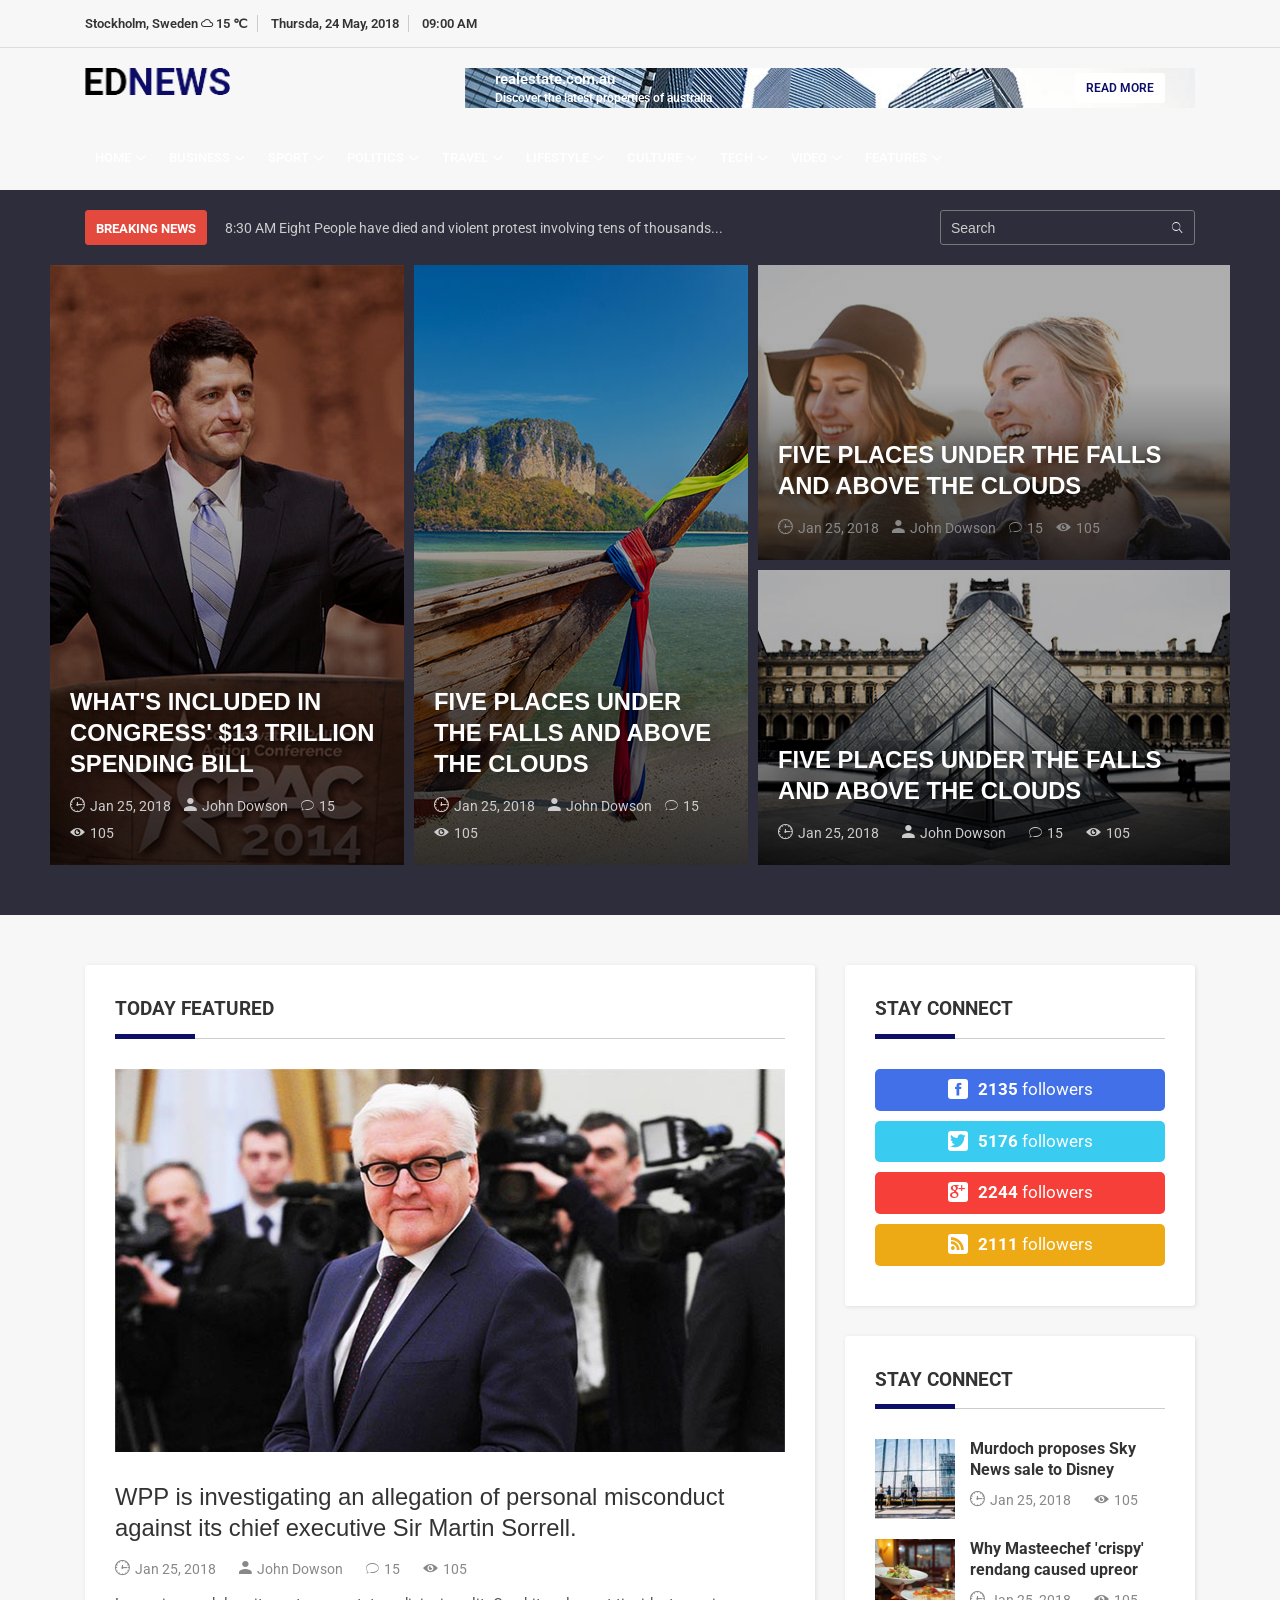
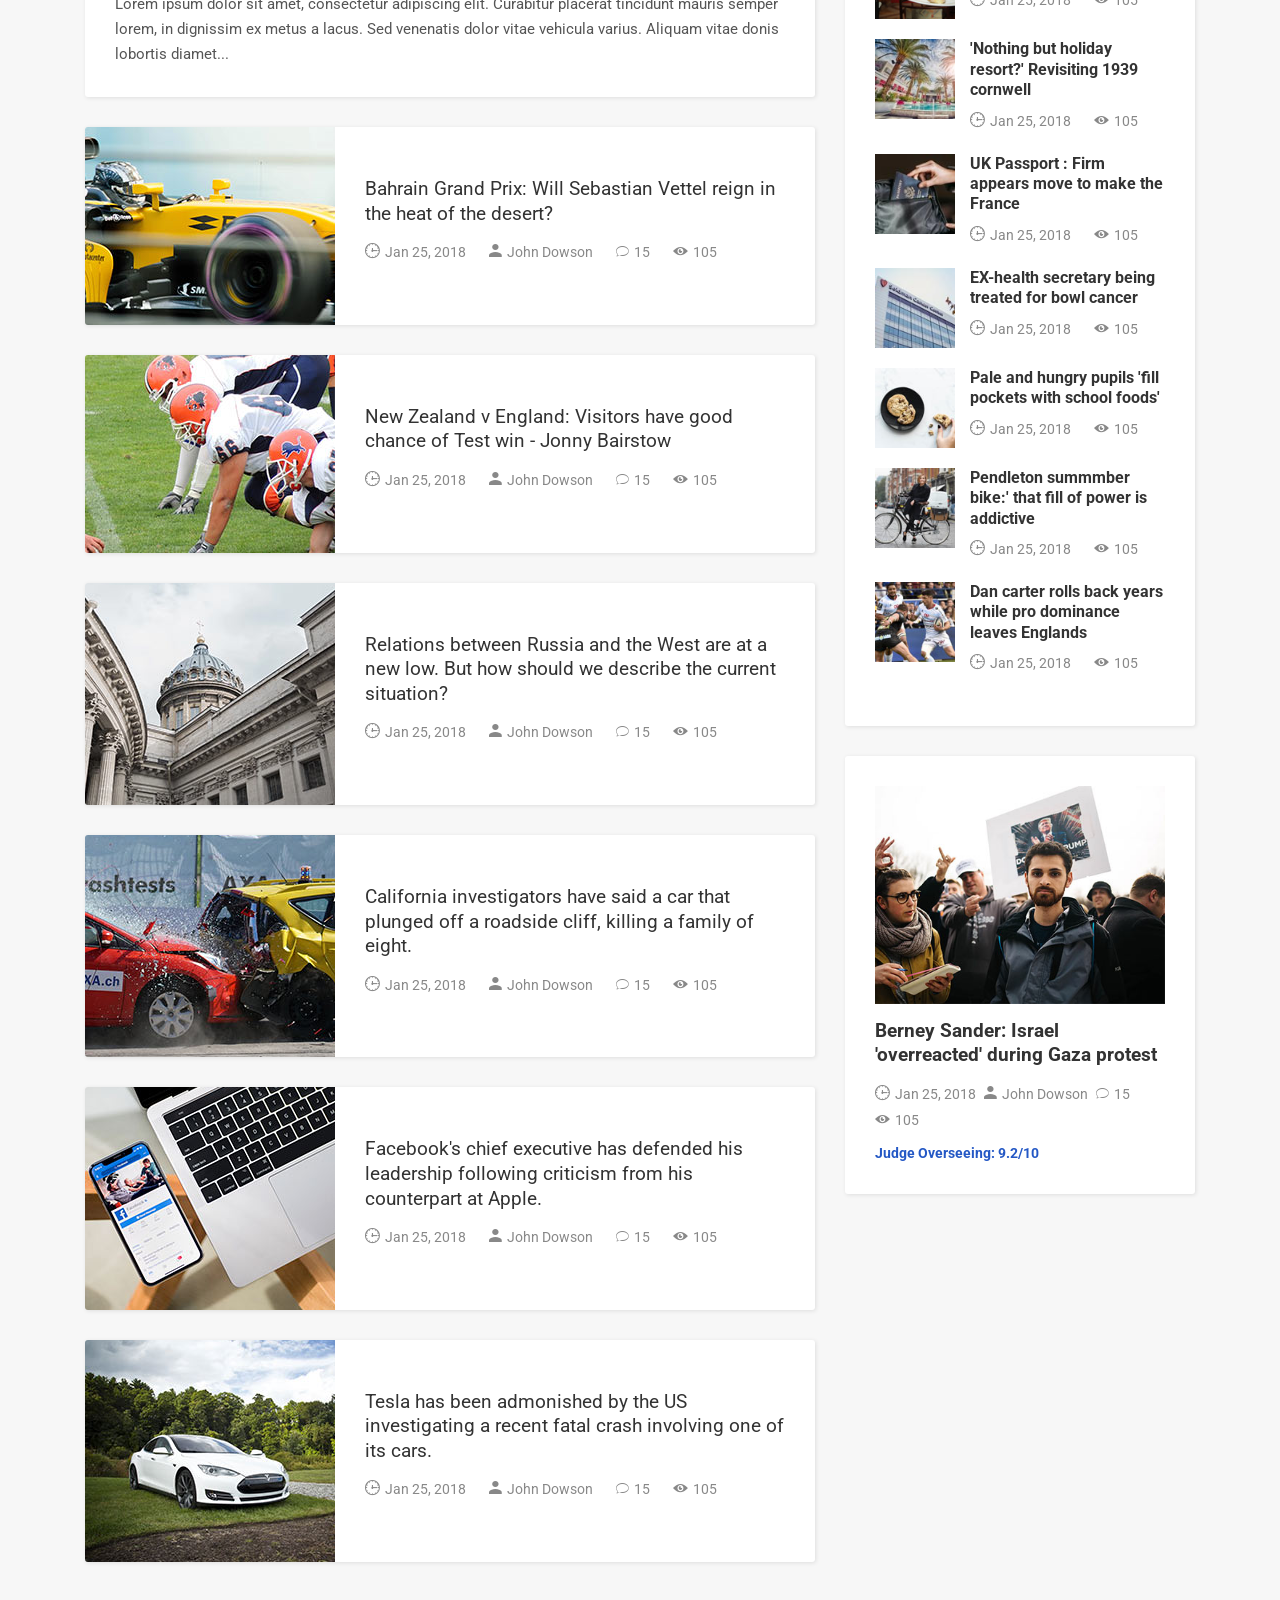
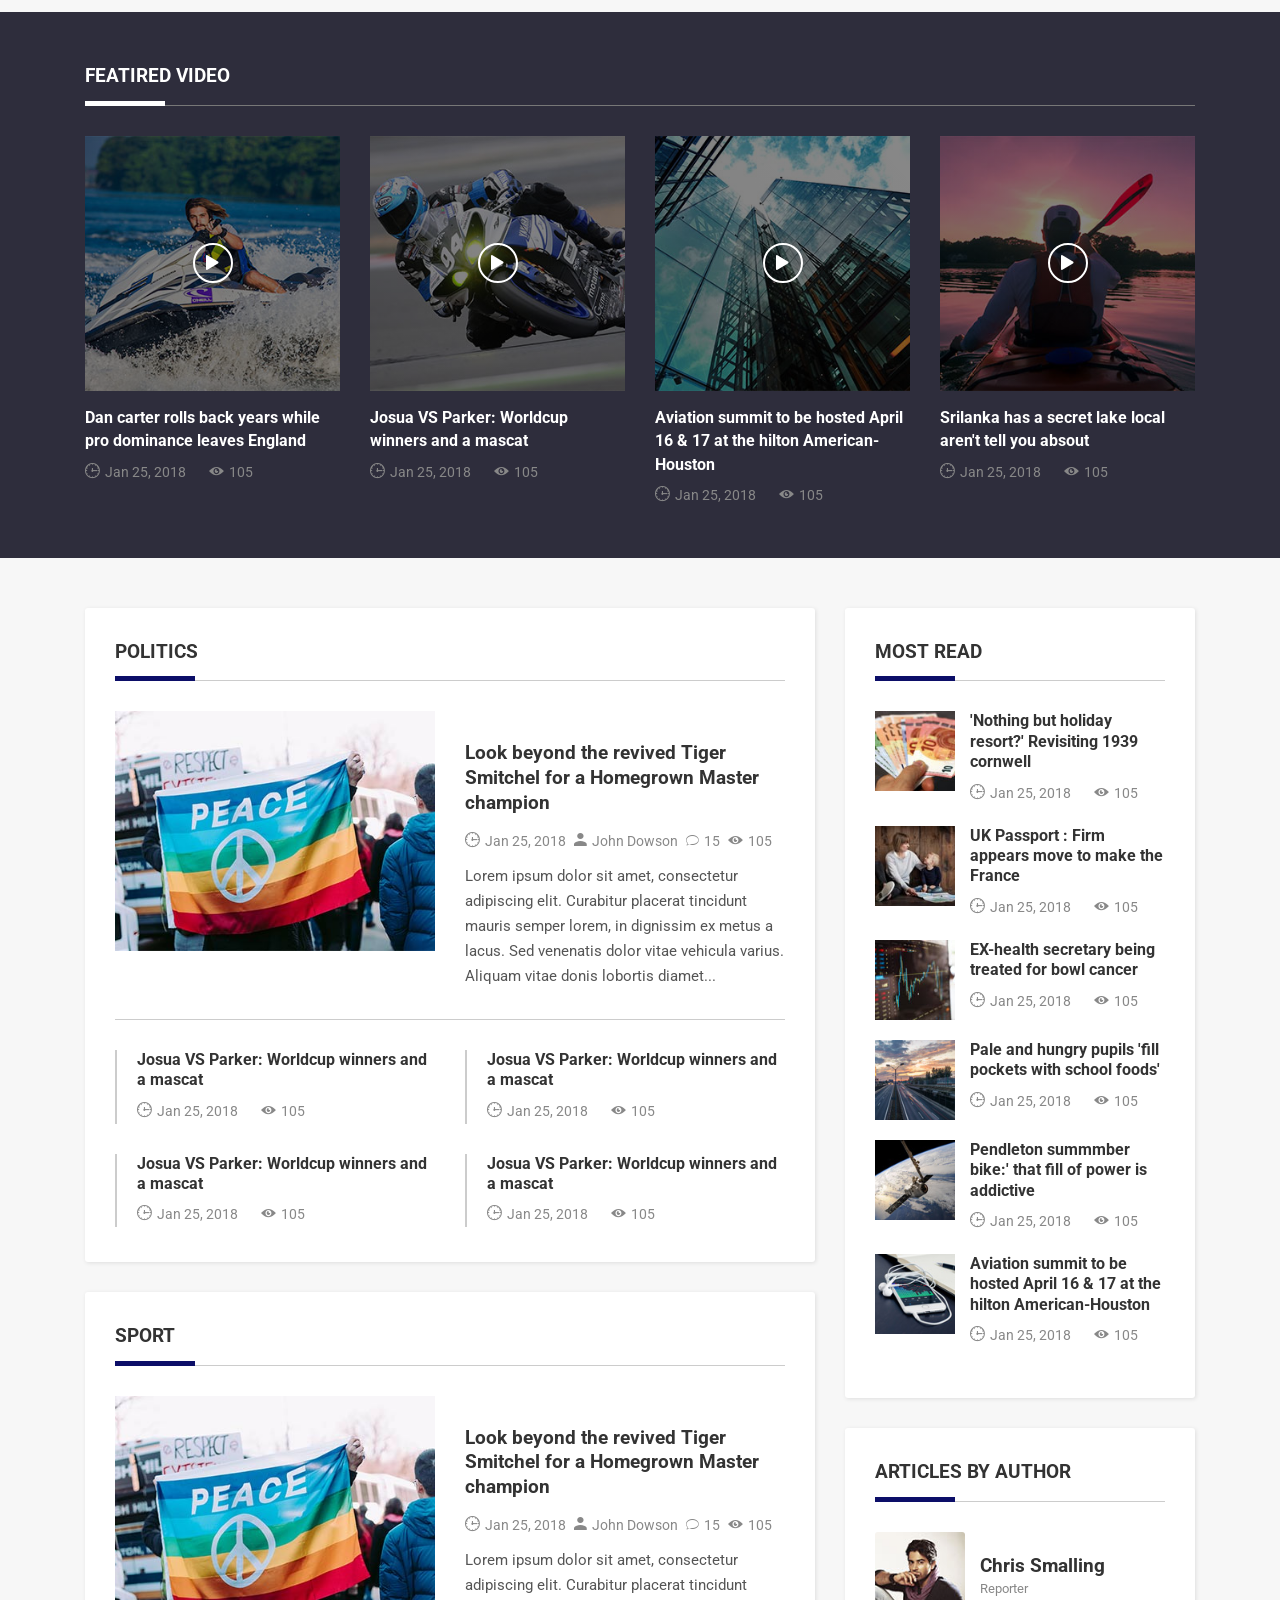
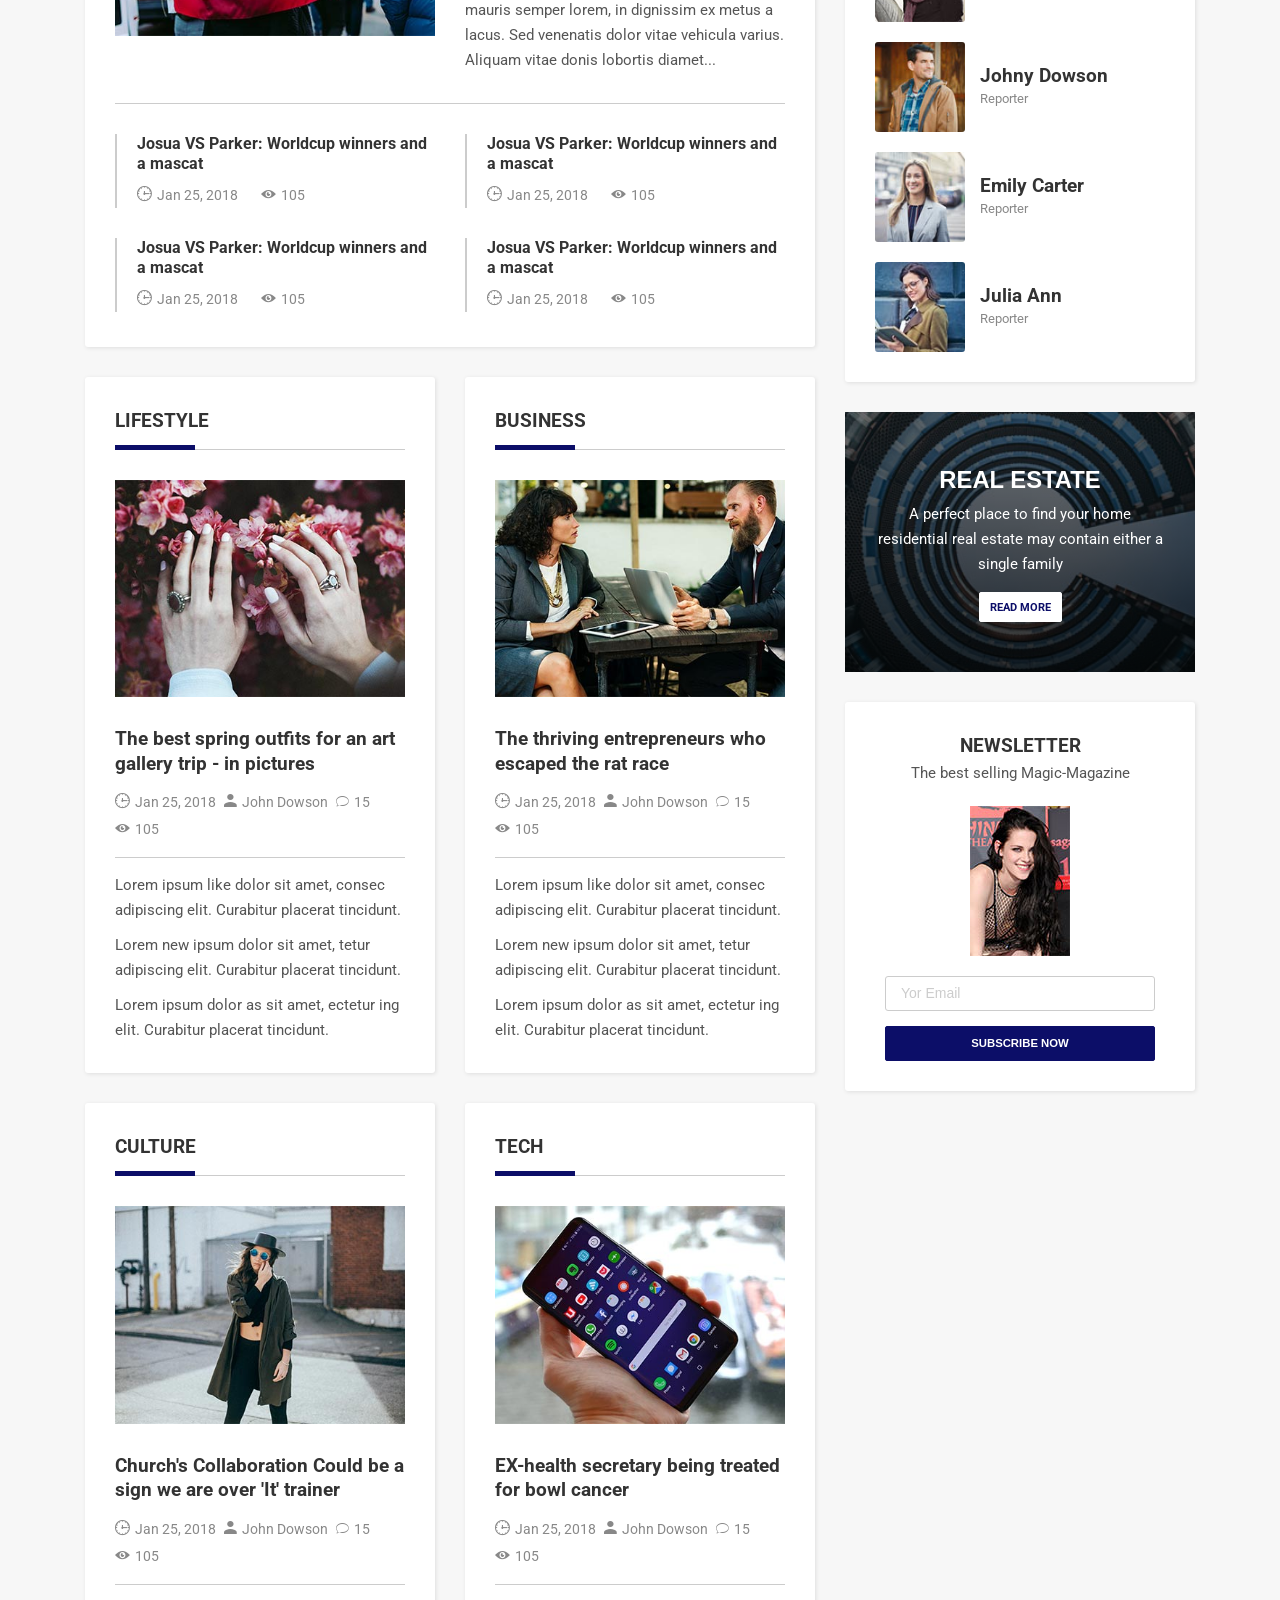
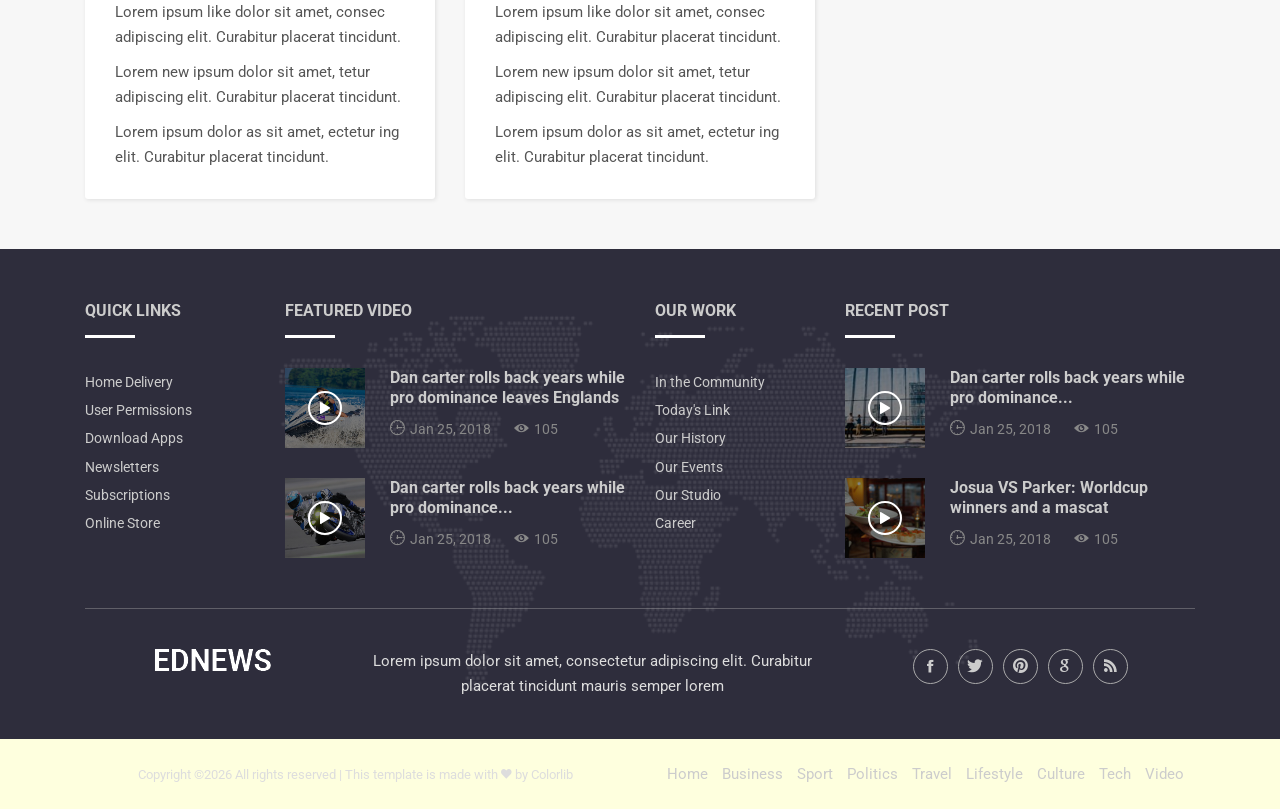
<file: WebContent/index.html>
<!DOCTYPE HTML>
<html lang="en">
<head>
	<title>活动发布平台</title>
	<meta http-equiv="X-UA-Compatible" content="IE=edge">
    <meta name="viewport" content="width=device-width, initial-scale=1">
	<meta charset="UTF-8">
	
	<!-- Font -->
	<link href="https://fonts.googleapis.com/css?family=Roboto:400,600,700" rel="stylesheet">
	
	<!-- Stylesheets -->
	
	<link href="plugin-frameworks/bootstrap.css" rel="stylesheet">
	
	<link href="fonts/ionicons.css" rel="stylesheet">
	
		
	<link href="common/styles.css" rel="stylesheet">
	
	
</head>
<body>
	
	<header>
		<div class="top-header">
			<div class="container">	
				<div class="oflow-hidden font-9 text-sm-center ptb-sm-5">
				
					<ul class="float-left float-sm-none list-a-plr-10 list-a-plr-sm-5 list-a-ptb-15 list-a-ptb-sm-10 list-a-ptb-xs-5">
						<li><a class="pl-0 pl-sm-10" href="#">Stockholm, Sweden
							<i class="ion-android-cloud-outline"></i> 15 &#8451;</a></li>
						<li><a href="#">Thursda, 24 May, 2018</a></li>
						<li><a href="#">09:00 AM</a></li>
					</ul>
					<!--<ul class="float-right float-sm-none font-13 list-a-plr-10 list-a-plr-sm-5 list-a-ptb-15 list-a-ptb-sm-5 color-ash">
						<li><a class="pl-0 pl-sm-10" href="#"><i class="ion-social-facebook"></i></a></li>
						<li><a href="#"><i class="ion-social-twitter"></i></a></li>
						<li><a href="#"><i class="ion-social-pinterest"></i></a></li>
						<li><a href="#"><i class="ion-social-google"></i></a></li>
						<li><a href="#"><i class="ion-social-rss"></i></a></li>
					</ul>-->
					
				</div><!-- top-menu -->
			</div><!-- container -->
		</div><!-- top-header -->
		
		<div class="middle-header mtb-20 mt-xs-0">
			<div class="container">	
				<div class="row">
				
					<div class="col-sm-4">
						<a class="logo" href="#"><img src="images/logo-black.png" alt="Logo"></a>
					</div><!-- col-sm-4 -->
					
					<div class="col-sm-8">
						<!-- Bannner bg -->
						<div class="banner-area dplay-tbl plr-30 plr-md-10 color-white">
							<div class="ptb-sm-15 dplay-tbl-cell">
								<h5>realestate.com.au</h5>
								<h6>Discover the latest properties of australia</h6>
							</div><!-- left-area -->
							
							<div class="dplay-tbl-cell text-right min-w-100x">
								<a class="btn-fill-white btn-b-sm plr-10" href="#">READ MORE</a>
							</div><!-- right-area -->
						</div><!-- banner-area -->
					</div><!-- col-sm-4 -->
					
				</div><!-- row -->
			</div><!-- container -->
		</div><!-- top-header -->
		
		<div class="bottom-menu">
			<div class="container">
				
				<a class="menu-nav-icon" data-menu="#main-menu" href="#"><i class="ion-navicon"></i></a>
				
				<ul class="main-menu" id="main-menu">
					<li class="drop-down"><a href="#!">HOME<i class="ion-chevron-down"></i></a>
						<ul class="drop-down-menu drop-down-inner">
							<li><a href="#">PAGE 1</a></li>
							<li><a href="#">PAGE 2</a></li>
						</ul>
					</li>
					<li class="drop-down"><a href="#!">BUSINESS<i class="ion-chevron-down"></i></a>
						<ul class="drop-down-menu drop-down-inner">
							<li><a href="#">PAGE 1</a></li>
							<li><a href="#">PAGE 2</a></li>
						</ul>
					</li>
					<li class="drop-down"><a href="#!">SPORT<i class="ion-chevron-down"></i></a>
						<ul class="drop-down-menu drop-down-inner">
							<li><a href="#">PAGE 1</a></li>
							<li><a href="#">PAGE 2</a></li>
						</ul>
					</li>
					<li class="drop-down"><a href="#!">POLITICS<i class="ion-chevron-down"></i></a>
						<ul class="drop-down-menu drop-down-inner">
							<li><a href="#">PAGE 1</a></li>
							<li><a href="#">PAGE 2</a></li>
						</ul>
					</li>
					<li class="drop-down"><a href="#!">TRAVEL<i class="ion-chevron-down"></i></a>
						<ul class="drop-down-menu drop-down-inner">
							<li><a href="#">PAGE 1</a></li>
							<li><a href="#">PAGE 2</a></li>
						</ul>
					</li>
					<li class="drop-down"><a href="#!">LIFESTYLE<i class="ion-chevron-down"></i></a>
						<ul class="drop-down-menu drop-down-inner">
							<li><a href="#">PAGE 1</a></li>
							<li><a href="#">PAGE 2</a></li>
						</ul>
					</li>
					<li class="drop-down"><a href="#!">CULTURE<i class="ion-chevron-down"></i></a>
						<ul class="drop-down-menu drop-down-inner">
							<li><a href="#">PAGE 1</a></li>
							<li><a href="#">PAGE 2</a></li>
						</ul>
					</li>
					<li class="drop-down"><a href="#!">TECH<i class="ion-chevron-down"></i></a>
						<ul class="drop-down-menu drop-down-inner">
							<li><a href="#">PAGE 1</a></li>
							<li><a href="#">PAGE 2</a></li>
						</ul>
					</li>
					<li class="drop-down"><a href="#!">VIDEO<i class="ion-chevron-down"></i></a>
						<ul class="drop-down-menu drop-down-inner">
							<li><a href="#">PAGE 1</a></li>
							<li><a href="#">PAGE 2</a></li>
						</ul>
					</li>
					<li class="drop-down"><a href="#!">FEATURES<i class="ion-chevron-down"></i></a>
						<ul class="drop-down-menu drop-down-inner">
							<li><a href="#">PAGE 1</a></li>
							<li><a href="#">PAGE 2</a></li>
						</ul>
					</li>
				</ul>
				<div class="clearfix"></div>
			</div><!-- container -->
		</div><!-- bottom-menu -->
	</header>
	
	<!-- START OF MAIN SLIDER -->
	<section class="pt-0 bg-primary">
		<div class="container ptb-10">
			<div class="row">
				<div class="col-md-8 col-lg-9">
					<a class="btn-fill-red plr-10 mtb-10 btn-b-md" href="#"><b>BREAKING NEWS</b></a>
					<a class="dplay-inl-block color-grey mtb-10 ml-15 ml-md-0 hover-grey" href="#">8:30 AM Eight People 
						have died and violent protest involving tens of thousands...</a>
				</div><!-- col-md-8 -->
				<div class="col-md-4 col-lg-3">
					<form class="abs-form mtb-10">
						<input type="text" placeholder="Search">
						<button type="submit"><i class="ion-ios-search"></i></button>
					</form>
				</div><!-- col-md-4 -->
			</div><!-- row -->
		</div><!-- container -->
			
		<div class="plr-50 h-600x h-md-800x h-xs-1000x oflow-hidden">
			
			<div class="w-60 w-md-100 float-left float-md-none h-100 h-md-40 h-xs-50">
			
				<div class="w-50 w-xs-100 float-left float-xs-none pos-relative h-100 h-xs-50">
					<!-- Image as bg-1 -->
					<div class="img-bg bg-1 bg-grad-layer-6"></div>
					
					<div class="abs-blr color-white p-20">
						<h3 class="mb-10 mb-sm-5 t-upper">
							<a class="hover-grey" href="#"><b>WHAT'S INCLUDED IN CONGRESS' $13 TRILLION SPENDING BILL</b></a></h3>
						<ul class="list-li-mr-10 color-grey">
							<li><i class="mr-5 font-12 ion-clock"></i>Jan 25, 2018</li>
							<li><i class="mr-5 font-12 ion-android-person"></i>John Dowson</li>
							<li><i class="mr-5 font-12 ion-ios-chatbubble-outline"></i>15</li>
							<li><i class="mr-5 font-12 ion-eye"></i>105</li>
						</ul>
					</div><!--abs-blr -->
				</div><!-- w-50 -->
				
				<div class="w-50 w-xs-100 float-left float-xs-none pos-relative h-100 h-xs-50 pt-xs-10">
					<div class="mlr-10 mr-md-0 ml-xs-0 pos-relative h-100">
						<!-- Image as bg-2 -->
						<div class="img-bg bg-2 bg-grad-layer-6"></div>
						
						<div class="abs-blr color-white p-20">
							<h3 class="mb-10 mb-sm-5 t-upper">
								<a class="hover-grey" href="#"><b>Five places under the falls and above the clouds</b></a></h3>
							<ul class="list-li-mr-10 color-grey">
								<li><i class="mr-5 font-12 ion-clock"></i>Jan 25, 2018</li>
								<li><i class="mr-5 font-12 ion-android-person"></i>John Dowson</li>
								<li><i class="mr-5 font-12 ion-ios-chatbubble-outline"></i>15</li>
								<li><i class="mr-5 font-12 ion-eye"></i>105</li>
							</ul>
						</div><!--abs-blr -->
					</div><!-- w-50 -->
				</div><!-- w-50 -->
				
			</div><!-- w-60 -->
			<div class="w-40 w-md-100 float-left float-md-none h-100 h-md-60 h-xs-50">
			
				<div class="h-50 pb-5 pt-md-10">
					<div class="h-100 pos-relative">
						<!-- Image as bg-3 -->
						<div class="img-bg bg-3 bg-grad-layer-6"></div>
						
						<div class="abs-blr color-white p-20">
							<h3 class="mb-10 mb-sm-5 t-upper">
								<a class="hover-grey" href="#"><b>Five places under the falls and above the clouds</b></a></h3>
							<ul class="list-li-mr-10 color-ash">
								<li><i class="mr-5 font-12 ion-clock"></i>Jan 25, 2018</li>
								<li><i class="mr-5 font-12 ion-android-person"></i>John Dowson</li>
								<li><i class="mr-5 font-12 ion-ios-chatbubble-outline"></i>15</li>
								<li><i class="mr-5 font-12 ion-eye"></i>105</li>
							</ul>
						</div><!--abs-blr -->
					</div><!-- h-50 -->
				</div><!-- h-50 -->
				
				<div class="h-50 pt-5">
					<div class="h-100 pos-relative">
						<!-- Image as bg-4 -->
						<div class="img-bg bg-4 bg-grad-layer-6"></div>
						
						<div class="abs-blr color-white p-20">
							<h3 class="mb-10 mb-sm-5 t-upper">
								<a class="hover-grey" href="#"><b>Five places under the falls and above the clouds</b></a></h3>
							<ul class="list-li-mr-20 color-grey">
								<li><i class="mr-5 font-12 ion-clock"></i>Jan 25, 2018</li>
								<li><i class="mr-5 font-12 ion-android-person"></i>John Dowson</li>
								<li><i class="mr-5 font-12 ion-ios-chatbubble-outline"></i>15</li>
								<li><i class="mr-5 font-12 ion-eye"></i>105</li>
							</ul>
						</div><!--abs-blr -->
					</div><!-- h-50 -->
				</div><!-- h-50 -->
				
			</div><!-- w-40 -->
		</div><!-- wrapper -->
	</section>
	<!-- END OF MAIN SLIDER -->
	
	
	<section class="">
		<div class="container">
			<div class="row">
			
				<div class="col-md-12 col-lg-8">
					<div class="mb-30 p-30 ptb-sm-25 plr-sm-15 card-view">
						<h4 class="p-title"><b>TODAY FEATURED</b></h4>
						<img src="images/news-1-700x400.jpg" alt="">
						<h3 class="mt-30"><a href="#">WPP is investigating an allegation of personal misconduct against 
							its chief executive Sir Martin Sorrell.</a></h3>
						<ul class="mtb-10 list-li-mr-20 color-lite-black">
							<li><i class="mr-5 font-12 ion-clock"></i>Jan 25, 2018</li>
							<li><i class="mr-5 font-12 ion-android-person"></i>John Dowson</li>
							<li><i class="mr-5 font-12 ion-ios-chatbubble-outline"></i>15</li>
							<li><i class="mr-5 font-12 ion-eye"></i>105</li>
						</ul>
						<p>Lorem ipsum dolor sit amet, consectetur adipiscing elit. Curabitur placerat tincidunt mauris 
							semper lorem, in dignissim ex metus a lacus. Sed venenatis dolor vitae vehicula varius. 
							Aliquam vitae donis lobortis diamet...</p>
					</div><!-- bg-white -->
					
					<div class="mb-30 sided-250x card-view">
						<div class="s-left">
							<img src="images/news-2-250x250.jpg" alt="">
						</div><!-- left-area -->
						<div class="s-right ptb-50 p-sm-20 pb-sm-5 plr-30 plr-xs-0">
							<h4><a href="#">Bahrain Grand Prix: Will Sebastian Vettel reign in the heat of the desert?</a></h4>
							<ul class="mtb-10 list-li-mr-20 color-lite-black">
								<li><i class="mr-5 font-12 ion-clock"></i>Jan 25, 2018</li>
								<li><i class="mr-5 font-12 ion-android-person"></i>John Dowson</li>
								<li><i class="mr-5 font-12 ion-ios-chatbubble-outline"></i>15</li>
								<li><i class="mr-5 font-12 ion-eye"></i>105</li>
							</ul>
						</div><!-- right-area -->
					</div><!-- sided-250x -->
					
					<div class="mb-30 sided-250x card-view">
						<div class="s-left">
							<img src="images/news-3-250x250.jpg" alt="">
						</div><!-- left-area -->
						<div class="s-right ptb-50 plr-sm-20 pt-sm-20 pb-sm-5 plr-30 plr-xs-0">
							<h4><a href="#">New Zealand v England: Visitors have good chance of Test win - Jonny Bairstow</a></h4>
							<ul class="mtb-10 list-li-mr-20 color-lite-black">
								<li><i class="mr-5 font-12 ion-clock"></i>Jan 25, 2018</li>
								<li><i class="mr-5 font-12 ion-android-person"></i>John Dowson</li>
								<li><i class="mr-5 font-12 ion-ios-chatbubble-outline"></i>15</li>
								<li><i class="mr-5 font-12 ion-eye"></i>105</li>
							</ul>
						</div><!-- right-area -->
					</div><!-- sided-250x -->
					
					<div class="mb-30 sided-250x card-view">
						<div class="s-left">
							<img src="images/news-4-250x250.jpg" alt="">
						</div><!-- left-area -->
						<div class="s-right ptb-50 plr-sm-20 pt-sm-20 pb-sm-5 plr-30 plr-xs-0">
							<h4><a href="#">Relations between Russia and the West are at a new low. But how should we 
								describe the current situation?</a></h4>
							<ul class="mtb-10 list-li-mr-20 color-lite-black">
								<li><i class="mr-5 font-12 ion-clock"></i>Jan 25, 2018</li>
								<li><i class="mr-5 font-12 ion-android-person"></i>John Dowson</li>
								<li><i class="mr-5 font-12 ion-ios-chatbubble-outline"></i>15</li>
								<li><i class="mr-5 font-12 ion-eye"></i>105</li>
							</ul>
						</div><!-- right-area -->
					</div><!-- sided-250x -->
					
					<div class="mb-30 sided-250x card-view">
						<div class="s-left">
							<img src="images/news-5-250x250.jpg" alt="">
						</div><!-- left-area -->
						<div class="s-right ptb-50 plr-sm-20 pt-sm-20 pb-sm-5 plr-30 plr-xs-0">
							<h4><a href="#">California investigators have said a car that plunged off a roadside cliff, 
								killing a family of eight.</a></h4>
							<ul class="mtb-10 list-li-mr-20 color-lite-black">
								<li><i class="mr-5 font-12 ion-clock"></i>Jan 25, 2018</li>
								<li><i class="mr-5 font-12 ion-android-person"></i>John Dowson</li>
								<li><i class="mr-5 font-12 ion-ios-chatbubble-outline"></i>15</li>
								<li><i class="mr-5 font-12 ion-eye"></i>105</li>
							</ul>
						</div><!-- right-area -->
					</div><!-- sided-250x -->
					
					<div class="mb-30 sided-250x card-view">
						<div class="s-left">
							<img src="images/news-6-250x250.jpg" alt="">
						</div><!-- left-area -->
						<div class="s-right ptb-50 plr-sm-20 pt-sm-20 pb-sm-5 plr-30 plr-xs-0">
							<h4><a href="#">Facebook's chief executive has defended his leadership following criticism from his 
								counterpart at Apple.</a></h4>
							<ul class="mtb-10 list-li-mr-20 color-lite-black">
								<li><i class="mr-5 font-12 ion-clock"></i>Jan 25, 2018</li>
								<li><i class="mr-5 font-12 ion-android-person"></i>John Dowson</li>
								<li><i class="mr-5 font-12 ion-ios-chatbubble-outline"></i>15</li>
								<li><i class="mr-5 font-12 ion-eye"></i>105</li>
							</ul>
						</div><!-- right-area -->
					</div><!-- sided-250x -->
					
					<div class="sided-250x card-view">
						<div class="s-left">
							<img src="images/news-7-250x250.jpg" alt="">
						</div><!-- left-area -->
						<div class="s-right ptb-50 plr-sm-20 pt-sm-20 pb-sm-5 plr-30 plr-xs-0">
							<h4><a href="#">Tesla has been admonished by the US investigating a recent fatal crash 
								involving one of its cars.</a></h4>
							<ul class="mtb-10 list-li-mr-20 color-lite-black">
								<li><i class="mr-5 font-12 ion-clock"></i>Jan 25, 2018</li>
								<li><i class="mr-5 font-12 ion-android-person"></i>John Dowson</li>
								<li><i class="mr-5 font-12 ion-ios-chatbubble-outline"></i>15</li>
								<li><i class="mr-5 font-12 ion-eye"></i>105</li>
							</ul>
						</div><!-- right-area -->
					</div><!-- sided-250x -->
					
				</div><!-- col-sm-8 -->
				
				<div class="col-md-12 col-lg-4">
				
					<div class="mb-30 mt-md-30 p-30 card-view">
						<h4 class="p-title"><b>STAY CONNECT</b></h4>
						<ul class="font-12 text-center color-white list-block list-a-block list-a-ptb-10 list-li-mb-10 list-a-br-5 list-a-hvr-primary">
							<li><a class="bg-fb" href="#"><i class="mr-10 sqr-fb-20 ion-social-facebook"></i><b>2135</b> followers</a><li>
							<li><a class="bg-twtr" href="#"><i class="mr-10 sqr-twtr-20 ion-social-twitter"></i><b>5176</b> followers</a><li>
							<li><a class="bg-gogl" href="#"><i class="mr-10 sqr-gogl-20 ion-social-googleplus"></i><b>2244</b> followers</a><li>
							<li><a class="bg-rss" href="#"><i class="mr-10 sqr-rss-20 ion-social-rss"></i><b>2111</b> followers</a><li>
						</ul>	
					</div><!-- card-view -->
					
					<div class="mb-30 p-30 card-view">
						<h4 class="p-title"><b>STAY CONNECT</b></h4>
						<div class="sided-80x mb-20">
							<div class="s-left">
								<img src="images/sidebar-news-1-100x100.jpg" alt="">
							</div><!-- s-left -->
							
							<div class="s-right">
								<h5><a href="#">
									<b>Murdoch proposes Sky News sale to Disney</b></a></h5>
								<ul class="mtb-5 list-li-mr-20 color-lite-black">
									<li><i class="mr-5 font-12 ion-clock"></i>Jan 25, 2018</li>
									<li><i class="mr-5 font-12 ion-eye"></i>105</li>
								</ul>
							</div><!-- s-left -->
						</div><!-- sided-80x -->
						
						<div class="sided-80x mb-20">
							<div class="s-left">
								<img src="images/sidebar-news-2-100x100.jpg" alt="">
							</div><!-- s-left -->
							
							<div class="s-right">
								<h5><a href="#">
									<b>Why Masteechef 'crispy' rendang caused upreor</b></a></h5>
								<ul class="mtb-5 list-li-mr-20 color-lite-black">
									<li><i class="mr-5 font-12 ion-clock"></i>Jan 25, 2018</li>
									<li><i class="mr-5 font-12 ion-eye"></i>105</li>
								</ul>
							</div><!-- s-left -->
						</div><!-- sided-80x -->
						
						<div class="sided-80x mb-20">
							<div class="s-left">
								<img src="images/sidebar-news-3-100x100.jpg" alt="">
							</div><!-- s-left -->
							
							<div class="s-right">
								<h5><a href="#">
									<b>'Nothing but holiday resort?' Revisiting 1939 cornwell</b></a></h5>
								<ul class="mtb-5 list-li-mr-20 color-lite-black">
									<li><i class="mr-5 font-12 ion-clock"></i>Jan 25, 2018</li>
									<li><i class="mr-5 font-12 ion-eye"></i>105</li>
								</ul>
							</div><!-- s-left -->
						</div><!-- sided-80x -->
						
						<div class="sided-80x mb-20">
							<div class="s-left">
								<img src="images/sidebar-news-4-100x100.jpg" alt="">
							</div><!-- s-left -->
							
							<div class="s-right">
								<h5><a href="#">
									<b>UK Passport : Firm appears move to make the France</b></a></h5>
								<ul class="mtb-5 list-li-mr-20 color-lite-black">
									<li><i class="mr-5 font-12 ion-clock"></i>Jan 25, 2018</li>
									<li><i class="mr-5 font-12 ion-eye"></i>105</li>
								</ul>
							</div><!-- s-left -->
						</div><!-- sided-80x -->
						
						<div class="sided-80x mb-20">
							<div class="s-left">
								<img src="images/sidebar-news-5-100x100.jpg" alt="">
							</div><!-- s-left -->
							
							<div class="s-right">
								<h5><a href="#">
									<b>EX-health secretary being treated for bowl cancer</b></a></h5>
								<ul class="mtb-5 list-li-mr-20 color-lite-black">
									<li><i class="mr-5 font-12 ion-clock"></i>Jan 25, 2018</li>
									<li><i class="mr-5 font-12 ion-eye"></i>105</li>
								</ul>
							</div><!-- s-left -->
						</div><!-- sided-80x -->
						
						<div class="sided-80x mb-20">
							<div class="s-left">
								<img src="images/sidebar-news-6-100x100.jpg" alt="">
							</div><!-- s-left -->
							
							<div class="s-right">
								<h5><a href="#">
									<b>Pale and hungry pupils 'fill pockets  with school foods'</b></a></h5>
								<ul class="mtb-5 list-li-mr-20 color-lite-black">
									<li><i class="mr-5 font-12 ion-clock"></i>Jan 25, 2018</li>
									<li><i class="mr-5 font-12 ion-eye"></i>105</li>
								</ul>
							</div><!-- s-left -->
						</div><!-- sided-80x -->
						
						<div class="sided-80x mb-20">
							<div class="s-left">
								<img src="images/sidebar-news-7-100x100.jpg" alt="">
							</div><!-- s-left -->
							
							<div class="s-right">
								<h5><a href="#">
									<b>Pendleton summmber bike:' that fill of power is addictive</b></a></h5>
								<ul class="mtb-5 list-li-mr-20 color-lite-black">
									<li><i class="mr-5 font-12 ion-clock"></i>Jan 25, 2018</li>
									<li><i class="mr-5 font-12 ion-eye"></i>105</li>
								</ul>
							</div><!-- s-left -->
						</div><!-- sided-80x -->
						
						<div class="sided-80x mb-20">
							<div class="s-left">
								<img src="images/sidebar-news-8-100x100.jpg" alt="">
							</div><!-- s-left -->
							
							<div class="s-right">
								<h5><a href="#">
									<b>Dan carter rolls back years while pro dominance leaves Englands</b></a></h5>
								<ul class="mtb-5 list-li-mr-20 color-lite-black">
									<li><i class="mr-5 font-12 ion-clock"></i>Jan 25, 2018</li>
									<li><i class="mr-5 font-12 ion-eye"></i>105</li>
								</ul>
							</div><!-- s-left -->
						</div><!-- sided-80x -->
					</div><!-- card-view -->
					
					<div class="mb-30 p-30 card-view">
						<img src="images/sidebar-review-400x300.jpg" alt="">
						<h4 class="mt-15"><a href="#">
							<b>Berney Sander: Israel 'overreacted' during Gaza protest</b></a></h4>
						<ul class="mtb-10 list-li-mr-5 color-lite-black">
							<li><i class="mr-5 font-12 ion-clock"></i>Jan 25, 2018</li>
							<li><i class="mr-5 font-12 ion-android-person"></i>John Dowson</li>
							<li><i class="mr-5 font-12 ion-ios-chatbubble-outline"></i>15</li>
							<li><i class="mr-5 font-12 ion-eye"></i>105</li>
						</ul>
						<a class="color-blue" href="#"><b>Judge Overseeing: 9.2/10</b></a>
					</div><!-- card-view -->
					
				</div><!-- col-sm-4 -->
			</div><!-- row -->
		</div><!-- container -->
	</section>
	
	<!-- START OF VIDEO -->
	<section class="bg-primary color-white pb-20">
		<div class="container">
			<h4 class="p-title in"><b>FEATIRED VIDEO</b></h4>
			
			<div class="row">
				<div class="col-sm-6 col-md-3">
					<a class="hover-grey dplay-block" href="#">
						<div class="pos-relative"><img src="images/video-1-300x300.jpg" alt="">
							<div class="hover-video"><span class="icon"><i class="ion-play"></i></span></div>
						</div>
				
						<h5 class="mt-15"><b>Dan carter rolls back years while pro dominance leaves England</b></h5></a>
					<ul class="mt-5 mb-30 list-li-mr-20 color-lite-black">
						<li><i class="mr-5 font-12 ion-clock"></i>Jan 25, 2018</li>
						<li><i class="mr-5 font-12 ion-eye"></i>105</li>
					</ul>
				</div><!-- col-md-3 -->
				
				<div class="col-sm-6 col-md-3">
					<a class="hover-grey dplay-block" href="#">
						<div class="pos-relative"><img src="images/video-2-300x300.jpg" alt="">
							<div class="hover-video"><span class="icon"><i class="ion-play"></i></span></div>
						</div>
				
						<h5 class="mt-15"><b>Josua VS Parker: Worldcup winners and a mascat</b></h5></a>
					<ul class="mt-5 mb-30 list-li-mr-20 color-lite-black">
						<li><i class="mr-5 font-12 ion-clock"></i>Jan 25, 2018</li>
						<li><i class="mr-5 font-12 ion-eye"></i>105</li>
					</ul>
				</div><!-- col-md-3 -->
				
				<div class="col-sm-6 col-md-3">
					<a class="hover-grey dplay-block" href="#">
						<div class="pos-relative"><img src="images/video-3-300x300.jpg" alt="">
							<div class="hover-video"><span class="icon"><i class="ion-play"></i></span></div>
						</div>
				
						<h5 class="mt-15"><b>Aviation summit to be hosted April 16 & 17 at the hilton 
							American-Houston</b></h5></a>
					<ul class="mt-5 mb-30 list-li-mr-20 color-lite-black">
						<li><i class="mr-5 font-12 ion-clock"></i>Jan 25, 2018</li>
						<li><i class="mr-5 font-12 ion-eye"></i>105</li>
					</ul>
				</div><!-- col-md-3 -->
				
				<div class="col-sm-6 col-md-3">
					<a class="hover-grey dplay-block" href="#">
						<div class="pos-relative"><img src="images/video-4-300x300.jpg" alt="">
							<div class="hover-video"><span class="icon"><i class="ion-play"></i></span></div>
						</div>
				
						<h5 class="mt-15"><b>Srilanka has a secret lake local aren't tell you absout</b></h5></a>
					<ul class="mt-5 mb-30 list-li-mr-20 color-lite-black">
						<li><i class="mr-5 font-12 ion-clock"></i>Jan 25, 2018</li>
						<li><i class="mr-5 font-12 ion-eye"></i>105</li>
					</ul>
				</div><!-- col-md-3 -->
			</div><!-- row -->
		</div><!-- container -->
	</section>
	<!-- END OF VIDEO -->
	
	<section class="pb-20">
		<div class="container">
			<div class="row">
				
				<div class="col-md-12 col-lg-8">
					<!-- END OF POLITICS -->
					<div class="p-30 card-view">
						<h4 class="p-title"><b>POLITICS</b></h4>
						<div class="row">
							<div class="col-sm-6">
								<img src="images/sport-1-400x300.jpg" alt="">
							</div><!-- col-sm-6 -->
							
							<div class="col-sm-6">
								<h4 class="mt-30"><a href="#">
									<b>Look beyond the revived Tiger Smitchel for a Homegrown Master champion</b></a></h4>
								<ul class="mtb-10 list-li-mr-5 color-lite-black">
									<li><i class="mr-5 font-12 ion-clock"></i>Jan 25, 2018</li>
									<li><i class="mr-5 font-12 ion-android-person"></i>John Dowson</li>
									<li><i class="mr-5 font-12 ion-ios-chatbubble-outline"></i>15</li>
									<li><i class="mr-5 font-12 ion-eye"></i>105</li>
								</ul>
								<p>Lorem ipsum dolor sit amet, consectetur adipiscing elit. Curabitur placerat tincidunt
									mauris semper lorem, in dignissim ex metus a lacus. Sed venenatis dolor vitae vehicula 
									varius. Aliquam vitae donis lobortis diamet...</p>
							</div><!-- col-sm-6 -->
						</div><!-- row -->
						<div class="mtb-30 brdr-grey-1"></div>
						
						<div class="row">
							<div class="col-sm-6">
								<div class="brdr-l-grey-2 pl-20 mb-30">
									<h5><a href="#"><b>Josua VS Parker: Worldcup winners and a mascat</b></a></h5>
									<ul class="mtb-5 list-li-mr-20 color-lite-black">
										<li><i class="mr-5 font-12 ion-clock"></i>Jan 25, 2018</li>
										<li><i class="mr-5 font-12 ion-eye"></i>105</li>
									</ul>
								</div><!-- brdr-left-1 -->
							</div><!-- col-sm-6 -->
							<div class="col-sm-6">
								<div class="brdr-l-grey-2 pl-20 mb-30">
									<h5><a href="#"><b>Josua VS Parker: Worldcup winners and a mascat</b></a></h5>
									<ul class="mtb-5 list-li-mr-20 color-lite-black">
										<li><i class="mr-5 font-12 ion-clock"></i>Jan 25, 2018</li>
										<li><i class="mr-5 font-12 ion-eye"></i>105</li>
									</ul>
								</div><!-- brdr-left-1 -->
							</div><!-- col-sm-6 -->
							<div class="col-sm-6">
								<div class="brdr-l-grey-2 pl-20 mb-sm-30">
									<h5><a href="#"><b>Josua VS Parker: Worldcup winners and a mascat</b></a></h5>
									<ul class="mtb-5 list-li-mr-20 color-lite-black">
										<li><i class="mr-5 font-12 ion-clock"></i>Jan 25, 2018</li>
										<li><i class="mr-5 font-12 ion-eye"></i>105</li>
									</ul>
								</div><!-- brdr-left-1 -->
							</div><!-- col-sm-6 -->
							<div class="col-sm-6">
								<div class="brdr-l-grey-2 pl-20">
									<h5><a href="#"><b>Josua VS Parker: Worldcup winners and a mascat</b></a></h5>
									<ul class="mtb-5 list-li-mr-20 color-lite-black">
										<li><i class="mr-5 font-12 ion-clock"></i>Jan 25, 2018</li>
										<li><i class="mr-5 font-12 ion-eye"></i>105</li>
									</ul>
								</div><!-- brdr-left-1 -->
							</div><!-- col-sm-6 -->
							
						</div><!-- row -->
					</div><!-- p-30 card-view -->
					<!-- END OF POLITICS -->
					
					<!-- START OF SPORT -->
					<div class="p-30 card-view mtb-30">
						<h4 class="p-title"><b>SPORT</b></h4>
						<div class="row">
							<div class="col-sm-6">
								<img src="images/sport-1-400x300.jpg" alt="">
							</div><!-- col-sm-6 -->
							
							<div class="col-sm-6">
								<h4 class="mt-30"><a href="#">
									<b>Look beyond the revived Tiger Smitchel for a Homegrown Master champion</b></a></h4>
								<ul class="mtb-10 list-li-mr-5 color-lite-black">
									<li><i class="mr-5 font-12 ion-clock"></i>Jan 25, 2018</li>
									<li><i class="mr-5 font-12 ion-android-person"></i>John Dowson</li>
									<li><i class="mr-5 font-12 ion-ios-chatbubble-outline"></i>15</li>
									<li><i class="mr-5 font-12 ion-eye"></i>105</li>
								</ul>
								<p>Lorem ipsum dolor sit amet, consectetur adipiscing elit. Curabitur placerat tincidunt
									mauris semper lorem, in dignissim ex metus a lacus. Sed venenatis dolor vitae vehicula 
									varius. Aliquam vitae donis lobortis diamet...</p>
							</div><!-- col-sm-6 -->
						</div><!-- row -->
						<div class="mtb-30 brdr-grey-1"></div>
						
						<div class="row">
							<div class="col-sm-6">
								<div class="brdr-l-grey-2 pl-20 mb-30">
									<h5><a href="#"><b>Josua VS Parker: Worldcup winners and a mascat</b></a></h5>
									<ul class="mtb-5 list-li-mr-20 color-lite-black">
										<li><i class="mr-5 font-12 ion-clock"></i>Jan 25, 2018</li>
										<li><i class="mr-5 font-12 ion-eye"></i>105</li>
									</ul>
								</div><!-- brdr-left-1 -->
							</div><!-- col-sm-6 -->
							<div class="col-sm-6">
								<div class="brdr-l-grey-2 pl-20 mb-30">
									<h5><a href="#"><b>Josua VS Parker: Worldcup winners and a mascat</b></a></h5>
									<ul class="mtb-5 list-li-mr-20 color-lite-black">
										<li><i class="mr-5 font-12 ion-clock"></i>Jan 25, 2018</li>
										<li><i class="mr-5 font-12 ion-eye"></i>105</li>
									</ul>
								</div><!-- brdr-left-1 -->
							</div><!-- col-sm-6 -->
							<div class="col-sm-6">
								<div class="brdr-l-grey-2 pl-20 mb-sm-30">
									<h5><a href="#"><b>Josua VS Parker: Worldcup winners and a mascat</b></a></h5>
									<ul class="mtb-5 list-li-mr-20 color-lite-black">
										<li><i class="mr-5 font-12 ion-clock"></i>Jan 25, 2018</li>
										<li><i class="mr-5 font-12 ion-eye"></i>105</li>
									</ul>
								</div><!-- brdr-left-1 -->
							</div><!-- col-sm-6 -->
							<div class="col-sm-6">
								<div class="brdr-l-grey-2 pl-20">
									<h5><a href="#"><b>Josua VS Parker: Worldcup winners and a mascat</b></a></h5>
									<ul class="mtb-5 list-li-mr-20 color-lite-black">
										<li><i class="mr-5 font-12 ion-clock"></i>Jan 25, 2018</li>
										<li><i class="mr-5 font-12 ion-eye"></i>105</li>
									</ul>
								</div><!-- brdr-left-1 -->
							</div><!-- col-sm-6 -->
							
						</div><!-- row -->
					</div><!-- p-30 card-view -->
					<!-- END OF SPORT -->
					
					<div class="row">
						<!-- START OF LIFESTYLE -->
						<div class="col-sm-12 col-md-6">
							<div class="p-30 card-view mb-30">
								<h4 class="p-title"><b>LIFESTYLE</b></h4>
								<img src="images/lifestyle-1-400x300.jpg" alt="">
								
								<h4 class="mt-30"><a href="#">
									<b>The best spring outfits for an art gallery trip - in pictures</b></a></h4>
								<ul class="mtb-10 list-li-mr-5 color-lite-black">
									<li><i class="mr-5 font-12 ion-clock"></i>Jan 25, 2018</li>
									<li><i class="mr-5 font-12 ion-android-person"></i>John Dowson</li>
									<li><i class="mr-5 font-12 ion-ios-chatbubble-outline"></i>15</li>
									<li><i class="mr-5 font-12 ion-eye"></i>105</li>
								</ul>
								<div class="mtb-15 brdr-grey-1"></div>
								<p class="mb-10">Lorem ipsum like dolor sit amet, consec adipiscing elit. Curabitur placerat tincidunt.</p>
								<p class="mb-10">Lorem new ipsum dolor sit amet, tetur adipiscing elit. Curabitur placerat tincidunt.</p>
								<p>Lorem ipsum dolor as sit amet, ectetur ing elit. Curabitur placerat tincidunt.</p>
								
							</div><!-- p-30 card-view -->
						</div><!-- col-sm-6 -->
						<!-- END OF LIFESTYLE -->
						
						<!-- START OF BUSINESS -->
						<div class="col-sm-12 col-md-6">
							<div class="p-30 card-view mb-30">
								<h4 class="p-title"><b>BUSINESS</b></h4>
								<img src="images/business-1-400x300.jpg" alt="">
								
								<h4 class="mt-30"><a href="#">
									<b>The thriving entrepreneurs who escaped the rat race</b></a></h4>
								<ul class="mtb-10 list-li-mr-5 color-lite-black">
									<li><i class="mr-5 font-12 ion-clock"></i>Jan 25, 2018</li>
									<li><i class="mr-5 font-12 ion-android-person"></i>John Dowson</li>
									<li><i class="mr-5 font-12 ion-ios-chatbubble-outline"></i>15</li>
									<li><i class="mr-5 font-12 ion-eye"></i>105</li>
								</ul>
								<div class="mtb-15 brdr-grey-1"></div>
								<p class="mb-10">Lorem ipsum like dolor sit amet, consec adipiscing elit. Curabitur placerat tincidunt.</p>
								<p class="mb-10">Lorem new ipsum dolor sit amet, tetur adipiscing elit. Curabitur placerat tincidunt.</p>
								<p>Lorem ipsum dolor as sit amet, ectetur ing elit. Curabitur placerat tincidunt.</p>
								
							</div><!-- p-30 card-view -->
						</div><!-- col-sm-6 -->
						<!-- END OF BUSINESS -->
						
						<!-- START OF CULTURE -->
						<div class="col-sm-12 col-md-6">
							<div class="p-30 card-view mb-30">
								<h4 class="p-title"><b>CULTURE</b></h4>
								<img src="images/culture-1-400x300.jpg" alt="">
								
								<h4 class="mt-30"><a href="#">
									<b>Church's Collaboration Could be a sign we are over 'It' trainer</b></a></h4>
								<ul class="mtb-10 list-li-mr-5 color-lite-black">
									<li><i class="mr-5 font-12 ion-clock"></i>Jan 25, 2018</li>
									<li><i class="mr-5 font-12 ion-android-person"></i>John Dowson</li>
									<li><i class="mr-5 font-12 ion-ios-chatbubble-outline"></i>15</li>
									<li><i class="mr-5 font-12 ion-eye"></i>105</li>
								</ul>
								<div class="mtb-15 brdr-grey-1"></div>
								<p class="mb-10">Lorem ipsum like dolor sit amet, consec adipiscing elit. Curabitur placerat tincidunt.</p>
								<p class="mb-10">Lorem new ipsum dolor sit amet, tetur adipiscing elit. Curabitur placerat tincidunt.</p>
								<p>Lorem ipsum dolor as sit amet, ectetur ing elit. Curabitur placerat tincidunt.</p>
								
							</div><!-- p-30 card-view -->
						</div><!-- col-sm-6 -->
						<!-- END OF CULTURE -->
						
						<!-- START OF TECH -->
						<div class="col-sm-12 col-md-6">
							<div class="p-30 card-view mb-30">
								<h4 class="p-title"><b>TECH</b></h4>
								<img src="images/tech-1-400x300.jpg" alt="">
								
								<h4 class="mt-30"><a href="#">
									<b>EX-health secretary being treated for bowl cancer</b></a></h4>
								<ul class="mtb-10 list-li-mr-5 color-lite-black">
									<li><i class="mr-5 font-12 ion-clock"></i>Jan 25, 2018</li>
									<li><i class="mr-5 font-12 ion-android-person"></i>John Dowson</li>
									<li><i class="mr-5 font-12 ion-ios-chatbubble-outline"></i>15</li>
									<li><i class="mr-5 font-12 ion-eye"></i>105</li>
								</ul>
								<div class="mtb-15 brdr-grey-1"></div>
								<p class="mb-10">Lorem ipsum like dolor sit amet, consec adipiscing elit. Curabitur placerat tincidunt.</p>
								<p class="mb-10">Lorem new ipsum dolor sit amet, tetur adipiscing elit. Curabitur placerat tincidunt.</p>
								<p>Lorem ipsum dolor as sit amet, ectetur ing elit. Curabitur placerat tincidunt.</p>
								
							</div><!-- p-30 card-view -->
						</div><!-- col-sm-6 -->
						<!-- END OF TECH -->
					</div><!-- row -->
					
				</div><!-- col-sm-8 -->
				
				<div class="col-md-12 col-lg-4">
					<!-- START OF SIDEBAR MOST READ -->
					<div class="mb-30 p-30 card-view">
						<h4 class="p-title"><b>MOST READ</b></h4>
						
						<div class="sided-80x mb-20">
							<div class="s-left">
								<img src="images/sidebar-most-read-1-100x100.jpg" alt="">
							</div><!-- s-left -->
							
							<div class="s-right">
								<h5><a href="#">
									<b>'Nothing but holiday resort?' Revisiting 1939 cornwell</b></a></h5>
								<ul class="mtb-5 list-li-mr-20 color-lite-black">
									<li><i class="mr-5 font-12 ion-clock"></i>Jan 25, 2018</li>
									<li><i class="mr-5 font-12 ion-eye"></i>105</li>
								</ul>
							</div><!-- s-left -->
						</div><!-- sided-80x -->
						
						<div class="sided-80x mb-20">
							<div class="s-left">
								<img src="images/sidebar-most-read-2-100x100.jpg" alt="">
							</div><!-- s-left -->
							
							<div class="s-right">
								<h5><a href="#">
									<b>UK Passport : Firm appears move to make the France</b></a></h5>
								<ul class="mtb-5 list-li-mr-20 color-lite-black">
									<li><i class="mr-5 font-12 ion-clock"></i>Jan 25, 2018</li>
									<li><i class="mr-5 font-12 ion-eye"></i>105</li>
								</ul>
							</div><!-- s-left -->
						</div><!-- sided-80x -->
						
						<div class="sided-80x mb-20">
							<div class="s-left">
								<img src="images/sidebar-most-read-3-100x100.jpg" alt="">
							</div><!-- s-left -->
							
							<div class="s-right">
								<h5><a href="#">
									<b>EX-health secretary being treated for bowl cancer</b></a></h5>
								<ul class="mtb-5 list-li-mr-20 color-lite-black">
									<li><i class="mr-5 font-12 ion-clock"></i>Jan 25, 2018</li>
									<li><i class="mr-5 font-12 ion-eye"></i>105</li>
								</ul>
							</div><!-- s-left -->
						</div><!-- sided-80x -->
						
						<div class="sided-80x mb-20">
							<div class="s-left">
								<img src="images/sidebar-most-read-4-100x100.jpg" alt="">
							</div><!-- s-left -->
							
							<div class="s-right">
								<h5><a href="#">
									<b>Pale and hungry pupils 'fill pockets  with school foods'</b></a></h5>
								<ul class="mtb-5 list-li-mr-20 color-lite-black">
									<li><i class="mr-5 font-12 ion-clock"></i>Jan 25, 2018</li>
									<li><i class="mr-5 font-12 ion-eye"></i>105</li>
								</ul>
							</div><!-- s-left -->
						</div><!-- sided-80x -->
						
						<div class="sided-80x mb-20">
							<div class="s-left">
								<img src="images/sidebar-most-read-5-100x100.jpg" alt="">
							</div><!-- s-left -->
							
							<div class="s-right">
								<h5><a href="#">
									<b>Pendleton summmber bike:' that fill of power is addictive</b></a></h5>
								<ul class="mtb-5 list-li-mr-20 color-lite-black">
									<li><i class="mr-5 font-12 ion-clock"></i>Jan 25, 2018</li>
									<li><i class="mr-5 font-12 ion-eye"></i>105</li>
								</ul>
							</div><!-- s-left -->
						</div><!-- sided-80x -->
						
						<div class="sided-80x mb-20">
							<div class="s-left">
								<img src="images/sidebar-most-read-6-100x100.jpg" alt="">
							</div><!-- s-left -->
							
							<div class="s-right">
								<h5><a href="#">
									<b>Aviation summit to be hosted April 16 & 17 at the hilton American-Houston</b></a></h5>
								<ul class="mtb-5 list-li-mr-20 color-lite-black">
									<li><i class="mr-5 font-12 ion-clock"></i>Jan 25, 2018</li>
									<li><i class="mr-5 font-12 ion-eye"></i>105</li>
								</ul>
							</div><!-- s-left -->
						</div><!-- sided-80x -->
					</div><!-- card-view -->
					<!-- END OF SIDEBAR MOST READ -->
					
					<!-- START OF SIDEBAR ARTICLES BY AUTHOR -->
					<div class="mb-30 p-30 card-view">
						<h4 class="p-title"><b>ARTICLES BY AUTHOR</b></h4>
						
						<div class="sided-90x mb-20">
							<div class="s-left br-3 oflow-hidden">
								<img src="images/sidebar-profile-1-100x100.jpg" alt="">
							</div><!-- s-left -->
							
							<div class="s-right">
								<h4 class="pt-20"><b>Chris Smalling</b></h4>
								<h6 class="color-ash">Reporter</h6>
							</div><!-- s-left -->
						</div><!-- sided-90x -->
						
						<div class="sided-90x mb-20">
							<div class="s-left br-3 oflow-hidden">
								<img src="images/sidebar-profile-2-100x100.jpg" alt="">
							</div><!-- s-left -->
							
							<div class="s-right">
								<h4 class="pt-20"><b>Johny Dowson</b></h4>
								<h6 class="color-ash">Reporter</h6>
							</div><!-- s-left -->
						</div><!-- sided-90x -->
						
						<div class="sided-90x mb-20">
							<div class="s-left br-3 oflow-hidden">
								<img src="images/sidebar-profile-3-100x100.jpg" alt="">
							</div><!-- s-left -->
							
							<div class="s-right">
								<h4 class="pt-20"><b>Emily Carter</b></h4>
								<h6 class="color-ash">Reporter</h6>
							</div><!-- s-left -->
						</div><!-- sided-90x -->
						
						<div class="sided-90x">
							<div class="s-left br-3 oflow-hidden">
								<img src="images/sidebar-profile-4-100x100.jpg" alt="">
							</div><!-- s-left -->
							
							<div class="s-right">
								<h4 class="pt-20"><b>Julia Ann</b></h4>
								<h6 class="color-ash">Reporter</h6>
							</div><!-- s-left -->
						</div><!-- sided-90x -->
						
					</div><!-- card-view -->
					<!-- END OF SIDEBAR ARTICLES BY AUTHOR -->
					
					<!-- START OF SIDEBAR BANNER-->
					<div class="plr-30 ptb-50 color-white pos-relative text-center bg-7">
						<div class="bg-layer-8">
							<h3><b>REAL ESTATE</b></h3>
							<p class="mb-15 mt-5 color-white">A perfect place to find your home residential real estate may 
								contain either a single family</p>
							<h6><a class="btn-fill-white btn-b-sm plr-10" href="#"><b>READ MORE</b></a></h6>
						</div><!-- banner-area -->
					</div><!-- banner-area -->
					<!-- END OF SIDEBAR BANNER-->
					
					<!-- START OF SIDEBAR NEWSLETTER -->
					<div class="mt-30 p-30 plr-40 card-view text-center">
						<h4><b>NEWSLETTER</b></h4>
						<p>The best selling Magic-Magazine</p>
						<img class="mtb-20 max-w-100x mlr-auto" src="images/sidebar-profile-5-100x150.jpg" alt="">
						
						<form class="form-sm max-w-400x mlr-auto">
							<input type="email" placeholder="Yor Email">
							<h6><button class="mt-15 plr-20 btn-b-sm btn-fill-primary dplay-block" type="submit"><b>SUBSCRIBE NOW</b></button></h6>
						</form>
					</div><!-- card-view -->
					<!-- END OF SIDEBAR NEWSLETTER -->
					
				</div><!-- col-sm-4 -->
			</div><!-- row -->
		</div><!-- container -->
	</section>
	

	<footer class="bg-191 pos-relative color-ccc bg-primary pt-50">
		<div class="abs-tblr pt-50 z--1 text-center">
			<div class="h-80 pos-relative"><div class="bg-map abs-tblr opacty-1"></div></div>
		</div>
		
		<div class="container">
			<div class="row">
				<div class="col-lg-2 col-md-4 col-sm-4">	
					<h5 class="f-title"><b>QUICK LINKS</b></h5>
					<ul class="mb-30 list-hover list-block list-a-ptb-5">
						<li><a href="#">Home Delivery</a></li>
						<li><a href="#">User Permissions</a></li>
						<li><a href="#">Download Apps</a></li>
						<li><a href="#">Newsletters</a></li>
						<li><a href="#">Subscriptions</a></li>
						<li><a href="#">Online Store</a></li>
					</ul>
				</div><!-- col-sm-2 -->
				
				<div class="col-lg-4 col-md-8 col-sm-8">	
					<div class="pl-10 pl-sm-0">	
						<h5 class="f-title"><b>FEATURED VIDEO</b></h5>
						
						<div class="sided-80x mb-30">
							<a class="s-left" href="#">
								<img src="images/video-1-300x300.jpg" alt="">
								<div class="hover-video sm"><span class="icon"><i class="ion-play"></i></span></div>
							</a><!-- s-left -->
							
							<div class="s-right pl-10 mb-30 ">
								<h5><a href="#"><b>Dan carter rolls back years while pro dominance leaves Englands</b></a></h5>
								<ul class="mtb-5 list-li-mr-20 color-ash">
									<li><i class="mr-5 font-12 ion-clock"></i>Jan 25, 2018</li>
									<li><i class="mr-5 font-12 ion-eye"></i>105</li>
								</ul>
							</div><!-- s-left -->
						</div><!-- sided-80x -->
						
						<div class="sided-80x mb-30">
							<a class="s-left" href="#">
								<img src="images/video-2-300x300.jpg" alt="">
								<div class="hover-video sm"><span class="icon"><i class="ion-play"></i></span></div>
							</a><!-- s-left -->
							
							<div class="s-right pl-10 mb-30 ">
								<h5><a href="#"><b>Dan carter rolls back years while pro dominance...</b></a></h5>
								<ul class="mtb-5 list-li-mr-20 color-ash">
									<li><i class="mr-5 font-12 ion-clock"></i>Jan 25, 2018</li>
									<li><i class="mr-5 font-12 ion-eye"></i>105</li>
								</ul>
							</div><!-- s-left -->
						</div><!-- sided-80x -->
					</div><!-- pl-10 -->
				</div><!-- col-sm-4 -->
				
				<div class="col-lg-2 col-md-4 col-sm-4">	
					<h5 class="f-title"><b>OUR WORK</b></h5>
					<ul class="mb-30 list-hover list-block list-a-ptb-5">
						<li><a href="#">In the Community</a></li>
						<li><a href="#">Today's Link</a></li>
						<li><a href="#">Our History</a></li>
						<li><a href="#">Our Events</a></li>
						<li><a href="#">Our Studio</a></li>
						<li><a href="#">Career</a></li>
					</ul>
				</div><!-- col-sm-2 -->
				
				<div class="col-lg-4 col-md-8 col-sm-8">		
					<div class="pr-10 pr-sm-0">	
						<h5 class="f-title"><b>RECENT POST</b></h5>
						
						<div class="sided-80x mb-30">
							<a class="s-left" href="#">
								<img src="images/sidebar-news-1-100x100.jpg" alt="">
								<div class="hover-video sm"><span class="icon"><i class="ion-play"></i></span></div>
							</a><!-- s-left -->
							
							<div class="s-right pl-10">
								<h5><a href="#"><b>Dan carter rolls back years while pro dominance...</b></a></h5>
								<ul class="mtb-5 list-li-mr-20 color-ash">
									<li><i class="mr-5 font-12 ion-clock"></i>Jan 25, 2018</li>
									<li><i class="mr-5 font-12 ion-eye"></i>105</li>
								</ul>
							</div><!-- s-left -->
						</div><!-- sided-80x -->
						
						<div class="sided-80x mb-30">
							<a class="s-left" href="#">
								<img src="images/sidebar-news-2-100x100.jpg" alt="">
								<div class="hover-video sm"><span class="icon"><i class="ion-play"></i></span></div>
							</a><!-- s-left -->
							
							<div class="s-right pl-10">
								<h5><a href="#"><b>Josua VS Parker: Worldcup winners and a mascat</b></a></h5>
								<ul class="mtb-5 list-li-mr-20 color-ash">
									<li><i class="mr-5 font-12 ion-clock"></i>Jan 25, 2018</li>
									<li><i class="mr-5 font-12 ion-eye"></i>105</li>
								</ul>
							</div><!-- s-left -->
						</div><!-- sided-80x -->
					</div><!--pr-10 -->
				</div><!-- col-sm-4 -->
				
			</div><!-- row -->
			
			<div class="mt-20 brdr-ash-1 opacty-4"></div>
			
			<div class="text-center ptb-30">
				<div class="row">
					<div class="col-sm-3">
						<a class="mtb-10" href="#"><img src="images/logo-white.png" alt=""></a>
					</div><!-- col-sm-3 -->
					
					<div class="col-sm-5">
						<p class="mtb-10">Lorem ipsum dolor sit amet, consectetur adipiscing elit. Curabitur placerat 
							tincidunt mauris semper lorem</p>
					</div><!-- col-sm-3 -->
					
					<div class="col-sm-4">
						<ul class="mtb-10 font-12 list-radial-35 list-li-mlr-3">
							<li><a href="#"><i class="ion-social-facebook"></i></a></li>
							<li><a href="#"><i class="ion-social-twitter"></i></a></li>
							<li><a href="#"><i class="ion-social-pinterest"></i></a></li>
							<li><a href="#"><i class="ion-social-google"></i></a></li>
							<li><a href="#"><i class="ion-social-rss"></i></a></li>
						</ul>
					</div><!-- col-sm-3 -->
				</div><!-- row -->
			</div><!-- text-center -->
		</div><!-- container -->
		
		<div class="bg-dark-primary ptb-15 text-left">
			<div class="container">
				<div class="row">
					
					<div class="col-sm-12 col-md-6">
						<p class="text-md-center font-9 pt-5 mtb-5"><!-- Link back to Colorlib can't be removed. Template is licensed under CC BY 3.0. -->
Copyright &copy;<script>document.write(new Date().getFullYear());</script> All rights reserved | This template is made with <i class="ion-heart" aria-hidden="true"></i> by <a href="https://colorlib.com" target="_blank">Colorlib</a>
<!-- Link back to Colorlib can't be removed. Template is licensed under CC BY 3.0. --></p>
					</div><!-- col-sm-3 -->
					
					<div class="col-sm-12 col-md-6">
						<ul class="mtb-5 font-11 text-md-center text-right list-a-p-5">
							<li><a href="#">Home</a></li>
							<li><a href="#">Business</a></li>
							<li><a href="#">Sport</a></li>
							<li><a href="#">Politics</a></li>
							<li><a href="#">Travel</a></li>
							<li><a href="#">Lifestyle</a></li>
							<li><a href="#">Culture</a></li>
							<li><a href="#">Tech</a></li>
							<li><a href="#">Video</a></li>
						</ul>
					</div><!-- col-sm-3 -->
				</div><!-- row -->
				
			</div><!-- container -->
		</div><!-- container -->
	</footer>
	
	<!-- SCIPTS -->
	
	<script src="plugin-frameworks/jquery-3.2.1.min.js"></script>
	
	<script src="plugin-frameworks/tether.min.js"></script>
	
	<script src="plugin-frameworks/bootstrap.js"></script>
	
	<script src="common/scripts.js"></script>
	
</body>
</html>
</file>
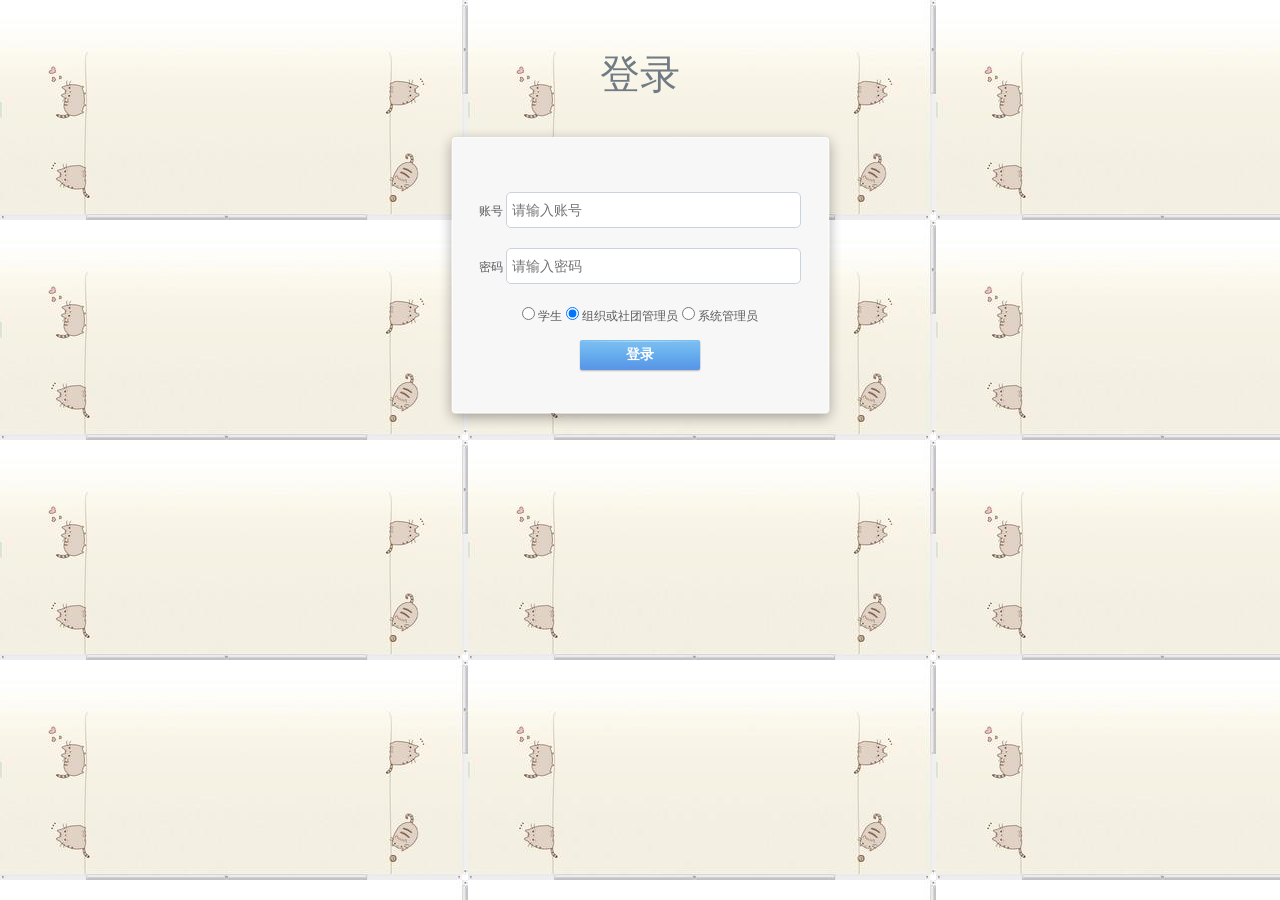
<file: WebContent/login.html>
<!DOCTYPE>
<html>
<head>
    <meta charset="UTF-8">
    <meta name="viewport" content="width=device-width initial-scale=1 user-scalable=no">
    <title>社团管理系统</title>

    <link href="css/style.css" rel="stylesheet" type="text/css"/>
    <script src="js/jquery-1.9.1.min.js"></script>
    <script src="js/layer/layer.js"></script>
    <script src="js/login/login.js"></script>

</head>

<body>

<div class="login_m">
    <div class="text"><p class="login_logo">登录</p></div>
    <div class="login_boder">
        <div class="login_padding">
            <label>账号</label>
            <input type="text" id="userNumber" class="txt_input txt_input2" placeholder="请输入账号">
            <br>
            <label>密码</label>
            <input type="password" id="userpwd" class="txt_input"
                   placeholder="请输入密码">

            <div class="button-group">
                <input type="radio" name="identity" id="input1" class="ace" value="2"/>
                <label for="input1" class="lbl">学生</label>

                <input type="radio" checked name="identity" id="input2" class="ace" value="1"/>
                <label for="input2" class="lbl">组织或社团管理员</label>

                <input type="radio" name="identity" id="input3" class="ace" value="0"/>
                <label for="input3" class="lbl">系统管理员</label>
            </div>

            <div class="rem_sub">
                <label>
                    <input type="submit" class="sub_button" name="button" onclick="login()" value="登录"
                           style="opacity: 0.7;">
                </label>
            </div>
        </div>
    </div><!--login_boder end-->
</div><!--login_m end-->
<br/>
<br/>
</body>
</html>
</file>
<file: WebContent/common/styles.css>
/*
====================================================

* 	[Master Stylesheet]
	
	Theme Name :  
	Version    :  
	Author     :  
	Author URI : 

====================================================

	TOC
	
	1. PRIMARY STYLES
	2. COMMONS FOR PAGE DESIGN
	3. HEADER
	4. INTRO SECTION
	5. PORFOLIO SECTION
	6. ABOUT SECTION
	7. EXPERIENCE SECTION
	8. EDUCATION SECTION
	9. COUNTER SECTION
	10. FOOTER

====================================================


/* ---------------------------------
1. PRIMARY STYLES
--------------------------------- */

html{ font-size: 100%; overflow-x: hidden; width: 100%; margin: 0px;  padding: 0px; touch-action: manipulation; }


body{ font-size: 14px; font-family: 'Roboto', sans-serif; width: 100%; height: 100%; margin: 0; font-weight: 400;
	-webkit-font-smoothing: antialiased; -moz-osx-font-smoothing: grayscale; word-wrap: break-word; 
	overflow-x: hidden; color: #333; background: #F7F7F7; }

h1, h2, h3, h4, h5, h6, p, a, ul, span, li, img, input, button{ margin: 0; padding: 0; }

h1,h2,h3,h4,h5,h6{ line-height: 1.5; font-weight: inherit; }

h1,h2,h3{ font-family: 'Encode Sans Expanded', sans-serif; }

p{ line-height: 1.7; font-size: 1.05em; font-weight: 400; color: #555; }

h1{ font-size: 2.5em; line-height: 1; }
h2{ font-size: 2em; line-height: 1.1; }
h3{ font-size: 1.7em; }
h4{ font-size: 1.35em; }
h5{ font-size: 1.12em; }
h6{ font-size: .9em; }

a, button{ display: inline-block; text-decoration: none; color: inherit; line-height: 1.3; 
	-webkit-transition: all .25s ease-in-out; transition: all .25s ease-in-out; }

a:focus, a:active, a:hover,
button:focus, button:active, button:hover,
a b.light-color:hover{ text-decoration: none; color: #b5b5b5; }

b{ font-weight: 700; }

img{ width: 100%; }

ul > li{ list-style: none; display: inline-block; line-height: 1.6; }

span{ display: inline-block; }

button{ outline: 0; border: 0; background: none; cursor: pointer; }

.icon{ font-size: 1.1em; display: inline-block; line-height: inherit; }

[class^="icon-"]:before, [class*=" icon-"]:before{ line-height: inherit; }

b.max-bold{ font-weight: 700; }

input:focus,
textarea:focus{ outline-color: #0C0E68; }

i{ display: inline-block; }
	
::placeholder { color: #ccc; }
:-ms-input-placeholder { color: #ccc; }
:-ms-input-placeholder { color: #ccc; }


/* RESPONSIVE */

@media only screen and (max-width: 767px) {
	
	p{ line-height: 1.4; }

	h1{ font-size: 3.8em; }
	h2{ font-size: 2em; }
	h3{ font-size: 1.6em; }
	h4{ font-size: 1.3em; }
	
}

@media only screen and (max-width: 575px) {

	body{ font-size: 14px; }
	
	h1{ font-size: 3em; }
	h2{ font-size: 1.8em; }
	h3{ font-size: 1.4em; }
	h4{ font-size: 1.2em; }
	
}



/* ---------------------------------
3. HEADER
--------------------------------- */

header{ position: relative; z-index: 1000; font-weight: 600; font-size: .95em; }


/* TOP HEADER */

header .top-header{ border-bottom: 1px solid #ddd; font-size: 1.1em; }

header .top-header .float-left > li{ position: relative;  }
header .top-header .float-left > li:after{ content: ""; position: absolute; top: 15px; bottom: 15px; right: 0; width: 1px;
	background: #ccc; }

header .top-header .float-left > li:last-child:after{ display: none; }
	
	
/* MIDDLE AREA */

header .banner-area{ background: url(../images/banner-1-800x200.jpg) no-repeat ;
	position: relative; z-index: 1; }

header .banner-area1{ background: url(../images/bg7.png) no-repeat ; background-size: 100%}

header .banner-area:after{ content:''; position: absolute; top: 0; left: 0; right: 0; bottom: 0;
	opacity: .5; z-index: -1; }

header .logo{ float: left; height: 27px; margin: 0px 0; }

header .logo img{ height: 100%; width: auto; }


/* BOTTOM HEADER */

header:after{ content:''; clear: both; }

/*header .bottom-menu{ background: #0A2D8B; color: #fff; }*/

header .bottom-menu{ background: none; color: #000000; height: 62px }

header ul.main-menu > li > a{ height: 100%; line-height: 60px; padding: 0px 10px; }

header ul.main-menu > li > a{ position: relative; color: #fff; }

header ul.main-menu > li > a:after{ content:''; height: 3px; position: absolute; bottom: 0; left: 0; right: 0; 
	background: #fff; -webkit-transform: scale(0); transform: scale(0); 
	-webkit-transition: all .2s; transition: all .2s; }

header ul.main-menu > li:hover > a:after{ -webkit-transform: scale(1); transform: scale(1); }


/* HAMBURGER ICON */

header .menu-nav-icon{ display: inline-block; font-size: 30px; line-height: 50px; display: none; cursor: pointer;
	color: #fff; }

	
/* DROPDOWN MENU STYLING */

header .main-menu li.drop-down{ position: relative; text-align: left; }

header .main-menu li.drop-down > ul.drop-down-menu{ font-size: 1.1em; display: none; position: absolute; top: 40px;
	left: 0; right: 0; min-width: 180px; box-shadow: 0px 3px 10px rgba(0,0,0,.3); background: #f1f8fd; z-index: 10;  }

header .main-menu li.drop-down > ul.drop-down-menu li{ display: block; border-top: 1px solid #0C0E68; 
	-webkit-transition: all .2s; transition: all .2s; }

header .main-menu li.drop-down > ul.drop-down-menu li > a{ display: block; padding: 17px 20px; }


header .main-menu li.drop-down > ul.drop-down-menu li:hover { background: #ffd9d5; }
	
header .main-menu li.drop-down > ul.drop-down-menu li:hover > a{ color: #EEEEEE;
	-webkit-transform: translateX(4px); transform: translateX(4px); }

header .main-menu li i{ margin-left: 5px; font-size: .85em; }


/* DROPDOWN HOVER */

header .main-menu li.drop-down a.mouseover + ul.drop-down-menu{ display: block; 
	animation: full-opacity-anim .2s forwards; }


@keyframes full-opacity-anim{
	0%{ opacity: 0; }
	100%{ opacity: 1; }
}



/* RESPONSIVE */

@media only screen and (max-width: 1200px) {
	
	header ul.main-menu{ padding: 15px 0; }
	
	header ul.main-menu > li > a{ padding: 0 15px; }
	
}

@media only screen and (max-width: 992px) {
	
	header .logo{ height: 20px; margin: 30px 0; }
	
	header ul.main-menu > li > a{ padding: 0 15px; }
	
}


@media only screen and (max-width: 767px) {
	
	header ul.main-menu{ padding: 0; }
	
	header .logo{ height: 25px; margin: 27.5px 0; width: 100%; text-align: center; }
	
	/* MAIN MENU */
	
	header .main-menu{ display: none; position: absolute; top: 50px; left: 0; right: 0; float: none; 
		opacity: 0; z-index: 1; height: auto; text-align: left; background: #0A2D8B; }
	
	header .main-menu.visible-menu{ display: block; box-shadow: 0 4px 20px -10px rgba(0,0,0,.4); 
		animation: full-opacity-anim .2s forwards ease; }
	
	@keyframes full-opacity-anim{
		
		100%{ opacity: 1; }
		
	}
	
	header .main-menu > li{ display: block; }
	
	header ul.main-menu > li > a{ display: block; height: auto; line-height: 1; padding: 20px 15px;
		border-top: 1px solid #0C0E68; }
		
	
	/* HAMBURGER ICON */

	
	header .menu-nav-icon{ display: block; width: 20px; margin: auto; }
	
	
	/* DROPDOWN  */
	
	header .main-menu li.drop-down > ul.drop-down-menu{ position: static; box-shadow: none; }
	
	header .main-menu li.drop-down > ul.drop-down-menu li{ border-top: 1px solid #ffd9d5; }
	header .main-menu li.drop-down > ul.drop-down-inner li:first-child{ border-top: 1px solid #0C0E68; }
	
	/* DROPDOWN HOVER */
	
	header .main-menu li.drop-down > ul.drop-down-menu li a{ padding-left: 25px; }
	
	header .main-menu li.drop-down > ul.drop-down-inner li a{ padding-left: 35px; }
	
}

@media only screen and (max-width: 575px) {

	header ul.main-menu > li > a{ padding: 20px 15px; }
	
}

@media only screen and (max-width: 359px) {

	header .heading-wrapper{  padding: 30px 20px 20px; }

	header .info .icon{ font-size: 25px; }

}



/* ---------------------------------
2. COMMONS FOR PAGE DESIGN
--------------------------------- */

.dplay-tbl{ display: table; height: 100%; width: 100%; } 
.dplay-tbl-cell{ display: table-cell; vertical-align: middle; } 

.oflow-hidden{ overflow: hidden; }
.oflow-visible{ overflow: visible; }

.dplay-none{ display: none; }
.dplay-block{ display: block; }
.dplay-inl-block{ display: inline-block; }

.opacty-1{ opacity: .1; }
.opacty-2{ opacity: .2; }
.opacty-3{ opacity: .3; }
.opacty-4{ opacity: .4; }
.opacty-5{ opacity: .5; }
.opacty-6{ opacity: .6; }
.opacty-7{ opacity: .7; }


/* BORDER RADIUS */

.br-2{ border-radius: 2px; }
.br-3{ border-radius: 3px; }


/* CARDVIEW */

.card-view{ border-radius: 3px; overflow: hidden; box-shadow: 1px 1px 4px rgba(0,0,0,.10);  background: #fff; }


/* RESPONSIVE */

@media only screen and (max-width: 575px) {

	div.card-view{ padding: 20px!important; }
	
}


/* POSITION */

.pos-relative{ position: relative; z-index: 1; }

.abs-tlr{ position: absolute; top: 0; left: 0; right: 0; z-index: 1; }
.abs-blr{ position: absolute; bottom: 0; left: 0; right: 0; z-index: 1; }
.abs-tl{ position: absolute; top: 0; left: 0; z-index: 1; }
.abs-br{ position: absolute; bottom: 0; right: 0; z-index: 1; }
.abs-tbr{ position: absolute; top: 0; bottom: 0; right: 0; z-index: 1; }
.abs-tblr{ position: absolute; top: 0; bottom: 0; left: 0; right: 0; z-index: 1; }
.abs-start{ position: absolute; top: 2000px; right: 200px; z-index: 1; }

.z--1{ z-index: -1; }


/* ALIGNMENT */

.float-left{ float: left!important; }
.float-right{ float: right!important; }

.text-left{ text-align: left!important; }
.text-center{ text-align: center!important; }


/* LINE HEIGHT */

.lh-20{ line-height: 20px; }
.lh-22{ line-height: 22px; }
.lh-30{ line-height: 30px; }
.lh-35{ line-height: 35px; }
.lh-40{ line-height: 40px; }


/* FONTS */

.font-7 { font-size: .7em; }
.font-75{ font-size: .75em; }
.font-8 { font-size: .8em; }
.font-85{ font-size: .85em; }
.font-9 { font-size: .9em; }
.font-11{ font-size: 1.1em; }
.font-12{ font-size: 1.2em; }
.font-13{ font-size: 1.3em; }
.font-14{ font-size: 1.4em; }
.font-20{ font-size: 2em; }

.t-upper{ text-transform: uppercase; text-shadow: 2px 3px 20px rgba(0,0,0,.8); }

.letter-big{ font-size: 4.5em; line-height: 1; float: left; margin: 0 10px 0px 0; font-weight: 700; }


/* RESPONSIVE */

@media only screen and (max-width: 992px) {
	
	.float-md-none{ float: none!important; }

	.text-md-center{ text-align: center!important; }
	
	.font-md-13{ font-size: 1.3em; }
	
}


@media only screen and (max-width: 767px) {
	
	.float-sm-none{ float: none!important; }

	.text-sm-center{ text-align: center!important; }
	
	.font-sm-13{ font-size: 1.3em; }
}


/* COLOR */

.color-white{ color: #fff; }
.color-green{ color: #36D98A; }
.color-ash{ color: #888; }
.color-ccc{ color: #ccc; }
.color-grey{ color: #ccc; }
.color-primary{ color: #0C0E68; }
.color-black{ color: #111; }
.color-lite-black{ color: #888; }
.color-fb{ color: #4270E8; }
.color-blue{ color: #2458C5; }
.color-start{ color: #FFFFCC; }

/* BACKGROUND COLOR*/

.bg-fb{ background: #4270E8; }
.bg-twtr{ background: #39CBF0; }
.bg-gogl{ background: #F63F39; }
.bg-rss{ background: #EDAA15; }
.bg-white{ background: #fff; }
.bg-191{ background: #191919; }
.bg-primary{ background: #2E2D3C!important; }
.bg-dark-primary{ background: #feffde!important; }


/* SHAPE */

.sqr-fb-20{ height: 20px; width: 20px; text-align: center; line-height: 21px; border-radius: 3px; 
	background: #fff; color: #4270E8; }

.sqr-twtr-20{ height: 20px; width: 20px; text-align: center; line-height: 21px; border-radius: 3px; 
	background: #fff; color: #39CBF0; }
	
.sqr-gogl-20{ height: 20px; width: 20px; text-align: center; line-height: 21px; border-radius: 3px; 
	background: #fff; color: #F63F39; }
	
.sqr-rss-20{ height: 20px; width: 20px; text-align: center; line-height: 21px; border-radius: 3px; 
	background: #fff; color: #EDAA15; }
	

/* HOVER */

.hover-video{ position: absolute; top: 0; bottom: 0; left: 0; right: 0; }

.hover-video:after{ content:''; position: absolute; top: 0; left: 0; right: 0; bottom: 0; background: #000;
	background: linear-gradient(49deg,  #000 0%, rgba(0,0,0,.4) 1000%); opacity: .5;
	-webkit-transition: all .15s ease-in-out; transition: all .15s ease-in-out; }

.hover-video .icon{ position: absolute; top: 0; bottom: 0; left: 0; right: 0;  z-index: 1; 
	-webkit-transition: all .15s ease-in-out; transition: all .15s ease-in-out; }
	
.hover-video .icon i{ height: 40px; width: 40px; line-height: 36px; border-radius: 50px; border: 2px solid #fff;
	font-size: 20px; color: #fff; position: absolute; top: 50%; left: 0; right: 0; text-align: center;
	margin: 0 auto; -webkit-transform: translateY(-20px); transform: translateY(-20px); }

.hover-video:focus:after,
.hover-video:hover:after{ opacity: .2; }
.hover-video:focus,
.hover-video:hover .icon{ -webkit-transform: translate(-30%, -30%); transform: translate(-30%, -30%); }

	
.hover-video.sm .icon i{ height: 34px; width: 34px; line-height: 31px; font-size: 16px;
	-webkit-transform: translateY(-17px); transform: translateY(-17px); }

.hover-video.sm:focus,
.hover-video.sm:hover .icon{ -webkit-transform: translate(-20px, -20px); transform: translate(-20px, -20px); }

.hover-grey:focus,
.hover-grey:hover{ color: #fff; }

.list-hover > li > a{ position: relative; }

.list-hover > li > a:focus,
.list-hover > li > a:hover{ padding-left: 12px; color: #fff; }
.list-hover > li > a:before{ content:'\f3d3'; font-family: "Ionicons"; position: absolute; left: 0;
	opacity: 0; -webkit-transition: all .15s ease-in-out; transition: all .15s ease-in-out; }
.list-hover > li > a:focus:before,
.list-hover > li > a:hover:before{ opacity: 1; }



/* BACKGROUND IMAGE */

.img-bg{ position: absolute; top: 0; bottom: 0; left: 0; right: 0; z-index: 1; }

.bg-map{ background: url(../images/map.png) no-repeat center; background-size: auto 100%; }

.bg-1{ background: url(../images/slider-1-550x600.jpg) no-repeat top; background-size: cover; }
.bg-2{ background: url(../images/slider-2-550x600.jpg) no-repeat center; background-size: cover; }
.bg-3{ background: url(../images/slider-3-600x300.jpg) no-repeat center; background-size: cover; }
.bg-4{ background: url(../images/slider-4-600x300.jpg) no-repeat center; background-size: cover; }
.bg-5{ background: url(../images/slider-5-450x600.jpg) no-repeat center; background-size: cover; }
.bg-6{ background: url(../images/slider-6-450x600.jpg) no-repeat center; background-size: cover; }
.bg-7{ background: url(../images/banner-2-300x300.jpg) no-repeat center; background-size: cover; }
.bg-8{ background: url(../images/slider-5-800x400.jpg) no-repeat center; background-size: cover; }
.bg-9{ background: url(../images/slider-6-400x400.jpg) no-repeat center; background-size: cover; }
.bg-10{ background: url(../images/slider-7-400x400.jpg) no-repeat center; background-size: cover; }


.bg-grad-layer-6:after{ content:''; position: absolute; top: 0; bottom: 0; left: 0; right: 0; z-index: -1;
	opacity: .8; background: linear-gradient(to top,  #000 0%,  rgba(0,0,0,.4) 60%); }
	
.bg-layer-4:after{ content:''; position: absolute; top: 0; bottom: 0; left: 0; right: 0; z-index: -1;
	opacity: .4; background: #111; }

.bg-layer-7:after{ content:''; position: absolute; top: 0; bottom: 0; left: 0; right: 0; z-index: -1;
	opacity: .7; background: #111; }

.bg-layer-8:after{ content:''; position: absolute; top: 0; bottom: 0; left: 0; right: 0; z-index: -1;
	opacity: .8; background: linear-gradient(to top,  #000 0%,  rgba(0,0,0,.6) 100%); }
	
	
/* RESPONSIVE */

@media only screen and (max-width: 767px) {
	
	.bg-sm-color-6{ background: rgba(0,0,0,.6); }
	.bg-sm-color-7{ background: rgba(0,0,0,.7); }
	
}


/* BORDER */

.brder-grey{ border: 1px solid #ccc; }
.brder-t-grey{ border-top: 1px solid #ccc; }
.brder-tlr-grey{ border: 1px solid #ccc; border-bottom: 0; }
.brder-blr-grey{ border: 1px solid #ccc; border-top: 0; }

.brdr-ash-1{ height: 1px; background: #aaa; }
.brdr-grey-1{ height: 1px; background: #ccc; }

.brder-lite-white{ border: 1px solid rgba(0,0,0,.08); }

.brdr-l-grey-1{ border-left: 1px solid #ccc; }
.brdr-l-grey-2{ border-left: 2px solid #ccc; }

.brdr-b-grey{ border-bottom: 1px solid #ccc; }
.brdr-b-grey.dashed{ border-bottom: 1px dashed #ccc; }

.brdr-primary{ border: 1px solid #0C0E68; }


/* SHADOW */

.box-shadow-1{ box-shadow: 1px 2px 10px -5px rgba(0,0,0,.30); }
.box-shadow-2{ box-shadow: 1px 1px 4px rgba(0,0,0,.10); }


/* LINK STYLING	 */
	
.link-brdr-btm-primary{ position: relative; padding-bottom: 5px; 
	-webkit-transition: all .2s; transition: all .2s;}

.link-brdr-btm-primary:after{ content:''; position: absolute; left: 0; right: 0; bottom: 0; height: 2px; 
	background: #0C0E68; -webkit-transition: all .2s; transition: all .2s; 
	-webkit-transform-origin: right; transform-origin: right; }

.link-brdr-btm-primary:focus,
.link-brdr-btm-primary:hover{ -webkit-transform: translateY(-1px); transform: translateY(-1px); }

.link-brdr-btm-primary:focus,
.link-brdr-btm-primary:hover:after{ -webkit-transform: scale(0); transform: scale(0); }


/* BUTTON STYLING */

.btn-brdr-primary{ text-align: center; height: 45px; line-height: 43px; border: 1px solid #0C0E68; color: #0C0E68; 
	border-radius: 2px; }
.btn-brdr-primary:focus,
.btn-brdr-primary:hover{ background: #0C0E68; color: #000; }

.btn-brdr-grey{ text-align: center; height: 45px; line-height: 43px; border: 1px solid #ccc; line-height: 1; 
	border-radius: 2px; }
.btn-brdr-grey:focus,
.btn-brdr-grey:hover{ border: 1px solid #0C0E68; background: #0C0E68; color: #000; }

.btn-fill-primary{ text-align: center; height: 45px; line-height: 43px; border: 1px solid #0C0E68; background: #0C0E68; 
	border-radius: 2px; color: #fff; }
.btn-fill-primary:focus,
.btn-fill-primary:hover{ background: none; }

.btn-fill-red{ text-align: center; height: 45px; line-height: 43px; border: 1px solid #E3493D; background: #E3493D; 
	border-radius: 3px; color: #fff; }
.btn-fill-red:focus,
.btn-fill-red:hover{ background: none; color: #E3493D; }

.btn-fill-grey{ text-align: center; height: 45px; line-height: 43px; border: 1px solid #ccc; background: #ccc; 
	border-radius: 2px; color: #111; }
.btn-fill-grey:focus,
.btn-fill-grey:hover{ border: 1px solid #0C0E68; background: none; color: #000; }

.btn-fill-white{ text-align: center; height: 45px; line-height: 43px; border: 1px solid #fff; background: #fff; 
	border-radius: 2px; color: #0C0E68; }
.btn-fill-white:focus,
.btn-fill-white:hover{ border: 1px solid #0C0E68; background: #0C0E68; color: #fff; }


.btn-b-md{ font-size: .9em; height: 35px; line-height: 35px; }
.btn-b-sm{ font-size: .9em; height: 30px; line-height: 28px; }


/* FORM INPUT STYLING */

.nwsltr-primary-1{ position: relative; }
	
.nwsltr-primary-1 input{ height: 45px; display: block; width: 100%; padding: 0 65px 0 20px; 
	border: 1px solid #0C0E68; }

.nwsltr-primary-1 button{ position: absolute; top: 1px; bottom: 1px; right: 1px; width: 45px; text-align: center; 
	background: #0C0E68; color: #000; }

.nwsltr-primary-1 button i{ font-size: 1.3em; }

.nwsltr-primary-1 button:focus,
.nwsltr-primary-1 button:hover{ background: #000; color: #fff; }

.abs-form{ position: relative; width: 100%;  }
.abs-form input{ padding: 0 35px 0 10px; width: 100%; background: none; height: 35px; border-radius: 3px;
	border: 1px solid #777; color: #eee; }
.abs-form button{ position: absolute; width: 35px; top: 0; bottom: 0; right: 0; color: #eee; }

.abs-form input:focus{ border-color: #eee; }


form input,
form textarea{ height: 40px; padding: 0 15px; display: block; width: 100%; border-radius: 3px; border: 1px solid #ccc; }

form textarea{ min-height: 120px; max-height: 120px; padding: 10px 15px; }


.form-block input,
.form-block textarea{ display: block; width: 100%; }

.form-bold input,
.form-bold textarea{ font-weight: 700; }

.form-plr-15 input,
.form-plr-15 textarea{ padding: 0 15px; }

.form-h-35 input{ height: 35px; }
.form-h-40 input{ height: 40px; }
.form-h-45 input{ height: 45px; }

.form-mb-20 input,
.form-mb-20 textarea{ margin-bottom: 20px; }

.form-brdr-grey input,
.form-brdr-grey textarea{ border: 1px solid #ccc; }

.form-brdr-lite-white input,
.form-brdr-lite-white textarea{ border: 1px solid #ddd; }

.form-brdr-b-grey input,
.form-brdr-b-grey textarea{ outline: 0; border: 0px; border-bottom: 1px solid #ccc; }

.form-brdr-b-grey input:focus,
.form-brdr-b-grey textarea:focus{ border-bottom: 1px solid #0C0E68; }

.form-sm input{ display: block; width:100%; height: 35px; border: 1px solid #ccc; border-radius: 3px; padding: 0 15px; }
.form-sm button{ display: block; width:100%; height: 35px; }


/* SIDED SECTION */

.sided-half{ overflow: hidden; }
.sided-half .s-left{ float: left; }
.sided-half .s-right{ float: right; }

.sided-70{ position: relative; }
.sided-70 .s-left{ position: absolute; top: 0; left: 0; height: 70px; width: 70px; }
.sided-70 .s-left.rounded img{ border-radius: 70px; overflow: hidden; }
.sided-70 .s-right{ min-height: 70px; }

.sided-80x{ position: relative; }
.sided-80x .s-left{ position: absolute; top: 0; left: 0; height: 80px; width: 80px; }
.sided-80x .s-left.rounded img{ border-radius: 80px; overflow: hidden; }
.sided-80x .s-right{ margin-left: 95px; min-height: 80px; }

.sided-90x{ position: relative; }
.sided-90x .s-left{ position: absolute; top: 0; left: 0; height: 90px; width: 90px; }
.sided-90x .s-left.rounded img{ border-radius: 90px; overflow: hidden; }
.sided-90x .s-right{ margin-left: 105px; min-height: 90px; }

.sided-250x{ position: relative; }
.sided-250x .s-left{ position: absolute; top: 0; bottom: 0; left: 0; width: 250px; overflow: hidden; }
.sided-250x .s-left img{ position: absolute; top: 50%; left: 50%; width: 100%; height: auto;
	-webkit-transform: translate(-50%, -50%); transform: translate(-50%, -50%); }
.sided-250x .s-right{ margin-left: 250px; }


/* RESPONSIVE */

@media only screen and (max-width: 1200px) {
	
	.sided-250x.s-lg-height .s-left img{ width: auto; height: 100%; }
	
}

@media only screen and (max-width: 778px) {
	
	.sided-half .sided-sm-center{ float: none; text-align: center; }

}

@media only screen and (max-width: 576px) {
	
	.sided-80x .s-left{ height: 70px; width: 70px; }
	.sided-80x .s-right{ margin-left: 85px; min-height: 70px; }
	
	.sided-90x .s-left{ height: 70px; width: 70px; }
	.sided-90x .s-right{ margin-left: 85px; min-height: 70px; }

	.sided-250x{ position: relative; }
	.sided-250x .s-left{ position: relative; top: 0; bottom: 0; left: 0; width: 100%; height: 200px; overflow: hidden; }
	.sided-250x .s-left img,
	.sided-250x.s-lg-height .s-left img{ width: 100%; height: auto; }
	.sided-250x .s-right{ margin-left: 00px; }
	
}



/* FLOAT LEFT RIGHT	 */

.float-left-right{ overflow: hidden; }

.float-left-right ul:first-child{ float: left; }

.float-left-right ul:last-child{ float: right; }


/* RESPONSIVE */

@media only screen and (max-width: 767px) {
	
	.float-left-right{ text-align: center; }

	.float-left-right ul:first-child,
	.float-left-right ul:last-child{ float: none; }

}


/* ACCRODIAN */

.accordian:first-child{ border-top: 1px solid #ccc; }
.accordian .a-title{ padding: 15px 50px 15px 25px; display: block; position: relative; border: 1px solid #ccc; 
	border-top: 0; }

.accordian .a-title i{ position: absolute; top: 50%; right: 0; color: #0C0E68; width: 50px; text-align: center; 
	-webkit-transform: translateY(-50%); transform: translateY(-50%); }

.accordian .a-body{ max-height: 0; overflow: hidden; -webkit-transition: all .2s; transition: all .2s;  }
.accordian .a-body.active{ max-height: 1000px; }

.a-body-inner{ padding: 25px 40px 25px 25px; border: 1px solid #ccc; border-top: 0;}


/* PAGINATION */

.pagination > li > a{ height: 40px; width: 40px; line-height: 38px; text-align: center; background: #E1E1E1; 
	border: 1px solid #E1E1E1; margin-right: 10px; border-radius: 3px; font-size: 1.2em; }

.pagination > li.active > a,
.pagination > li.active > a:hover{ background: #0C0E68; color: #fff; border-color: transparent; }
.pagination > li > a:hover{ background: none; border-color: #0C0E68; }


/* INDIVIDUAL STYLING */

section{ padding: 50px 0; }

.p-title{ position: relative; padding-bottom: 15px; margin-bottom: 30px; }

.p-title:after { content:''; position: absolute; bottom: 0; left: 0; width: 100%; height: 1px; background: #ccc; }
.p-title:before{ content:''; position: absolute; bottom: 0; left: 0; width: 80px; height: 5px; 
	background: #0C0E68; z-index: 1; }

.p-title.in:after { background: #777; }
.p-title.in:before{ background: #fff; }

.f-title{ position: relative; padding-bottom: 15px; margin-bottom: 30px; }

.f-title:before{ content:''; position: absolute; bottom: 0; left: 0; width: 50px; height: 3px; 
	background: #fff; z-index: 1; }
	
	
.quote-primary{ padding: 10px 20px; border-left: 2px solid #0C0E68; }


footer p{ color: #ddd; }
footer a:focus,
footer a:hover{ color: #fff; }


/* WIDTH/HEIGHT */

.w-auto{ width: auto!important; }
.h-auto{ height: auto!important; }

.w-10 { width:  10%!important; }
.w-20 { width:  20%!important; }
.w-30 { width:  30%!important; }
.w-40 { width:  40%!important; }
.w-50 { width:  50%!important; }
.w-60 { width:  60%!important; }
.w-70 { width:  70%!important; }
.w-80 { width:  80%!important; }
.w-90 { width:  90%!important; }
.w-100{ width: 100%!important; }

.w-1-4 { width:  25%!important; }
.w-1-3 { width:  33.33%!important; }
.w-2-3 { width:  66.666%!important; }
.w-3-4 { width:  75%!important; }

.h-10 { height:  10%!important; }
.h-20 { height:  20%!important; }
.h-30 { height:  30%!important; }
.h-40 { height:  40%!important; }
.h-50 { height:  50%!important; }
.h-60 { height:  60%!important; }
.h-70 { height:  70%!important; }
.h-80 { height:  80%!important; }
.h-90 { height:  90%!important; }
.h-100{ height: 100%!important; }

.h-1-4 { height:  25%!important; }
.h-1-3 { height:  33.33%!important; }
.h-2-3 { height:  66.666%!important; }
.h-3-4 { height:  75%!important; }

.h-100vh{ height: 100vh!important; }

.wh-100x{ height: 100px; width: 100px!important; }

.w-100x { width: 100px!important; }
.w-200x { width: 200px!important; }
.w-300x { width: 300px!important; }
.w-400x { width: 400px!important; }
.w-500x { width: 500px!important; }
.w-600x { width: 600px!important; }
.w-700x { width: 700px!important; }
.w-800x { width: 800px!important; }
.w-900x { width: 900px!important; }

.h-100x { height: 100px!important; }
.h-200x { height: 200px!important; }
.h-300x { height: 300px!important; }
.h-400x { height: 400px!important; }
.h-500x { height: 500px!important; }
.h-600x { height: 600px!important; }
.h-700x { height: 700px!important; }
.h-800x { height: 800px!important; }
.h-900x { height: 900px!important; }
.h-1000x{ height: 1000px!important; }

.min-h-100x{ min-height: 100px!important; }
.min-w-100x{ min-width: 100px!important; }

.max-h-100x{ max-height: 100px!important; }
.max-w-100x{ max-width: 100px!important; }
.max-w-400x{ max-width: 400px!important; }

.hw-15{ height: 15px; width: 15px; }
.hw-20{ height: 20px; width: 20px; }
.hw-30{ height: 30px; width: 30px; }

/* RESPONSIVE */

@media only screen and (max-width: 992px) {
	
	.w-md-auto{ width: auto!important; }
	.h-md-auto{ height: auto!important; }

	.w-md-10 { width:  10%!important; }
	.w-md-20 { width:  20%!important; }
	.w-md-30 { width:  30%!important; }
	.w-md-40 { width:  40%!important; }
	.w-md-50 { width:  50%!important; }
	.w-md-60 { width:  60%!important; }
	.w-md-70 { width:  70%!important; }
	.w-md-80 { width:  80%!important; }
	.w-md-90 { width:  90%!important; }
	.w-md-100{ width: 100%!important; }

	.w-md-1-4 { width:  25%!important; }
	.w-md-1-3 { width:  33.33%!important; }
	.w-md-2-3 { width:  66.666%!important; }
	.w-md-3-4 { width:  75%!important; }

	.h-md-10 { height:  10%!important; }
	.h-md-20 { height:  20%!important; }
	.h-md-30 { height:  30%!important; }
	.h-md-40 { height:  40%!important; }
	.h-md-50 { height:  50%!important; }
	.h-md-60 { height:  60%!important; }
	.h-md-70 { height:  70%!important; }
	.h-md-80 { height:  80%!important; }
	.h-md-90 { height:  90%!important; }
	.h-md-100{ height: 100%!important; }

	.h-md-1-4 { height:  25%!important; }
	.h-md-1-3 { height:  33.33%!important; }
	.h-md-2-3 { height:  66.666%!important; }
	.h-md-3-4 { height:  75%!important; }

	.h-md-100vh{ height: 100vh!important; }

	.wh-md-100x{ height: 100px!important; width: 100px!important; }

	.w-md-100x { width: 100px!important; }
	.w-md-200x { width: 200px!important; }
	.w-md-300x { width: 300px!important; }
	.w-md-400x { width: 400px!important; }
	.w-md-500x { width: 500px!important; }
	.w-md-600x { width: 600px!important; }
	.w-md-700x { width: 700px!important; }
	.w-md-800x { width: 800px!important; }
	.w-md-900x { width: 900px!important; }

	.h-md-100x { height: 100px!important; }
	.h-md-200x { height: 200px!important; }
	.h-md-300x { height: 300px!important; }
	.h-md-400x { height: 400px!important; }
	.h-md-500x { height: 500px!important; }
	.h-md-600x { height: 600px!important; }
	.h-md-700x { height: 700px!important; }
	.h-md-800x { height: 800px!important; }
	.h-md-900x { height: 900px!important; }
	.h-md-1000x{ height: 1000px!important; }
	
	.min-h-md-100x{ min-height: 100px!important; }
	
}

@media only screen and (max-width: 767px) {
	
	.w-sm-auto{ width: auto!important; }
	.h-sm-auto{ height: auto!important; }

	.w-sm-10 { width:  10%!important; }
	.w-sm-20 { width:  20%!important; }
	.w-sm-30 { width:  30%!important; }
	.w-sm-40 { width:  40%!important; }
	.w-sm-50 { width:  50%!important; }
	.w-sm-60 { width:  60%!important; }
	.w-sm-70 { width:  70%!important; }
	.w-sm-80 { width:  80%!important; }
	.w-sm-90 { width:  90%!important; }
	.w-sm-100{ width: 100%!important; }

	.w-sm-1-4 { width:  25%!important; }
	.w-sm-1-3 { width:  33.33%!important; }
	.w-sm-2-3 { width:  66.666%!important; }
	.w-sm-3-4 { width:  75%!important; }

	.h-sm-10 { height:  10%!important; }
	.h-sm-20 { height:  20%!important; }
	.h-sm-30 { height:  30%!important; }
	.h-sm-40 { height:  40%!important; }
	.h-sm-50 { height:  50%!important; }
	.h-sm-60 { height:  60%!important; }
	.h-sm-70 { height:  70%!important; }
	.h-sm-80 { height:  80%!important; }
	.h-sm-90 { height:  90%!important; }
	.h-sm-100{ height: 100%!important; }

	.h-sm-1-4 { height:  25%!important; }
	.h-sm-1-3 { height:  33.33%!important; }
	.h-sm-2-3 { height:  66.666%!important; }
	.h-sm-3-4 { height:  75%!important; }

	.h-sm-100vh{ height: 100vh!important; }

	.wh-sm-100x{ height: 100px!important; width: 100px!important; }

	.w-sm-100x { width: 100px!important; }
	.w-sm-200x { width: 200px!important; }
	.w-sm-300x { width: 300px!important; }
	.w-sm-400x { width: 400px!important; }
	.w-sm-500x { width: 500px!important; }
	.w-sm-600x { width: 600px!important; }
	.w-sm-700x { width: 700px!important; }
	.w-sm-800x { width: 800px!important; }
	.w-sm-900x { width: 900px!important; }

	.h-sm-100x { height: 100px!important; }
	.h-sm-200x { height: 200px!important; }
	.h-sm-300x { height: 300px!important; }
	.h-sm-400x { height: 400px!important; }
	.h-sm-500x { height: 500px!important; }
	.h-sm-600x { height: 600px!important; }
	.h-sm-700x { height: 700px!important; }
	.h-sm-800x { height: 800px!important; }
	.h-sm-900x { height: 900px!important; }
	.h-sm-1000x{ height: 1000px!important; }
	
	.min-h-sm-100x{ min-height: 100px!important; }
	
}

@media only screen and (max-width: 576px) {
	
	.w-xs-auto{ width: auto!important; }
	.h-xs-auto{ height: auto!important; }

	.w-xs-10 { width:  10%!important; }
	.w-xs-20 { width:  20%!important; }
	.w-xs-30 { width:  30%!important; }
	.w-xs-40 { width:  40%!important; }
	.w-xs-50 { width:  50%!important; }
	.w-xs-60 { width:  60%!important; }
	.w-xs-70 { width:  70%!important; }
	.w-xs-80 { width:  80%!important; }
	.w-xs-90 { width:  90%!important; }
	.w-xs-100{ width: 100%!important; }

	.w-xs-1-4 { width:  25%!important; }
	.w-xs-1-3 { width:  33.33%!important; }
	.w-xs-2-3 { width:  66.666%!important; }
	.w-xs-3-4 { width:  75%!important; }

	.h-xs-10 { height:  10%!important; }
	.h-xs-20 { height:  20%!important; }
	.h-xs-30 { height:  30%!important; }
	.h-xs-40 { height:  40%!important; }
	.h-xs-50 { height:  50%!important; }
	.h-xs-60 { height:  60%!important; }
	.h-xs-70 { height:  70%!important; }
	.h-xs-80 { height:  80%!important; }
	.h-xs-90 { height:  90%!important; }
	.h-xs-100{ height: 100%!important; }

	.h-xs-1-4 { height:  25%!important; }
	.h-xs-1-3 { height:  33.33%!important; }
	.h-xs-2-3 { height:  66.666%!important; }
	.h-xs-3-4 { height:  75%!important; }

	.h-xs-100vh{ height: 100vh!important; }

	.wh-xs-100x{ height: 100px!important; width: 100px!important; }

	.w-xs-100x { width: 100px!important; }
	.w-xs-200x { width: 200px!important; }
	.w-xs-300x { width: 300px!important; }
	.w-xs-400x { width: 400px!important; }
	.w-xs-500x { width: 500px!important; }
	.w-xs-600x { width: 600px!important; }
	.w-xs-700x { width: 700px!important; }
	.w-xs-800x { width: 800px!important; }
	.w-xs-900x { width: 900px!important; }

	.h-xs-100x { height: 100px!important; }
	.h-xs-200x { height: 200px!important; }
	.h-xs-300x { height: 300px!important; }
	.h-xs-400x { height: 400px!important; }
	.h-xs-500x { height: 500px!important; }
	.h-xs-600x { height: 600px!important; }
	.h-xs-700x { height: 700px!important; }
	.h-xs-800x { height: 800px!important; }
	.h-xs-900x { height: 900px!important; }
	.h-xs-1000x{ height: 1000px!important; }

	.min-h-xs-100x{ min-height: 100px!important; }
	
}


/* LIST */

.list-block > li{ display: block; }
.list-relative > li{ position: relative; }
.list-a-block > li > a{ display: block; }

.list-btm-border-white > li{ border-bottom: 1px solid #fff; }

.list-a-block > li > a{ display: block; }
.list-a-bg-grey > li > a{ background: #EBEBEB; }
.list-a-bg-primary > li > a{ background: #0C0E68; }

.list-a-br-2  > li > a { border-radius: 2px; }
.list-a-br-5  > li > a { border-radius: 5px; }

.list-radial-30 > li > a{ height: 30px; line-height: 28px; width: 30px; border-radius: 50px; border: 1px solid #aaa; }
.list-radial-35 > li > a{ height: 35px; line-height: 33px; width: 35px; border-radius: 50px; border: 1px solid #aaa; }

.list-radial-30 > li > a:hover,
.list-radial-35 > li > a:hover{ color: #0C0E68; border-color: #fff; background: #fff; }

.list-a-hvr-primary > li > a:hover{ background: #0C0E68; color: #fff; }

.list-square > li{ position: relative; display: block; }
.list-square > li:before{ content:''; display: inline-block; height: 10px; width: 10px; background: #444; 
	margin-right: 10px; }

.list-hyphen > li{ position: relative; display: block; padding-left: 17px; }
.list-hyphen > li:before{ content:''; display: inline-block; position: absolute; top:50%; left:0; height: 1px;
	width: 7px; margin-top: -2px; background: #444; }

.list-contact > li{ position: relative; padding-left: 40px; display: block; }

.list-contact > li i{ position: absolute; top: 50%; left: 0; color: #0C0E68; font-size: 1.2em;
	-webkit-transform: transformY(-50%); transform: translateY(-50%); }

.list-btn-semiwhite > li > a{ padding: 5px 10px; border-radius: 2px; margin-right: 3px; font-size: .9em; 
	margin-bottom: 5px; background: #ddd; }
.list-btn-semiwhite > li > a:hover{ background: #0C0E68; color: #fff; }


	
/* MARGIN/PADDING */

.list-a-p-0  > li > a{ padding:  0px; }
.list-a-p-5  > li > a{ padding:  5px; }
.list-a-p-10 > li > a{ padding: 10px; }
.list-a-p-15 > li > a{ padding: 15px; }
.list-a-p-20 > li > a{ padding: 20px; }
.list-a-p-25 > li > a{ padding: 25px; }
.list-a-p-30 > li > a{ padding: 30px; }

.list-a-plr-0  > li > a{ padding-left:  0px; padding-right:  0px; }
.list-a-plr-5  > li > a{ padding-left:  5px; padding-right:  5px; }
.list-a-plr-10 > li > a{ padding-left: 10px; padding-right: 10px; }
.list-a-plr-15 > li > a{ padding-left: 15px; padding-right: 15px; }
.list-a-plr-20 > li > a{ padding-left: 20px; padding-right: 20px; }
.list-a-plr-25 > li > a{ padding-left: 25px; padding-right: 25px; }
.list-a-plr-30 > li > a{ padding-left: 30px; padding-right: 30px; }

.list-a-pr-0  > li > a{ padding-right: 0px; }
.list-a-pr-5  > li > a{ padding-right: 5px; }
.list-a-pr-10 > li > a{ padding-right: 10px; }
.list-a-pr-15 > li > a{ padding-right: 15px; }
.list-a-pr-20 > li > a{ padding-right: 20px; }
.list-a-pr-25 > li > a{ padding-right: 25px; }
.list-a-pr-30 > li > a{ padding-right: 30px; }

.list-a-pl-0  > li > a{ padding-left:  0px; }
.list-a-pl-5  > li > a{ padding-left:  5px; }
.list-a-pl-10 > li > a{ padding-left: 10px; }
.list-a-pl-15 > li > a{ padding-left: 15px; }
.list-a-pl-20 > li > a{ padding-left: 20px; }
.list-a-pl-25 > li > a{ padding-left: 25px; }
.list-a-pl-30 > li > a{ padding-left: 30px; }

.list-a-ptb-0  > li > a{ padding-top:  0px; padding-bottom:  0px; }
.list-a-ptb-5  > li > a{ padding-top:  5px; padding-bottom:  5px; }
.list-a-ptb-10 > li > a{ padding-top: 10px; padding-bottom: 10px; }
.list-a-ptb-15 > li > a{ padding-top: 15px; padding-bottom: 15px; }
.list-a-ptb-20 > li > a{ padding-top: 20px; padding-bottom: 20px; }
.list-a-ptb-25 > li > a{ padding-top: 25px; padding-bottom: 25px; }
.list-a-ptb-30 > li > a{ padding-top: 30px; padding-bottom: 30px; }

.list-a-ptb-7 > li > a{ padding-top: 7px; padding-bottom: 7px; }
.list-a-ptb-8 > li > a{ padding-top: 8px; padding-bottom: 8px; }

.list-a-pt-0  > li > a{ padding-top:  0px; }
.list-a-pt-5  > li > a{ padding-top:  5px; }
.list-a-pt-10 > li > a{ padding-top: 10px; }
.list-a-pt-15 > li > a{ padding-top: 15px; }
.list-a-pt-20 > li > a{ padding-top: 20px; }
.list-a-pt-25 > li > a{ padding-top: 25px; }
.list-a-pt-30 > li > a{ padding-top: 30px; }

.list-a-pb-0  > li > a{ padding-bottom:  0px; }
.list-a-pb-5  > li > a{ padding-bottom:  5px; }
.list-a-pb-10 > li > a{ padding-bottom: 10px; }
.list-a-pb-15 > li > a{ padding-bottom: 15px; }
.list-a-pb-20 > li > a{ padding-bottom: 20px; }
.list-a-pb-25 > li > a{ padding-bottom: 25px; }
.list-a-pb-30 > li > a{ padding-bottom: 30px; }


.list-li-mlr-0  > li{ margin-left:  0px; margin-right:  0px; }
.list-li-mlr-3  > li{ margin-left:  3px; margin-right:  3px; }
.list-li-mlr-5  > li{ margin-left:  5px; margin-right:  5px; }
.list-li-mlr-10 > li{ margin-left: 10px; margin-right: 10px; }
.list-li-mlr-15 > li{ margin-left: 15px; margin-right: 15px; }
.list-li-mlr-20 > li{ margin-left: 20px; margin-right: 20px; }
.list-li-mlr-25 > li{ margin-left: 25px; margin-right: 25px; }
.list-li-mlr-30 > li{ margin-left: 30px; margin-right: 30px; }

.list-li-mtb-0  > li{ margin-top:  0px; margin-bottom:  0px; }
.list-li-mtb-5  > li{ margin-top:  5px; margin-bottom:  5px; }
.list-li-mtb-10 > li{ margin-top: 10px; margin-bottom: 10px; }
.list-li-mtb-15 > li{ margin-top: 15px; margin-bottom: 15px; }
.list-li-mtb-20 > li{ margin-top: 20px; margin-bottom: 20px; }
.list-li-mtb-25 > li{ margin-top: 25px; margin-bottom: 25px; }
.list-li-mtb-30 > li{ margin-top: 30px; margin-bottom: 30px; }

.list-li-mr-0  > li{ margin-right:  0px; }
.list-li-mr-5  > li{ margin-right:  5px; }
.list-li-mr-10 > li{ margin-right: 10px; }
.list-li-mr-15 > li{ margin-right: 15px; }
.list-li-mr-20 > li{ margin-right: 20px; }
.list-li-mr-25 > li{ margin-right: 25px; }
.list-li-mr-30 > li{ margin-right: 30px; }

.list-li-ml-0  > li{ margin-left:  0px; }
.list-li-ml-5  > li{ margin-left:  5px; }
.list-li-ml-10 > li{ margin-left: 10px; }
.list-li-ml-15 > li{ margin-left: 15px; }
.list-li-ml-20 > li{ margin-left: 20px; }
.list-li-ml-25 > li{ margin-left: 25px; }
.list-li-ml-30 > li{ margin-left: 30px; }

.list-li-mt-0  > li{ margin-top:  0px; }
.list-li-mt-5  > li{ margin-top:  5px; }
.list-li-mt-10 > li{ margin-top: 10px; }
.list-li-mt-15 > li{ margin-top: 15px; }
.list-li-mt-20 > li{ margin-top: 20px; }
.list-li-mt-25 > li{ margin-top: 25px; }
.list-li-mt-30 > li{ margin-top: 30px; }

.list-li-mb-0  > li{ margin-bottom:  0px; }
.list-li-mb-5  > li{ margin-bottom:  5px; }
.list-li-mb-10 > li{ margin-bottom: 10px; }
.list-li-mb-15 > li{ margin-bottom: 15px; }
.list-li-mb-20 > li{ margin-bottom: 20px; }
.list-li-mb-25 > li{ margin-bottom: 25px; }
.list-li-mb-30 > li{ margin-bottom: 30px; }


.list-li-plr-0  > li{ padding-left:  0px; padding-right:  0px; }
.list-li-plr-5  > li{ padding-left:  5px; padding-right:  5px; }
.list-li-plr-10 > li{ padding-left: 10px; padding-right: 10px; }
.list-li-plr-15 > li{ padding-left: 15px; padding-right: 15px; }
.list-li-plr-20 > li{ padding-left: 20px; padding-right: 20px; }
.list-li-plr-25 > li{ padding-left: 25px; padding-right: 25px; }
.list-li-plr-30 > li{ padding-left: 30px; padding-right: 30px; }

.list-li-ptb-0  > li{ padding-top:  0px; padding-bottom:  0px; }
.list-li-ptb-5  > li{ padding-top:  5px; padding-bottom:  5px; }
.list-li-ptb-10 > li{ padding-top: 10px; padding-bottom: 10px; }
.list-li-ptb-15 > li{ padding-top: 15px; padding-bottom: 15px; }
.list-li-ptb-20 > li{ padding-top: 20px; padding-bottom: 20px; }
.list-li-ptb-25 > li{ padding-top: 25px; padding-bottom: 25px; }
.list-li-ptb-30 > li{ padding-top: 30px; padding-bottom: 30px; }

.list-li-pr-0  > li{ padding-right:  0px; }
.list-li-pr-5  > li{ padding-right:  5px; }
.list-li-pr-10 > li{ padding-right: 10px; }
.list-li-pr-15 > li{ padding-right: 15px; }
.list-li-pr-20 > li{ padding-right: 20px; }
.list-li-pr-25 > li{ padding-right: 25px; }
.list-li-pr-30 > li{ padding-right: 30px; }
         
.list-li-pl-0  > li{ padding-left:  0px; }
.list-li-pl-5  > li{ padding-left:  5px; }
.list-li-pl-10 > li{ padding-left: 10px; }
.list-li-pl-15 > li{ padding-left: 15px; }
.list-li-pl-20 > li{ padding-left: 20px; }
.list-li-pl-25 > li{ padding-left: 25px; }
.list-li-pl-30 > li{ padding-left: 30px; }
          
.list-li-pt-0  > li{ padding-top:  0px; }
.list-li-pt-5  > li{ padding-top:  5px; }
.list-li-pt-10 > li{ padding-top: 10px; }
.list-li-pt-15 > li{ padding-top: 15px; }
.list-li-pt-20 > li{ padding-top: 20px; }
.list-li-pt-25 > li{ padding-top: 25px; }
.list-li-pt-30 > li{ padding-top: 30px; }
            
.list-li-pb-0  > li{ padding-bottom:  0px; }
.list-li-pb-5  > li{ padding-bottom:  5px; }
.list-li-pb-10 > li{ padding-bottom: 10px; }
.list-li-pb-15 > li{ padding-bottom: 15px; }
.list-li-pb-20 > li{ padding-bottom: 20px; }
.list-li-pb-25 > li{ padding-bottom: 25px; }
.list-li-pb-30 > li{ padding-bottom: 30px; }



/* RESPONSIVE */

@media only screen and (max-width: 767px) {
	
	.list-a-p-sm-0  > li > a{ padding:  0px; }
	.list-a-p-sm-5  > li > a{ padding:  5px; }
	.list-a-p-sm-10 > li > a{ padding: 10px; }
	.list-a-p-sm-15 > li > a{ padding: 15px; }
	.list-a-p-sm-20 > li > a{ padding: 20px; }
	.list-a-p-sm-25 > li > a{ padding: 25px; }
	.list-a-p-sm-30 > li > a{ padding: 30px; }

	.list-a-plr-sm-0  > li > a{ padding-left:  0px; padding-right:  0px; }
	.list-a-plr-sm-5  > li > a{ padding-left:  5px; padding-right:  5px; }
	.list-a-plr-sm-10 > li > a{ padding-left: 10px; padding-right: 10px; }
	.list-a-plr-sm-15 > li > a{ padding-left: 15px; padding-right: 15px; }
	.list-a-plr-sm-20 > li > a{ padding-left: 20px; padding-right: 20px; }
	.list-a-plr-sm-25 > li > a{ padding-left: 25px; padding-right: 25px; }
	.list-a-plr-sm-30 > li > a{ padding-left: 30px; padding-right: 30px; }

	.list-a-pr-sm-0  > li > a{ padding-right: 0px; }
	.list-a-pr-sm-5  > li > a{ padding-right: 5px; }
	.list-a-pr-sm-10 > li > a{ padding-right: 10px; }
	.list-a-pr-sm-15 > li > a{ padding-right: 15px; }
	.list-a-pr-sm-20 > li > a{ padding-right: 20px; }
	.list-a-pr-sm-25 > li > a{ padding-right: 25px; }
	.list-a-pr-sm-30 > li > a{ padding-right: 30px; }

	.list-a-pl-sm-0  > li > a{ padding-left:  0px; }
	.list-a-pl-sm-5  > li > a{ padding-left:  5px; }
	.list-a-pl-sm-10 > li > a{ padding-left: 10px; }
	.list-a-pl-sm-15 > li > a{ padding-left: 15px; }
	.list-a-pl-sm-20 > li > a{ padding-left: 20px; }
	.list-a-pl-sm-25 > li > a{ padding-left: 25px; }
	.list-a-pl-sm-30 > li > a{ padding-left: 30px; }

	.list-a-ptb-sm-0  > li > a{ padding-top:  0px; padding-bottom:  0px; }
	.list-a-ptb-sm-5  > li > a{ padding-top:  5px; padding-bottom:  5px; }
	.list-a-ptb-sm-10 > li > a{ padding-top: 10px; padding-bottom: 10px; }
	.list-a-ptb-sm-15 > li > a{ padding-top: 15px; padding-bottom: 15px; }
	.list-a-ptb-sm-20 > li > a{ padding-top: 20px; padding-bottom: 20px; }
	.list-a-ptb-sm-25 > li > a{ padding-top: 25px; padding-bottom: 25px; }
	.list-a-ptb-sm-30 > li > a{ padding-top: 30px; padding-bottom: 30px; }

	.list-a-ptb-sm-7 > li > a{ padding-top: 7px; padding-bottom: 7px; }
	.list-a-ptb-sm-8 > li > a{ padding-top: 8px; padding-bottom: 8px; }

	.list-a-pt-sm-0  > li > a{ padding-top:  0px; }
	.list-a-pt-sm-5  > li > a{ padding-top:  5px; }
	.list-a-pt-sm-10 > li > a{ padding-top: 10px; }
	.list-a-pt-sm-15 > li > a{ padding-top: 15px; }
	.list-a-pt-sm-20 > li > a{ padding-top: 20px; }
	.list-a-pt-sm-25 > li > a{ padding-top: 25px; }
	.list-a-pt-sm-30 > li > a{ padding-top: 30px; }

	.list-a-pb-sm-0  > li > a{ padding-bottom:  0px; }
	.list-a-pb-sm-5  > li > a{ padding-bottom:  5px; }
	.list-a-pb-sm-10 > li > a{ padding-bottom: 10px; }
	.list-a-pb-sm-15 > li > a{ padding-bottom: 15px; }
	.list-a-pb-sm-20 > li > a{ padding-bottom: 20px; }
	.list-a-pb-sm-25 > li > a{ padding-bottom: 25px; }
	.list-a-pb-sm-30 > li > a{ padding-bottom: 30px; }


	.list-li-mlr-sm-0  > li{ margin-left:  0px; margin-right:  0px; }
	.list-li-mlr-sm-5  > li{ margin-left:  5px; margin-right:  5px; }
	.list-li-mlr-sm-10 > li{ margin-left: 10px; margin-right: 10px; }
	.list-li-mlr-sm-15 > li{ margin-left: 15px; margin-right: 15px; }
	.list-li-mlr-sm-20 > li{ margin-left: 20px; margin-right: 20px; }
	.list-li-mlr-sm-25 > li{ margin-left: 25px; margin-right: 25px; }
	.list-li-mlr-sm-30 > li{ margin-left: 30px; margin-right: 30px; }

	.list-li-mtb-sm-0  > li{ margin-top:  0px; margin-bottom:  0px; }
	.list-li-mtb-sm-5  > li{ margin-top:  5px; margin-bottom:  5px; }
	.list-li-mtb-sm-10 > li{ margin-top: 10px; margin-bottom: 10px; }
	.list-li-mtb-sm-15 > li{ margin-top: 15px; margin-bottom: 15px; }
	.list-li-mtb-sm-20 > li{ margin-top: 20px; margin-bottom: 20px; }
	.list-li-mtb-sm-25 > li{ margin-top: 25px; margin-bottom: 25px; }
	.list-li-mtb-sm-30 > li{ margin-top: 30px; margin-bottom: 30px; }

	.list-li-mr-sm-0  > li{ margin-right:  0px; }
	.list-li-mr-sm-5  > li{ margin-right:  5px; }
	.list-li-mr-sm-10 > li{ margin-right: 10px; }
	.list-li-mr-sm-15 > li{ margin-right: 15px; }
	.list-li-mr-sm-20 > li{ margin-right: 20px; }
	.list-li-mr-sm-25 > li{ margin-right: 25px; }
	.list-li-mr-sm-30 > li{ margin-right: 30px; }

	.list-li-ml-sm-0  > li{ margin-left:  0px; }
	.list-li-ml-sm-5  > li{ margin-left:  5px; }
	.list-li-ml-sm-10 > li{ margin-left: 10px; }
	.list-li-ml-sm-15 > li{ margin-left: 15px; }
	.list-li-ml-sm-20 > li{ margin-left: 20px; }
	.list-li-ml-sm-25 > li{ margin-left: 25px; }
	.list-li-ml-sm-30 > li{ margin-left: 30px; }
             
	.list-li-mt-sm-0  > li{ margin-top:  0px; }
	.list-li-mt-sm-5  > li{ margin-top:  5px; }
	.list-li-mt-sm-10 > li{ margin-top: 10px; }
	.list-li-mt-sm-15 > li{ margin-top: 15px; }
	.list-li-mt-sm-20 > li{ margin-top: 20px; }
	.list-li-mt-sm-25 > li{ margin-top: 25px; }
	.list-li-mt-sm-30 > li{ margin-top: 30px; }
             
	.list-li-mb-sm-0  > li{ margin-bottom:  0px; }
	.list-li-mb-sm-5  > li{ margin-bottom:  5px; }
	.list-li-mb-sm-10 > li{ margin-bottom: 10px; }
	.list-li-mb-sm-15 > li{ margin-bottom: 15px; }
	.list-li-mb-sm-20 > li{ margin-bottom: 20px; }
	.list-li-mb-sm-25 > li{ margin-bottom: 25px; }
	.list-li-mb-sm-30 > li{ margin-bottom: 30px; }


	.list-li-plr-sm-0  > li{ padding-left:  0px; padding-right:  0px; }
	.list-li-plr-sm-5  > li{ padding-left:  5px; padding-right:  5px; }
	.list-li-plr-sm-10 > li{ padding-left: 10px; padding-right: 10px; }
	.list-li-plr-sm-15 > li{ padding-left: 15px; padding-right: 15px; }
	.list-li-plr-sm-20 > li{ padding-left: 20px; padding-right: 20px; }
	.list-li-plr-sm-25 > li{ padding-left: 25px; padding-right: 25px; }
	.list-li-plr-sm-30 > li{ padding-left: 30px; padding-right: 30px; }
               
	.list-li-ptb-sm-0  > li{ padding-top:  0px; padding-bottom:  0px; }
	.list-li-ptb-sm-5  > li{ padding-top:  5px; padding-bottom:  5px; }
	.list-li-ptb-sm-10 > li{ padding-top: 10px; padding-bottom: 10px; }
	.list-li-ptb-sm-15 > li{ padding-top: 15px; padding-bottom: 15px; }
	.list-li-ptb-sm-20 > li{ padding-top: 20px; padding-bottom: 20px; }
	.list-li-ptb-sm-25 > li{ padding-top: 25px; padding-bottom: 25px; }
	.list-li-ptb-sm-30 > li{ padding-top: 30px; padding-bottom: 30px; }

	.list-li-pr-sm-0  > li{ padding-right:  0px; }
	.list-li-pr-sm-5  > li{ padding-right:  5px; }
	.list-li-pr-sm-10 > li{ padding-right: 10px; }
	.list-li-pr-sm-15 > li{ padding-right: 15px; }
	.list-li-pr-sm-20 > li{ padding-right: 20px; }
	.list-li-pr-sm-25 > li{ padding-right: 25px; }
	.list-li-pr-sm-30 > li{ padding-right: 30px; }
			  
	.list-li-pl-sm-0  > li{ padding-left:  0px; }
	.list-li-pl-sm-5  > li{ padding-left:  5px; }
	.list-li-pl-sm-10 > li{ padding-left: 10px; }
	.list-li-pl-sm-15 > li{ padding-left: 15px; }
	.list-li-pl-sm-20 > li{ padding-left: 20px; }
	.list-li-pl-sm-25 > li{ padding-left: 25px; }
	.list-li-pl-sm-30 > li{ padding-left: 30px; }
			 
	.list-li-pt-sm-0  > li{ padding-top:  0px; }
	.list-li-pt-sm-5  > li{ padding-top:  5px; }
	.list-li-pt-sm-10 > li{ padding-top: 10px; }
	.list-li-pt-sm-15 > li{ padding-top: 15px; }
	.list-li-pt-sm-20 > li{ padding-top: 20px; }
	.list-li-pt-sm-25 > li{ padding-top: 25px; }
	.list-li-pt-sm-30 > li{ padding-top: 30px; }
				
	.list-li-pb-sm-0  > li{ padding-bottom:  0px; }
	.list-li-pb-sm-5  > li{ padding-bottom:  5px; }
	.list-li-pb-sm-10 > li{ padding-bottom: 10px; }
	.list-li-pb-sm-15 > li{ padding-bottom: 15px; }
	.list-li-pb-sm-20 > li{ padding-bottom: 20px; }
	.list-li-pb-sm-25 > li{ padding-bottom: 25px; }
	.list-li-pb-sm-30 > li{ padding-bottom: 30px; }
	
}

/* RESPONSIVE */

@media only screen and (max-width: 576px) {
	
	.list-a-p-xs-0  > li > a{ padding:  0px; }
	.list-a-p-xs-5  > li > a{ padding:  5px; }
	.list-a-p-xs-10 > li > a{ padding: 10px; }
	.list-a-p-xs-15 > li > a{ padding: 15px; }
	.list-a-p-xs-20 > li > a{ padding: 20px; }
	.list-a-p-xs-25 > li > a{ padding: 25px; }
	.list-a-p-xs-30 > li > a{ padding: 30px; }

	.list-a-plr-xs-0  > li > a{ padding-left:  0px; padding-right:  0px; }
	.list-a-plr-xs-5  > li > a{ padding-left:  5px; padding-right:  5px; }
	.list-a-plr-xs-10 > li > a{ padding-left: 10px; padding-right: 10px; }
	.list-a-plr-xs-15 > li > a{ padding-left: 15px; padding-right: 15px; }
	.list-a-plr-xs-20 > li > a{ padding-left: 20px; padding-right: 20px; }
	.list-a-plr-xs-25 > li > a{ padding-left: 25px; padding-right: 25px; }
	.list-a-plr-xs-30 > li > a{ padding-left: 30px; padding-right: 30px; }

	.list-a-pr-xs-0  > li > a{ padding-right: 0px; }
	.list-a-pr-xs-5  > li > a{ padding-right: 5px; }
	.list-a-pr-xs-10 > li > a{ padding-right: 10px; }
	.list-a-pr-xs-15 > li > a{ padding-right: 15px; }
	.list-a-pr-xs-20 > li > a{ padding-right: 20px; }
	.list-a-pr-xs-25 > li > a{ padding-right: 25px; }
	.list-a-pr-xs-30 > li > a{ padding-right: 30px; }
               
	.list-a-pl-xs-0  > li > a{ padding-left:  0px; }
	.list-a-pl-xs-5  > li > a{ padding-left:  5px; }
	.list-a-pl-xs-10 > li > a{ padding-left: 10px; }
	.list-a-pl-xs-15 > li > a{ padding-left: 15px; }
	.list-a-pl-xs-20 > li > a{ padding-left: 20px; }
	.list-a-pl-xs-25 > li > a{ padding-left: 25px; }
	.list-a-pl-xs-30 > li > a{ padding-left: 30px; }

	.list-a-ptb-xs-0  > li > a{ padding-top:  0px; padding-bottom:  0px; }
	.list-a-ptb-xs-5  > li > a{ padding-top:  5px; padding-bottom:  5px; }
	.list-a-ptb-xs-10 > li > a{ padding-top: 10px; padding-bottom: 10px; }
	.list-a-ptb-xs-15 > li > a{ padding-top: 15px; padding-bottom: 15px; }
	.list-a-ptb-xs-20 > li > a{ padding-top: 20px; padding-bottom: 20px; }
	.list-a-ptb-xs-25 > li > a{ padding-top: 25px; padding-bottom: 25px; }
	.list-a-ptb-xs-30 > li > a{ padding-top: 30px; padding-bottom: 30px; }

	.list-a-ptb-xs-7 > li > a{ padding-top: 7px; padding-bottom: 7px; }
	.list-a-ptb-xs-8 > li > a{ padding-top: 8px; padding-bottom: 8px; }

	.list-a-pt-xs-0  > li > a{ padding-top:  0px; }
	.list-a-pt-xs-5  > li > a{ padding-top:  5px; }
	.list-a-pt-xs-10 > li > a{ padding-top: 10px; }
	.list-a-pt-xs-15 > li > a{ padding-top: 15px; }
	.list-a-pt-xs-20 > li > a{ padding-top: 20px; }
	.list-a-pt-xs-25 > li > a{ padding-top: 25px; }
	.list-a-pt-xs-30 > li > a{ padding-top: 30px; }
               
	.list-a-pb-xs-0  > li > a{ padding-bottom:  0px; }
	.list-a-pb-xs-5  > li > a{ padding-bottom:  5px; }
	.list-a-pb-xs-10 > li > a{ padding-bottom: 10px; }
	.list-a-pb-xs-15 > li > a{ padding-bottom: 15px; }
	.list-a-pb-xs-20 > li > a{ padding-bottom: 20px; }
	.list-a-pb-xs-25 > li > a{ padding-bottom: 25px; }
	.list-a-pb-xs-30 > li > a{ padding-bottom: 30px; }


	.list-li-mlr-xs-0  > li{ margin-left:  0px; margin-right:  0px; }
	.list-li-mlr-xs-5  > li{ margin-left:  5px; margin-right:  5px; }
	.list-li-mlr-xs-10 > li{ margin-left: 10px; margin-right: 10px; }
	.list-li-mlr-xs-15 > li{ margin-left: 15px; margin-right: 15px; }
	.list-li-mlr-xs-20 > li{ margin-left: 20px; margin-right: 20px; }
	.list-li-mlr-xs-25 > li{ margin-left: 25px; margin-right: 25px; }
	.list-li-mlr-xs-30 > li{ margin-left: 30px; margin-right: 30px; }
                 
	.list-li-mtb-xs-0  > li{ margin-top:  0px; margin-bottom:  0px; }
	.list-li-mtb-xs-5  > li{ margin-top:  5px; margin-bottom:  5px; }
	.list-li-mtb-xs-10 > li{ margin-top: 10px; margin-bottom: 10px; }
	.list-li-mtb-xs-15 > li{ margin-top: 15px; margin-bottom: 15px; }
	.list-li-mtb-xs-20 > li{ margin-top: 20px; margin-bottom: 20px; }
	.list-li-mtb-xs-25 > li{ margin-top: 25px; margin-bottom: 25px; }
	.list-li-mtb-xs-30 > li{ margin-top: 30px; margin-bottom: 30px; }

	.list-li-mr-xs-0  > li{ margin-right:  0px; }
	.list-li-mr-xs-5  > li{ margin-right:  5px; }
	.list-li-mr-xs-10 > li{ margin-right: 10px; }
	.list-li-mr-xs-15 > li{ margin-right: 15px; }
	.list-li-mr-xs-20 > li{ margin-right: 20px; }
	.list-li-mr-xs-25 > li{ margin-right: 25px; }
	.list-li-mr-xs-30 > li{ margin-right: 30px; }
                
	.list-li-ml-xs-0  > li{ margin-left:  0px; }
	.list-li-ml-xs-5  > li{ margin-left:  5px; }
	.list-li-ml-xs-10 > li{ margin-left: 10px; }
	.list-li-ml-xs-15 > li{ margin-left: 15px; }
	.list-li-ml-xs-20 > li{ margin-left: 20px; }
	.list-li-ml-xs-25 > li{ margin-left: 25px; }
	.list-li-ml-xs-30 > li{ margin-left: 30px; }
                
	.list-li-mt-xs-0  > li{ margin-top:  0px; }
	.list-li-mt-xs-5  > li{ margin-top:  5px; }
	.list-li-mt-xs-10 > li{ margin-top: 10px; }
	.list-li-mt-xs-15 > li{ margin-top: 15px; }
	.list-li-mt-xs-20 > li{ margin-top: 20px; }
	.list-li-mt-xs-25 > li{ margin-top: 25px; }
	.list-li-mt-xs-30 > li{ margin-top: 30px; }
                
	.list-li-mb-xs-0  > li{ margin-bottom:  0px; }
	.list-li-mb-xs-5  > li{ margin-bottom:  5px; }
	.list-li-mb-xs-10 > li{ margin-bottom: 10px; }
	.list-li-mb-xs-15 > li{ margin-bottom: 15px; }
	.list-li-mb-xs-20 > li{ margin-bottom: 20px; }
	.list-li-mb-xs-25 > li{ margin-bottom: 25px; }
	.list-li-mb-xs-30 > li{ margin-bottom: 30px; }


	.list-li-plr-xs-0  > li{ padding-left:  0px; padding-right:  0px; }
	.list-li-plr-xs-5  > li{ padding-left:  5px; padding-right:  5px; }
	.list-li-plr-xs-10 > li{ padding-left: 10px; padding-right: 10px; }
	.list-li-plr-xs-15 > li{ padding-left: 15px; padding-right: 15px; }
	.list-li-plr-xs-20 > li{ padding-left: 20px; padding-right: 20px; }
	.list-li-plr-xs-25 > li{ padding-left: 25px; padding-right: 25px; }
	.list-li-plr-xs-30 > li{ padding-left: 30px; padding-right: 30px; }
                 
	.list-li-ptb-xs-0  > li{ padding-top:  0px; padding-bottom:  0px; }
	.list-li-ptb-xs-5  > li{ padding-top:  5px; padding-bottom:  5px; }
	.list-li-ptb-xs-10 > li{ padding-top: 10px; padding-bottom: 10px; }
	.list-li-ptb-xs-15 > li{ padding-top: 15px; padding-bottom: 15px; }
	.list-li-ptb-xs-20 > li{ padding-top: 20px; padding-bottom: 20px; }
	.list-li-ptb-xs-25 > li{ padding-top: 25px; padding-bottom: 25px; }
	.list-li-ptb-xs-30 > li{ padding-top: 30px; padding-bottom: 30px; }

	.list-li-pr-xs-0  > li{ padding-right:  0px; }
	.list-li-pr-xs-5  > li{ padding-right:  5px; }
	.list-li-pr-xs-10 > li{ padding-right: 10px; }
	.list-li-pr-xs-15 > li{ padding-right: 15px; }
	.list-li-pr-xs-20 > li{ padding-right: 20px; }
	.list-li-pr-xs-25 > li{ padding-right: 25px; }
	.list-li-pr-xs-30 > li{ padding-right: 30px; }
			    
	.list-li-pl-xs-0  > li{ padding-left:  0px; }
	.list-li-pl-xs-5  > li{ padding-left:  5px; }
	.list-li-pl-xs-10 > li{ padding-left: 10px; }
	.list-li-pl-xs-15 > li{ padding-left: 15px; }
	.list-li-pl-xs-20 > li{ padding-left: 20px; }
	.list-li-pl-xs-25 > li{ padding-left: 25px; }
	.list-li-pl-xs-30 > li{ padding-left: 30px; }
			    
	.list-li-pt-xs-0  > li{ padding-top:  0px; }
	.list-li-pt-xs-5  > li{ padding-top:  5px; }
	.list-li-pt-xs-10 > li{ padding-top: 10px; }
	.list-li-pt-xs-15 > li{ padding-top: 15px; }
	.list-li-pt-xs-20 > li{ padding-top: 20px; }
	.list-li-pt-xs-25 > li{ padding-top: 25px; }
	.list-li-pt-xs-30 > li{ padding-top: 30px; }
				
	.list-li-pb-xs-0  > li{ padding-bottom:  0px; }
	.list-li-pb-xs-5  > li{ padding-bottom:  5px; }
	.list-li-pb-xs-10 > li{ padding-bottom: 10px; }
	.list-li-pb-xs-15 > li{ padding-bottom: 15px; }
	.list-li-pb-xs-20 > li{ padding-bottom: 20px; }
	.list-li-pb-xs-25 > li{ padding-bottom: 25px; }
	.list-li-pb-xs-30 > li{ padding-bottom: 30px; }
	
}

/* MARGIN */

.m-5 { margin:  5px!important; }
.m-10{ margin: 10px!important; }
.m-15{ margin: 15px!important; }
.m-20{ margin: 20px!important; }
.m-25{ margin: 25px!important; }
.m-30{ margin: 30px!important; }
.m-40{ margin: 40px!important; }
.m-50{ margin: 50px!important; }

.mtb-5 { margin-top:  5px!important; margin-bottom:  5px!important; }
.mtb-10{ margin-top: 10px!important; margin-bottom: 10px!important; }
.mtb-15{ margin-top: 15px!important; margin-bottom: 15px!important; }
.mtb-20{ margin-top: 20px!important; margin-bottom: 20px!important; }
.mtb-25{ margin-top: 25px!important; margin-bottom: 25px!important; }
.mtb-30{ margin-top: 30px!important; margin-bottom: 30px!important; }
.mtb-40{ margin-top: 40px!important; margin-bottom: 40px!important; }
.mtb-50{ margin-top: 50px!important; margin-bottom: 50px!important; }

.mb-5 { margin-bottom:  5px!important; }
.mb-10{ margin-bottom: 10px!important; }
.mb-15{ margin-bottom: 15px!important; }
.mb-20{ margin-bottom: 20px!important; }
.mb-25{ margin-bottom: 25px!important; }
.mb-30{ margin-bottom: 30px!important; }
.mb-40{ margin-bottom: 40px!important; }
.mb-50{ margin-bottom: 50px!important; }

.mt-5 { margin-top:  5px!important; }
.mt-10{ margin-top: 10px!important; }
.mt-15{ margin-top: 15px!important; }
.mt-20{ margin-top: 20px!important; }
.mt-25{ margin-top: 25px!important; }
.mt-30{ margin-top: 30px!important; }
.mt-40{ margin-top: 40px!important; }
.mt-50{ margin-top: 50px!important; }

.mlr-5 { margin-left:  5px!important; margin-right:  5px!important; }
.mlr-10{ margin-left: 10px!important; margin-right: 10px!important; }
.mlr-15{ margin-left: 15px!important; margin-right: 15px!important; }
.mlr-20{ margin-left: 20px!important; margin-right: 20px!important; }
.mlr-25{ margin-left: 25px!important; margin-right: 25px!important; }
.mlr-30{ margin-left: 30px!important; margin-right: 30px!important; }
.mlr-40{ margin-left: 40px!important; margin-right: 40px!important; }
.mlr-50{ margin-left: 50px!important; margin-right: 50px!important; }

.ml-5 { margin-left:  5px!important; }
.ml-10{ margin-left: 10px!important; }
.ml-15{ margin-left: 15px!important; }
.ml-20{ margin-left: 20px!important; }
.ml-25{ margin-left: 25px!important; }
.ml-30{ margin-left: 30px!important; }
.ml-40{ margin-left: 40px!important; }
.ml-50{ margin-left: 50px!important; }
.ml-60{ margin-left: 60px!important; }
.ml-70{ margin-left: 70px!important; }
.ml-80{ margin-left: 80px!important; }
.ml-85{ margin-left: 85px!important; }
.ml-90{ margin-left: 90px!important; }
.ml-100{ margin-left: 100px!important; }
.ml-110{ margin-left: 110px!important; }
.ml-115{ margin-left: 115px!important; }
.ml-120{ margin-left: 120px!important; }

.mr-5 { margin-right:  5px!important; }
.mr-10{ margin-right: 10px!important; }
.mr-15{ margin-right: 15px!important; }
.mr-20{ margin-right: 20px!important; }
.mr-25{ margin-right: 25px!important; }
.mr-30{ margin-right: 30px!important; }
.mr-40{ margin-right: 40px!important; }
.mr-50{ margin-right: 50px!important; }
.mr-100{ margin-right: 100px!important; }
.mr-110{ margin-right: 110px!important; }
.mr-115{ margin-right: 115px!important; }
.mr-120{ margin-right: 120px!important; }


.m-auto{ margin: auto; }

.mtb-auto{ margin-top: auto; margin-bottom: auto; }
	
.mlr-auto{ margin-left: auto; margin-right: auto; }
	
	
/* RESPONSIVE */

@media only screen and (max-width: 992px) {
	
	.m-md-0 { margin:  0px!important; }
	.m-md-5 { margin:  5px!important; }
	.m-md-10{ margin: 10px!important; }
	.m-md-15{ margin: 15px!important; }
	.m-md-20{ margin: 20px!important; }
	.m-md-25{ margin: 25px!important; }
	.m-md-30{ margin: 30px!important; }
	.m-md-40{ margin: 40px!important; }
	.m-md-50{ margin: 50px!important; }

	.mtb-md-0 { margin-top:  0px!important; margin-bottom:  0px!important; }
	.mtb-md-5 { margin-top:  5px!important; margin-bottom:  5px!important; }
	.mtb-md-10{ margin-top: 10px!important; margin-bottom: 10px!important; }
	.mtb-md-15{ margin-top: 15px!important; margin-bottom: 15px!important; }
	.mtb-md-20{ margin-top: 20px!important; margin-bottom: 20px!important; }
	.mtb-md-25{ margin-top: 25px!important; margin-bottom: 25px!important; }
	.mtb-md-30{ margin-top: 30px!important; margin-bottom: 30px!important; }
	.mtb-md-40{ margin-top: 40px!important; margin-bottom: 40px!important; }
	.mtb-md-50{ margin-top: 50px!important; margin-bottom: 50px!important; }

	.mb-md-0 { margin-bottom:  0px!important; }
	.mb-md-5 { margin-bottom:  5px!important; }
	.mb-md-10{ margin-bottom: 10px!important; }
	.mb-md-15{ margin-bottom: 15px!important; }
	.mb-md-20{ margin-bottom: 20px!important; }
	.mb-md-25{ margin-bottom: 25px!important; }
	.mb-md-30{ margin-bottom: 30px!important; }
	.mb-md-40{ margin-bottom: 40px!important; }
	.mb-md-50{ margin-bottom: 50px!important; }

	.mt-md-0 { margin-top:  0px!important; }
	.mt-md-5 { margin-top:  5px!important; }
	.mt-md-10{ margin-top: 10px!important; }
	.mt-md-15{ margin-top: 15px!important; }
	.mt-md-20{ margin-top: 20px!important; }
	.mt-md-25{ margin-top: 25px!important; }
	.mt-md-30{ margin-top: 30px!important; }
	.mt-md-40{ margin-top: 40px!important; }
	.mt-md-50{ margin-top: 50px!important; }

	.mlr-md-0 { margin-left:  0px!important; margin-right:  0px!important; }
	.mlr-md-5 { margin-left:  5px!important; margin-right:  5px!important; }
	.mlr-md-10{ margin-left: 10px!important; margin-right: 10px!important; }
	.mlr-md-15{ margin-left: 15px!important; margin-right: 15px!important; }
	.mlr-md-20{ margin-left: 20px!important; margin-right: 20px!important; }
	.mlr-md-25{ margin-left: 25px!important; margin-right: 25px!important; }
	.mlr-md-30{ margin-left: 30px!important; margin-right: 30px!important; }
	.mlr-md-40{ margin-left: 40px!important; margin-right: 40px!important; }
	.mlr-md-50{ margin-left: 50px!important; margin-right: 50px!important; }

	.ml-md-0 { margin-left:  0px!important; }
	.ml-md-5 { margin-left:  5px!important; }
	.ml-md-10{ margin-left: 10px!important; }
	.ml-md-15{ margin-left: 15px!important; }
	.ml-md-20{ margin-left: 20px!important; }
	.ml-md-25{ margin-left: 25px!important; }
	.ml-md-30{ margin-left: 30px!important; }
	.ml-md-40{ margin-left: 40px!important; }
	.ml-md-50{ margin-left: 50px!important; }
	.ml-md-60{ margin-left: 60px!important; }
	.ml-md-70{ margin-left: 70px!important; }
	.ml-md-80{ margin-left: 80px!important; }
	.ml-md-85{ margin-left: 85px!important; }
	.ml-md-90{ margin-left: 90px!important; }
	.ml-md-100{ margin-left: 100px!important; }
	.ml-md-110{ margin-left: 110px!important; }
	.ml-md-115{ margin-left: 115px!important; }
	.ml-md-120{ margin-left: 120px!important; }

	.mr-md-0 { margin-right:  0px!important; }
	.mr-md-5 { margin-right:  5px!important; }
	.mr-md-10{ margin-right: 10px!important; }
	.mr-md-15{ margin-right: 15px!important; }
	.mr-md-20{ margin-right: 20px!important; }
	.mr-md-25{ margin-right: 25px!important; }
	.mr-md-30{ margin-right: 30px!important; }
	.mr-md-40{ margin-right: 40px!important; }
	.mr-md-50{ margin-right: 50px!important; }
	.mr-md-100{ margin-right: 100px!important; }
	.mr-md-110{ margin-right: 110px!important; }
	.mr-md-115{ margin-right: 115px!important; }
	.mr-md-120{ margin-right: 120px!important; }

	.m-md-auto{ margin: auto; }

	.mtb-md-auto{ margin-top: auto; margin-bottom: auto; }
	
	.mlr-md-auto{ margin-left: auto; margin-right: auto; }
	
}

@media only screen and (max-width: 767px) {
	
	.m-sm-0 { margin:  0px!important; }
	.m-sm-5 { margin:  5px!important; }
	.m-sm-10{ margin: 10px!important; }
	.m-sm-15{ margin: 15px!important; }
	.m-sm-20{ margin: 20px!important; }
	.m-sm-25{ margin: 25px!important; }
	.m-sm-30{ margin: 30px!important; }
	.m-sm-40{ margin: 40px!important; }
	.m-sm-50{ margin: 50px!important; }

	.mtb-sm-0 { margin-top:  0px!important; margin-bottom:  0px!important; }
	.mtb-sm-5 { margin-top:  5px!important; margin-bottom:  5px!important; }
	.mtb-sm-10{ margin-top: 10px!important; margin-bottom: 10px!important; }
	.mtb-sm-15{ margin-top: 15px!important; margin-bottom: 15px!important; }
	.mtb-sm-20{ margin-top: 20px!important; margin-bottom: 20px!important; }
	.mtb-sm-25{ margin-top: 25px!important; margin-bottom: 25px!important; }
	.mtb-sm-30{ margin-top: 30px!important; margin-bottom: 30px!important; }
	.mtb-sm-40{ margin-top: 40px!important; margin-bottom: 40px!important; }
	.mtb-sm-50{ margin-top: 50px!important; margin-bottom: 50px!important; }

	.mb-sm-0 { margin-bottom:  0px!important; }
	.mb-sm-5 { margin-bottom:  5px!important; }
	.mb-sm-10{ margin-bottom: 10px!important; }
	.mb-sm-15{ margin-bottom: 15px!important; }
	.mb-sm-20{ margin-bottom: 20px!important; }
	.mb-sm-25{ margin-bottom: 25px!important; }
	.mb-sm-30{ margin-bottom: 30px!important; }
	.mb-sm-40{ margin-bottom: 40px!important; }
	.mb-sm-50{ margin-bottom: 50px!important; }

	.mt-sm-0 { margin-top:  0px!important; }
	.mt-sm-5 { margin-top:  5px!important; }
	.mt-sm-10{ margin-top: 10px!important; }
	.mt-sm-15{ margin-top: 15px!important; }
	.mt-sm-20{ margin-top: 20px!important; }
	.mt-sm-25{ margin-top: 25px!important; }
	.mt-sm-30{ margin-top: 30px!important; }
	.mt-sm-40{ margin-top: 40px!important; }
	.mt-sm-50{ margin-top: 50px!important; }

	.mlr-sm-0 { margin-left:  0px!important; margin-right:  0px!important; }
	.mlr-sm-5 { margin-left:  5px!important; margin-right:  5px!important; }
	.mlr-sm-10{ margin-left: 10px!important; margin-right: 10px!important; }
	.mlr-sm-15{ margin-left: 15px!important; margin-right: 15px!important; }
	.mlr-sm-20{ margin-left: 20px!important; margin-right: 20px!important; }
	.mlr-sm-25{ margin-left: 25px!important; margin-right: 25px!important; }
	.mlr-sm-30{ margin-left: 30px!important; margin-right: 30px!important; }
	.mlr-sm-40{ margin-left: 40px!important; margin-right: 40px!important; }
	.mlr-sm-50{ margin-left: 50px!important; margin-right: 50px!important; }

	.ml-sm-0 { margin-left:  0px!important; }
	.ml-sm-5 { margin-left:  5px!important; }
	.ml-sm-10{ margin-left: 10px!important; }
	.ml-sm-15{ margin-left: 15px!important; }
	.ml-sm-20{ margin-left: 20px!important; }
	.ml-sm-25{ margin-left: 25px!important; }
	.ml-sm-30{ margin-left: 30px!important; }
	.ml-sm-40{ margin-left: 40px!important; }
	.ml-sm-50{ margin-left: 50px!important; }
	.ml-sm-60{ margin-left: 60px!important; }
	.ml-sm-70{ margin-left: 70px!important; }
	.ml-sm-80{ margin-left: 80px!important; }
	.ml-sm-85{ margin-left: 85px!important; }
	.ml-sm-90{ margin-left: 90px!important; }
	.ml-sm-100{ margin-left: 100px!important; }
	.ml-sm-110{ margin-left: 110px!important; }
	.ml-sm-120{ margin-left: 120px!important; }

	.mr-sm-0 { margin-right:  0px!important; }
	.mr-sm-5 { margin-right:  5px!important; }
	.mr-sm-10{ margin-right: 10px!important; }
	.mr-sm-15{ margin-right: 15px!important; }
	.mr-sm-20{ margin-right: 20px!important; }
	.mr-sm-25{ margin-right: 25px!important; }
	.mr-sm-30{ margin-right: 30px!important; }
	.mr-sm-40{ margin-right: 40px!important; }
	.mr-sm-50{ margin-right: 50px!important; }
	.mr-sm-100{ margin-right: 100px!important; }
	.mr-sm-110{ margin-right: 110px!important; }
	.mr-sm-120{ margin-right: 120px!important; }

	.m-sm-auto{ margin: auto; }

	.mtb-sm-auto{ margin-top: auto; margin-bottom: auto; }
	
	.mlr-sm-auto{ margin-left: auto; margin-right: auto; }
	
}

@media only screen and (max-width: 576px) {
	
	.m-xs-0 { margin:  0px!important; }
	.m-xs-5 { margin:  5px!important; }
	.m-xs-10{ margin: 10px!important; }
	.m-xs-15{ margin: 15px!important; }
	.m-xs-20{ margin: 20px!important; }
	.m-xs-25{ margin: 25px!important; }
	.m-xs-30{ margin: 30px!important; }
	.m-xs-40{ margin: 40px!important; }
	.m-xs-50{ margin: 50px!important; }

	.mtb-xs-0 { margin-top:  0px!important; margin-bottom:  0px!important; }
	.mtb-xs-5 { margin-top:  5px!important; margin-bottom:  5px!important; }
	.mtb-xs-10{ margin-top: 10px!important; margin-bottom: 10px!important; }
	.mtb-xs-15{ margin-top: 15px!important; margin-bottom: 15px!important; }
	.mtb-xs-20{ margin-top: 20px!important; margin-bottom: 20px!important; }
	.mtb-xs-25{ margin-top: 25px!important; margin-bottom: 25px!important; }
	.mtb-xs-30{ margin-top: 30px!important; margin-bottom: 30px!important; }
	.mtb-xs-40{ margin-top: 40px!important; margin-bottom: 40px!important; }
	.mtb-xs-50{ margin-top: 50px!important; margin-bottom: 50px!important; }

	.mb-xs-0 { margin-bottom:  0px!important; }
	.mb-xs-5 { margin-bottom:  5px!important; }
	.mb-xs-10{ margin-bottom: 10px!important; }
	.mb-xs-15{ margin-bottom: 15px!important; }
	.mb-xs-20{ margin-bottom: 20px!important; }
	.mb-xs-25{ margin-bottom: 25px!important; }
	.mb-xs-30{ margin-bottom: 30px!important; }
	.mb-xs-40{ margin-bottom: 40px!important; }
	.mb-xs-50{ margin-bottom: 50px!important; }

	.mt-xs-0 { margin-top:  0px!important; }
	.mt-xs-5 { margin-top:  5px!important; }
	.mt-xs-10{ margin-top: 10px!important; }
	.mt-xs-15{ margin-top: 15px!important; }
	.mt-xs-20{ margin-top: 20px!important; }
	.mt-xs-25{ margin-top: 25px!important; }
	.mt-xs-30{ margin-top: 30px!important; }
	.mt-xs-40{ margin-top: 40px!important; }
	.mt-xs-50{ margin-top: 50px!important; }

	.mlr-xs-0 { margin-left:  0px!important; margin-right:  0px!important; }
	.mlr-xs-5 { margin-left:  5px!important; margin-right:  5px!important; }
	.mlr-xs-10{ margin-left: 10px!important; margin-right: 10px!important; }
	.mlr-xs-15{ margin-left: 15px!important; margin-right: 15px!important; }
	.mlr-xs-20{ margin-left: 20px!important; margin-right: 20px!important; }
	.mlr-xs-25{ margin-left: 25px!important; margin-right: 25px!important; }
	.mlr-xs-30{ margin-left: 30px!important; margin-right: 30px!important; }
	.mlr-xs-40{ margin-left: 40px!important; margin-right: 40px!important; }
	.mlr-xs-50{ margin-left: 50px!important; margin-right: 50px!important; }

	.ml-xs-0 { margin-left:  0px!important; }
	.ml-xs-5 { margin-left:  5px!important; }
	.ml-xs-10{ margin-left: 10px!important; }
	.ml-xs-15{ margin-left: 15px!important; }
	.ml-xs-20{ margin-left: 20px!important; }
	.ml-xs-25{ margin-left: 25px!important; }
	.ml-xs-30{ margin-left: 30px!important; }
	.ml-xs-40{ margin-left: 40px!important; }
	.ml-xs-50{ margin-left: 50px!important; }
	.ml-xs-60{ margin-left: 60px!important; }
	.ml-xs-70{ margin-left: 70px!important; }
	.ml-xs-80{ margin-left: 80px!important; }
	.ml-xs-85{ margin-left: 85px!important; }
	.ml-xs-90{ margin-left: 90px!important; }
	.ml-xs-100{ margin-left: 100px!important; }
	.ml-xs-110{ margin-left: 110px!important; }
	.ml-xs-120{ margin-left: 120px!important; }

	.mr-xs-0 { margin-right:  0px!important; }
	.mr-xs-5 { margin-right:  5px!important; }
	.mr-xs-10{ margin-right: 10px!important; }
	.mr-xs-15{ margin-right: 15px!important; }
	.mr-xs-20{ margin-right: 20px!important; }
	.mr-xs-25{ margin-right: 25px!important; }
	.mr-xs-30{ margin-right: 30px!important; }
	.mr-xs-40{ margin-right: 40px!important; }
	.mr-xs-50{ margin-right: 50px!important; }
	.mr-xs-100{ margin-right: 100px!important; }
	.mr-xs-110{ margin-right: 110px!important; }
	.mr-xs-120{ margin-right: 120px!important; }

	.m-xs-auto{ margin: auto; }

	.mtb-xs-auto{ margin-top: auto; margin-bottom: auto; }
	
	.mlr-xs-auto{ margin-left: auto; margin-right: auto; }
	
}


/* PADDING */

.p-0 { padding:  0px!important; }
.p-5 { padding:  5px!important; }
.p-10{ padding: 10px!important; }
.p-15{ padding: 15px!important; }
.p-20{ padding: 20px!important; }
.p-25{ padding: 25px!important; }
.p-30{ padding: 30px!important; }
.p-40{ padding: 40px!important; }
.p-50{ padding: 50px!important; }
.p-60{ padding: 60px!important; }
.p-70{ padding: 70px!important; }
.p-80{ padding: 80px!important; }
.p-90{ padding: 90px!important; }

.pt-0 { padding-top:  0px!important; }
.pt-5 { padding-top:  5px!important; }
.pt-10{ padding-top: 10px!important; }
.pt-15{ padding-top: 15px!important; }
.pt-20{ padding-top: 20px!important; }
.pt-25{ padding-top: 25px!important; }
.pt-30{ padding-top: 30px!important; }
.pt-40{ padding-top: 40px!important; }
.pt-50{ padding-top: 50px!important; }
.pt-60{ padding-top: 60px!important; }
.pt-70{ padding-top: 70px!important; }
.pt-80{ padding-top: 80px!important; }
.pt-90{ padding-top: 90px!important; }
.pt-160{ padding-top: 160px!important; }

.pb-0 { padding-bottom:  0px!important; }
.pb-5 { padding-bottom:  5px!important; }
.pb-10{ padding-bottom: 10px!important; }
.pb-15{ padding-bottom: 15px!important; }
.pb-20{ padding-bottom: 20px!important; }
.pb-25{ padding-bottom: 25px!important; }
.pb-30{ padding-bottom: 30px!important; }
.pb-40{ padding-bottom: 40px!important; }
.pb-50{ padding-bottom: 50px!important; }
.pt-60{ padding-bottom: 60px!important; }
.pt-70{ padding-bottom: 70px!important; }
.pt-80{ padding-bottom: 80px!important; }
.pt-90{ padding-bottom: 90px!important; }

.pl-0 { padding-left:  0px!important; }
.pl-5 { padding-left:  5px!important; }
.pl-10{ padding-left: 10px!important; }
.pl-15{ padding-left: 15px!important; }
.pl-20{ padding-left: 20px!important; }
.pl-25{ padding-left: 25px!important; }
.pl-30{ padding-left: 30px!important; }
.pl-40{ padding-left: 40px!important; }
.pl-50{ padding-left: 50px!important; }
.pl-60{ padding-left: 60px!important; }
.pl-70{ padding-left: 70px!important; }
.pl-80{ padding-left: 80px!important; }
.pl-90{ padding-left: 90px!important; }

.pr-0 { padding-right:  0px!important; }
.pr-5 { padding-right:  5px!important; }
.pr-10{ padding-right: 10px!important; }
.pr-15{ padding-right: 15px!important; }
.pr-20{ padding-right: 20px!important; }
.pr-25{ padding-right: 25px!important; }
.pr-30{ padding-right: 30px!important; }
.pr-40{ padding-right: 40px!important; }
.pr-50{ padding-right: 50px!important; }
.pr-60{ padding-right: 60px!important; }
.pr-70{ padding-right: 70px!important; }
.pr-80{ padding-right: 80px!important; }
.pr-90{ padding-right: 90px!important; }
.pr-200{ padding-right: 200px!important; }

.ptb-0 { padding-top:  0px!important; padding-bottom:  0px!important; }
.ptb-5 { padding-top:  5px!important; padding-bottom:  5px!important; }
.ptb-10{ padding-top: 10px!important; padding-bottom: 10px!important; }
.ptb-15{ padding-top: 15px!important; padding-bottom: 15px!important; }
.ptb-20{ padding-top: 20px!important; padding-bottom: 20px!important; }
.ptb-25{ padding-top: 25px!important; padding-bottom: 25px!important; }
.ptb-30{ padding-top: 30px!important; padding-bottom: 30px!important; }
.ptb-40{ padding-top: 40px!important; padding-bottom: 40px!important; }
.ptb-50{ padding-top: 50px!important; padding-bottom: 50px!important; }
.ptb-60{ padding-top: 60px!important; padding-bottom: 60px!important; }
.ptb-70{ padding-top: 70px!important; padding-bottom: 70px!important; }
.ptb-80{ padding-top: 80px!important; padding-bottom: 80px!important; }
.ptb-90{ padding-top: 90px!important; padding-bottom: 90px!important; }

.plr-0 { padding-left:  0px!important; padding-right:  0px!important; }
.plr-5 { padding-left:  5px!important; padding-right:  5px!important; }
.plr-10{ padding-left: 10px!important; padding-right: 10px!important; }
.plr-15{ padding-left: 15px!important; padding-right: 15px!important; }
.plr-20{ padding-left: 20px!important; padding-right: 20px!important; }
.plr-25{ padding-left: 25px!important; padding-right: 25px!important; }
.plr-30{ padding-left: 30px!important; padding-right: 30px!important; }
.plr-40{ padding-left: 40px!important; padding-right: 40px!important; }
.plr-50{ padding-left: 50px!important; padding-right: 50px!important; }
.plr-60{ padding-left: 60px!important; padding-right: 60px!important; }
.plr-70{ padding-left: 70px!important; padding-right: 70px!important; }
.plr-80{ padding-left: 80px!important; padding-right: 80px!important; }
.plr-90{ padding-left: 90px!important; padding-right: 90px!important; }


/* RESPONSIVE */

@media only screen and (max-width: 992px) {
	
	.p-md-0 { padding:  0px!important; }
	.p-md-5 { padding:  5px!important; }
	.p-md-10{ padding: 10px!important; }
	.p-md-15{ padding: 15px!important; }
	.p-md-20{ padding: 20px!important; }
	.p-md-25{ padding: 25px!important; }
	.p-md-30{ padding: 30px!important; }
	.p-md-40{ padding: 40px!important; }
	.p-md-50{ padding: 50px!important; }
	.p-md-60{ padding: 60px!important; }
	.p-md-70{ padding: 70px!important; }
	.p-md-80{ padding: 80px!important; }
	.p-md-90{ padding: 90px!important; }

	.pt-md-0 { padding-top:  0px!important; }
	.pt-md-5 { padding-top:  5px!important; }
	.pt-md-10{ padding-top: 10px!important; }
	.pt-md-15{ padding-top: 15px!important; }
	.pt-md-20{ padding-top: 20px!important; }
	.pt-md-25{ padding-top: 25px!important; }
	.pt-md-30{ padding-top: 30px!important; }
	.pt-md-40{ padding-top: 40px!important; }
	.pt-md-50{ padding-top: 50px!important; }
	.pt-md-60{ padding-top: 60px!important; }
	.pt-md-70{ padding-top: 70px!important; }
	.pt-md-80{ padding-top: 80px!important; }
	.pt-md-90{ padding-top: 90px!important; }
       
	.pb-md-0 { padding-bottom:  0px!important; }
	.pb-md-5 { padding-bottom:  5px!important; }
	.pb-md-10{ padding-bottom: 10px!important; }
	.pb-md-15{ padding-bottom: 15px!important; }
	.pb-md-20{ padding-bottom: 20px!important; }
	.pb-md-25{ padding-bottom: 25px!important; }
	.pb-md-30{ padding-bottom: 30px!important; }
	.pb-md-40{ padding-bottom: 40px!important; }
	.pb-md-50{ padding-bottom: 50px!important; }
	.pt-md-60{ padding-bottom: 60px!important; }
	.pt-md-70{ padding-bottom: 70px!important; }
	.pt-md-80{ padding-bottom: 80px!important; }
	.pt-md-90{ padding-bottom: 90px!important; }
       
	.pl-md-0 { padding-left:  0px!important; }
	.pl-md-5 { padding-left:  5px!important; }
	.pl-md-10{ padding-left: 10px!important; }
	.pl-md-15{ padding-left: 15px!important; }
	.pl-md-20{ padding-left: 20px!important; }
	.pl-md-25{ padding-left: 25px!important; }
	.pl-md-30{ padding-left: 30px!important; }
	.pl-md-40{ padding-left: 40px!important; }
	.pl-md-50{ padding-left: 50px!important; }
	.pl-md-60{ padding-left: 60px!important; }
	.pl-md-70{ padding-left: 70px!important; }
	.pl-md-80{ padding-left: 80px!important; }
	.pl-md-90{ padding-left: 90px!important; }
       
	.pr-md-0 { padding-right:  0px!important; }
	.pr-md-5 { padding-right:  5px!important; }
	.pr-md-10{ padding-right: 10px!important; }
	.pr-md-15{ padding-right: 15px!important; }
	.pr-md-20{ padding-right: 20px!important; }
	.pr-md-25{ padding-right: 25px!important; }
	.pr-md-30{ padding-right: 30px!important; }
	.pr-md-40{ padding-right: 40px!important; }
	.pr-md-50{ padding-right: 50px!important; }
	.pr-md-60{ padding-right: 60px!important; }
	.pr-md-70{ padding-right: 70px!important; }
	.pr-md-80{ padding-right: 80px!important; }
	.pr-md-90{ padding-right: 90px!important; }

	.ptb-md-0 { padding-top:  0px!important; padding-bottom:  0px!important; }
	.ptb-md-5 { padding-top:  5px!important; padding-bottom:  5px!important; }
	.ptb-md-10{ padding-top: 10px!important; padding-bottom: 10px!important; }
	.ptb-md-15{ padding-top: 15px!important; padding-bottom: 15px!important; }
	.ptb-md-20{ padding-top: 20px!important; padding-bottom: 20px!important; }
	.ptb-md-25{ padding-top: 25px!important; padding-bottom: 25px!important; }
	.ptb-md-30{ padding-top: 30px!important; padding-bottom: 30px!important; }
	.ptb-md-40{ padding-top: 40px!important; padding-bottom: 40px!important; }
	.ptb-md-50{ padding-top: 50px!important; padding-bottom: 50px!important; }
	.ptb-md-60{ padding-top: 60px!important; padding-bottom: 60px!important; }
	.ptb-md-70{ padding-top: 70px!important; padding-bottom: 70px!important; }
	.ptb-md-80{ padding-top: 80px!important; padding-bottom: 80px!important; }
	.ptb-md-90{ padding-top: 90px!important; padding-bottom: 90px!important; }
        
	.plr-md-0 { padding-left:  0px!important; padding-right:  0px!important; }
	.plr-md-5 { padding-left:  5px!important; padding-right:  5px!important; }
	.plr-md-10{ padding-left: 10px!important; padding-right: 10px!important; }
	.plr-md-15{ padding-left: 15px!important; padding-right: 15px!important; }
	.plr-md-20{ padding-left: 20px!important; padding-right: 20px!important; }
	.plr-md-25{ padding-left: 25px!important; padding-right: 25px!important; }
	.plr-md-30{ padding-left: 30px!important; padding-right: 30px!important; }
	.plr-md-40{ padding-left: 40px!important; padding-right: 40px!important; }
	.plr-md-50{ padding-left: 50px!important; padding-right: 50px!important; }
	.plr-md-60{ padding-left: 60px!important; padding-right: 60px!important; }
	.plr-md-70{ padding-left: 70px!important; padding-right: 70px!important; }
	.plr-md-80{ padding-left: 80px!important; padding-right: 80px!important; }
	.plr-md-90{ padding-left: 90px!important; padding-right: 90px!important; }
	
}

@media only screen and (max-width: 767px) {
	
	.p-sm-0 { padding:  0px!important; }
	.p-sm-5 { padding:  5px!important; }
	.p-sm-10{ padding: 10px!important; }
	.p-sm-15{ padding: 15px!important; }
	.p-sm-20{ padding: 20px!important; }
	.p-sm-25{ padding: 25px!important; }
	.p-sm-30{ padding: 30px!important; }
	.p-sm-40{ padding: 40px!important; }
	.p-sm-50{ padding: 50px!important; }
	.p-sm-60{ padding: 60px!important; }
	.p-sm-70{ padding: 70px!important; }
	.p-sm-80{ padding: 80px!important; }
	.p-sm-90{ padding: 90px!important; }

	.pt-sm-0 { padding-top:  0px!important; }
	.pt-sm-5 { padding-top:  5px!important; }
	.pt-sm-10{ padding-top: 10px!important; }
	.pt-sm-15{ padding-top: 15px!important; }
	.pt-sm-20{ padding-top: 20px!important; }
	.pt-sm-25{ padding-top: 25px!important; }
	.pt-sm-30{ padding-top: 30px!important; }
	.pt-sm-40{ padding-top: 40px!important; }
	.pt-sm-50{ padding-top: 50px!important; }
	.pt-sm-60{ padding-top: 60px!important; }
	.pt-sm-70{ padding-top: 70px!important; }
	.pt-sm-80{ padding-top: 80px!important; }
	.pt-sm-90{ padding-top: 90px!important; }
       
	.pb-sm-0 { padding-bottom:  0px!important; }
	.pb-sm-5 { padding-bottom:  5px!important; }
	.pb-sm-10{ padding-bottom: 10px!important; }
	.pb-sm-15{ padding-bottom: 15px!important; }
	.pb-sm-20{ padding-bottom: 20px!important; }
	.pb-sm-25{ padding-bottom: 25px!important; }
	.pb-sm-30{ padding-bottom: 30px!important; }
	.pb-sm-40{ padding-bottom: 40px!important; }
	.pb-sm-50{ padding-bottom: 50px!important; }
	.pb-sm-60{ padding-bottom: 60px!important; }
	.pb-sm-70{ padding-bottom: 70px!important; }
	.pb-sm-80{ padding-bottom: 80px!important; }
	.pb-sm-90{ padding-bottom: 90px!important; }
       
	.pl-sm-0 { padding-left:  0px!important; }
	.pl-sm-5 { padding-left:  5px!important; }
	.pl-sm-10{ padding-left: 10px!important; }
	.pl-sm-15{ padding-left: 15px!important; }
	.pl-sm-20{ padding-left: 20px!important; }
	.pl-sm-25{ padding-left: 25px!important; }
	.pl-sm-30{ padding-left: 30px!important; }
	.pl-sm-40{ padding-left: 40px!important; }
	.pl-sm-50{ padding-left: 50px!important; }
	.pl-sm-60{ padding-left: 60px!important; }
	.pl-sm-70{ padding-left: 70px!important; }
	.pl-sm-80{ padding-left: 80px!important; }
	.pl-sm-90{ padding-left: 90px!important; }
       
	.pr-sm-0 { padding-right:  0px!important; }
	.pr-sm-5 { padding-right:  5px!important; }
	.pr-sm-10{ padding-right: 10px!important; }
	.pr-sm-15{ padding-right: 15px!important; }
	.pr-sm-20{ padding-right: 20px!important; }
	.pr-sm-25{ padding-right: 25px!important; }
	.pr-sm-30{ padding-right: 30px!important; }
	.pr-sm-40{ padding-right: 40px!important; }
	.pr-sm-50{ padding-right: 50px!important; }
	.pr-sm-60{ padding-right: 60px!important; }
	.pr-sm-70{ padding-right: 70px!important; }
	.pr-sm-80{ padding-right: 80px!important; }
	.pr-sm-90{ padding-right: 90px!important; }

	.ptb-sm-0 { padding-top:  0px!important; padding-bottom:  0px!important; }
	.ptb-sm-5 { padding-top:  5px!important; padding-bottom:  5px!important; }
	.ptb-sm-10{ padding-top: 10px!important; padding-bottom: 10px!important; }
	.ptb-sm-15{ padding-top: 15px!important; padding-bottom: 15px!important; }
	.ptb-sm-20{ padding-top: 20px!important; padding-bottom: 20px!important; }
	.ptb-sm-25{ padding-top: 25px!important; padding-bottom: 25px!important; }
	.ptb-sm-30{ padding-top: 30px!important; padding-bottom: 30px!important; }
	.ptb-sm-40{ padding-top: 40px!important; padding-bottom: 40px!important; }
	.ptb-sm-50{ padding-top: 50px!important; padding-bottom: 50px!important; }
	.ptb-sm-60{ padding-top: 60px!important; padding-bottom: 60px!important; }
	.ptb-sm-70{ padding-top: 70px!important; padding-bottom: 70px!important; }
	.ptb-sm-80{ padding-top: 80px!important; padding-bottom: 80px!important; }
	.ptb-sm-90{ padding-top: 90px!important; padding-bottom: 90px!important; }
        
	.plr-sm-0 { padding-left:  0px!important; padding-right:  0px!important; }
	.plr-sm-5 { padding-left:  5px!important; padding-right:  5px!important; }
	.plr-sm-10{ padding-left: 10px!important; padding-right: 10px!important; }
	.plr-sm-15{ padding-left: 15px!important; padding-right: 15px!important; }
	.plr-sm-20{ padding-left: 20px!important; padding-right: 20px!important; }
	.plr-sm-25{ padding-left: 25px!important; padding-right: 25px!important; }
	.plr-sm-30{ padding-left: 30px!important; padding-right: 30px!important; }
	.plr-sm-40{ padding-left: 40px!important; padding-right: 40px!important; }
	.plr-sm-50{ padding-left: 50px!important; padding-right: 50px!important; }
	.plr-sm-60{ padding-left: 60px!important; padding-right: 60px!important; }
	.plr-sm-70{ padding-left: 70px!important; padding-right: 70px!important; }
	.plr-sm-80{ padding-left: 80px!important; padding-right: 80px!important; }
	.plr-sm-90{ padding-left: 90px!important; padding-right: 90px!important; }
	
}

@media only screen and (max-width: 576px) {
	
	.p-xs-0 { padding:  0px!important; }
	.p-xs-5 { padding:  5px!important; }
	.p-xs-10{ padding: 10px!important; }
	.p-xs-15{ padding: 15px!important; }
	.p-xs-20{ padding: 20px!important; }
	.p-xs-25{ padding: 25px!important; }
	.p-xs-30{ padding: 30px!important; }
	.p-xs-40{ padding: 40px!important; }
	.p-xs-50{ padding: 50px!important; }
	.p-xs-60{ padding: 60px!important; }
	.p-xs-70{ padding: 70px!important; }
	.p-xs-80{ padding: 80px!important; }
	.p-xs-90{ padding: 90px!important; }

	.pt-xs-0 { padding-top:  0px!important; }
	.pt-xs-5 { padding-top:  5px!important; }
	.pt-xs-10{ padding-top: 10px!important; }
	.pt-xs-15{ padding-top: 15px!important; }
	.pt-xs-20{ padding-top: 20px!important; }
	.pt-xs-25{ padding-top: 25px!important; }
	.pt-xs-30{ padding-top: 30px!important; }
	.pt-xs-40{ padding-top: 40px!important; }
	.pt-xs-50{ padding-top: 50px!important; }
	.pt-xs-60{ padding-top: 60px!important; }
	.pt-xs-70{ padding-top: 70px!important; }
	.pt-xs-80{ padding-top: 80px!important; }
	.pt-xs-90{ padding-top: 90px!important; }
       
	.pb-xs-0 { padding-bottom:  0px!important; }
	.pb-xs-5 { padding-bottom:  5px!important; }
	.pb-xs-10{ padding-bottom: 10px!important; }
	.pb-xs-15{ padding-bottom: 15px!important; }
	.pb-xs-20{ padding-bottom: 20px!important; }
	.pb-xs-25{ padding-bottom: 25px!important; }
	.pb-xs-30{ padding-bottom: 30px!important; }
	.pb-xs-40{ padding-bottom: 40px!important; }
	.pb-xs-50{ padding-bottom: 50px!important; }
	.pt-xs-60{ padding-bottom: 60px!important; }
	.pt-xs-70{ padding-bottom: 70px!important; }
	.pt-xs-80{ padding-bottom: 80px!important; }
	.pt-xs-90{ padding-bottom: 90px!important; }
       
	.pl-xs-0 { padding-left:  0px!important; }
	.pl-xs-5 { padding-left:  5px!important; }
	.pl-xs-10{ padding-left: 10px!important; }
	.pl-xs-15{ padding-left: 15px!important; }
	.pl-xs-20{ padding-left: 20px!important; }
	.pl-xs-25{ padding-left: 25px!important; }
	.pl-xs-30{ padding-left: 30px!important; }
	.pl-xs-40{ padding-left: 40px!important; }
	.pl-xs-50{ padding-left: 50px!important; }
	.pl-xs-60{ padding-left: 60px!important; }
	.pl-xs-70{ padding-left: 70px!important; }
	.pl-xs-80{ padding-left: 80px!important; }
	.pl-xs-90{ padding-left: 90px!important; }
       
	.pr-xs-0 { padding-right:  0px!important; }
	.pr-xs-5 { padding-right:  5px!important; }
	.pr-xs-10{ padding-right: 10px!important; }
	.pr-xs-15{ padding-right: 15px!important; }
	.pr-xs-20{ padding-right: 20px!important; }
	.pr-xs-25{ padding-right: 25px!important; }
	.pr-xs-30{ padding-right: 30px!important; }
	.pr-xs-40{ padding-right: 40px!important; }
	.pr-xs-50{ padding-right: 50px!important; }
	.pr-xs-60{ padding-right: 60px!important; }
	.pr-xs-70{ padding-right: 70px!important; }
	.pr-xs-80{ padding-right: 80px!important; }
	.pr-xs-90{ padding-right: 90px!important; }

	.ptb-xs-0 { padding-top:  0px!important; padding-bottom:  0px!important; }
	.ptb-xs-5 { padding-top:  5px!important; padding-bottom:  5px!important; }
	.ptb-xs-10{ padding-top: 10px!important; padding-bottom: 10px!important; }
	.ptb-xs-15{ padding-top: 15px!important; padding-bottom: 15px!important; }
	.ptb-xs-20{ padding-top: 20px!important; padding-bottom: 20px!important; }
	.ptb-xs-25{ padding-top: 25px!important; padding-bottom: 25px!important; }
	.ptb-xs-30{ padding-top: 30px!important; padding-bottom: 30px!important; }
	.ptb-xs-40{ padding-top: 40px!important; padding-bottom: 40px!important; }
	.ptb-xs-50{ padding-top: 50px!important; padding-bottom: 50px!important; }
	.ptb-xs-60{ padding-top: 60px!important; padding-bottom: 60px!important; }
	.ptb-xs-70{ padding-top: 70px!important; padding-bottom: 70px!important; }
	.ptb-xs-80{ padding-top: 80px!important; padding-bottom: 80px!important; }
	.ptb-xs-90{ padding-top: 90px!important; padding-bottom: 90px!important; }
        
	.plr-xs-0 { padding-left:  0px!important; padding-right:  0px!important; }
	.plr-xs-5 { padding-left:  5px!important; padding-right:  5px!important; }
	.plr-xs-10{ padding-left: 10px!important; padding-right: 10px!important; }
	.plr-xs-15{ padding-left: 15px!important; padding-right: 15px!important; }
	.plr-xs-20{ padding-left: 20px!important; padding-right: 20px!important; }
	.plr-xs-25{ padding-left: 25px!important; padding-right: 25px!important; }
	.plr-xs-30{ padding-left: 30px!important; padding-right: 30px!important; }
	.plr-xs-40{ padding-left: 40px!important; padding-right: 40px!important; }
	.plr-xs-50{ padding-left: 50px!important; padding-right: 50px!important; }
	.plr-xs-60{ padding-left: 60px!important; padding-right: 60px!important; }
	.plr-xs-70{ padding-left: 70px!important; padding-right: 70px!important; }
	.plr-xs-80{ padding-left: 80px!important; padding-right: 80px!important; }
	.plr-xs-90{ padding-left: 90px!important; padding-right: 90px!important; }
	
}

/*ul.actions {
	cursor: default;
	list-style: none;
	padding-left: 0;
}

ul.actions li {
	display: inline-block;
	padding: 0 1em 0 0;
	vertical-align: middle;
}

ul.actions li:last-child {
	padding-right: 0;
}

ul.actions.small li {
	padding: 0 1em 0 0;
}

ul.actions.vertical li {
	display: block;
	padding: 1em 0 0 0;
}

ul.actions.vertical li:first-child {
	padding-top: 0;
}

ul.actions.vertical li > * {
	margin-bottom: 0;
}

ul.actions.vertical.small li:first-child {
	padding-top: 0;
}

ul.actions.fit {
	display: table;
	margin-left: -1em;
	padding: 0;
	table-layout: fixed;
	width: calc(100% + 1em);
}

ul.actions.fit li {
	display: table-cell;
	padding: 0 0 0 1em;
}

ul.actions.fit li > * {
	margin-bottom: 0;
}

ul.actions.fit.small {
	margin-left: -1em;
	width: calc(100% + 1em);
}

ul.actions.fit.small li {
	padding: 0 0 0 1em;
}*/

/*
  banner
*/
/*
#banner > .inner {
	-moz-transition: opacity 1.5s ease, -moz-transform 0.5s ease-out, -moz-filter 0.5s ease, -webkit-filter 0.5s ease;
	-webkit-transition: opacity 1.5s ease, -webkit-transform 0.5s ease-out, -webkit-filter 0.5s ease, -webkit-filter 0.5s ease;
	-ms-transition: opacity 1.5s ease, -ms-transform 0.5s ease-out, -ms-filter 0.5s ease, -webkit-filter 0.5s ease;
	transition: opacity 1.5s ease, transform 0.5s ease-out, filter 0.5s ease, -webkit-filter 0.5s ease;
	padding: 0 !important;
	position: relative;
	z-index: 2;
}

#banner > .inner .image {
	display: none;
}

#banner > .inner header {
	width: auto;
}

#banner > .inner header > :first-child {
	width: auto;
}

#banner > .inner header > :first-child:after {
	max-width: 100%;
}

#banner > .inner .content {
	display: -moz-flex;
	display: -webkit-flex;
	display: -ms-flex;
	display: flex;
	-moz-align-items: center;
	-webkit-align-items: center;
	-ms-align-items: center;
	align-items: center;
	margin: 0 0 2em 0;
}

#banner > .inner .content > * {
	margin-left: 1.5em;
	margin-bottom: 0;
}

#banner > .inner .content > :first-child {
	margin-left: 0;
}

#banner > .inner .content p {
	font-size: 0.7em;
	font-weight: 600;
	letter-spacing: 0.25em;
	text-transform: uppercase;
}
*/

#banner.major {
	background: url("../images/bg7.png") no-repeat;
	background-size: 100%;
	max-width: 100%;
	height: 100vh;
}

.select {margin: 50px auto;width: 180px; text-align: center;}
.select a {color: #fff;text-decoration: none;}
.select ul, .stect li {margin: 0;padding: 0;list-style: none¡}
.select span {line-height: 46px;background-color: #41b1d9;display: block;margin-bottom: 20px;position: relative;z-Index: 2;border-radius: 5px;-webkit-transition: all .2s ease-in;transition: all .2s ease-in;}
.select span a:after {content:" ";display: inline-block;width: 0;hetght: 0;font-size: 0;line-height: 0;border-bottom:solid 6px #fff;border-left: solid 4px transparent; border-right: solid 4px transparent;vertical-align: 1px ;margin-left: 10px; -webkit-transition: all .2s ease-in;transition: all .2s ease-in;}
.drop {left: 0;right: 0;top: 9999px;box-shadow:0 0 2px rgba(0,0,0,0.2);border-radfus: 5px;position: absolute;z-index: 1;-webkit-transform: translateY(-50px);transform: translateY(-50px);opacity: 0; -webkit-transition: all .2s ease-in;transition: all .2s ease-in;}
.drop li:first-child:before {content: " ";font-sfze: 0;line-height: 0;margin: 0 auto;display: block;box-shadow: 0 0 2px 0 rgba(0, 0, 0, 0.2); background-color: #fff;width: 10px; height: 10px;-webkit-transform:rotate(45deg);transform: rotate(45deg);position: relative;top:-5px;z-index: 1; -webkit-transiton: all .2s ease-in;transition: all .2s ease-in;}
.drop li a {color: #868; line-height: 46px ;border-bottom: solid 1px #eee; font-size: 14px;display: block; background-color: #fff;position: relative;z-index: 2; -wbkit-transition: all .2s ease-in;transition: all .2s ease-in;}
.drop li:first-child a {border-top-left-radius: 5px ;border-top-right-radius: 5px;margin-top: -18px;}
.drop li:last-child a {border-bottom-left-radus: 5px;border-bottom-right-radius: 5px;border-bottom: none;}
.drap li:hover:before {background-color: #41b1d9;}
.drop li:hover a {background-color: #41b1d9;color: #fff;}
</file>
<file: WebContent/css/style.css>
@charset "utf-8";
/*------------// Overall //------------------*/
body {font:12px/180% Arial,Helvetica,Verdana;color:#5a5a5a; margin:0; background:url(../images/beijing1.jpg);}
table,td {font:12px/180% Arial, "宋体",Helvetica, sans-serif,Verdana; color:#58595b;}
table {border-collapse:collapse; border-spacing:0; empty-cells:show; }
th, td { border-collapse:collapse; }
A:link {text-decoration:none; color:#58595b;}
A:visited {text-decoration:none; color:#58595b;}
A:hover {text-decoration:none; color:#206fd5;}
img { border:0; }
div,p,img,ul,li,form,input,label,span,dl,dt,dd,h1,h2,h3,h4,h5,h6{margin:0;padding:0;}
input[type="reset"]::-moz-focus-inner, input[type="button"]::-moz-focus-inner, input[type="submit"]::-moz-focus-inner, input[type="file"] > input[type="button"]::-moz-focus-inner{   border:none;padding:0 }
ol,ul,li{list-style-type:none;}
.overz{ overflow:auto; zoom:1; overflow-x:hidden; overflow-y:hidden;}
.dspn{ display:none;}
a{blr:expression(this.onFocus=this.blur())} /*for IE*/
a{outline:none;} /*for Firefox*/
html{-webkit-text-size-adjust:none;}
.text{text-align:center;}
/*--login--*/

.login_m{ width:100%; margin:0 auto; height:initial; margin-top:30px;}
.login_logo {margin:10px;padding:10px;line-height:1.7em;font-size:40px;font-family:Verdana,Geneva,sans-serif;color:#707b84;}
.login_boder{ background: url(../images/login_m_bg.png) no-repeat; height:302px; overflow:hidden;}
.login_padding{ padding:64px 47px 20px 47px ;}
.login_boder h2{ color:#4f5d80; text-transform:uppercase; font-size:12px; font-weight:normal; margin-bottom:11px;}
.forget_model_h2{color:#4f5d80; font-size:12px; font-weight:normal; margin-bottom:11px;}
.login_boder {text-align: center; background-position: center;}
.login_boder input.txt_input{ width:295px; height:36px; border:1px solid #cad2db; padding:0 5px; -moz-border-radius:5px; -webkit-border-radius:5px; border-radius:5px; line-height:36px; margin-bottom:10px; font-size:14px; color:#717171; font-family:Arial;}
.login_boder input.txt_input2{ margin-bottom:20px;}
.login_boder input.txt_input {width: 84%; max-width: 295px;}
.login_boder input.txt_input:focus{ transition:border linear .2s,box-shadow linear .2s; -moz-transition:border linear .2s,-moz-box-shadow linear .2s; -webkit-transition:border linear .2s,-webkit-box-shadow linear .2s; outline:none;border-color:rgba(173,173,173.75); box-shadow:0 0 8px rgba(173,173,173,.5); -moz-box-shadow:0 0 8px rgba(173,173,173,.5); -webkit-box-shadow:0 0 8px rgba(173,173,173,3); border:1px solid #6192c8;}
.login_boder p.forgot{ font-size:11px;  text-align:right; margin-bottom:15px;}
.login_boder p.forgot a,.login_boder p.forgot a:visited{color:#8c8e91;}
.login_boder p.forgot a:hover{color:#206fd5;}
.button-group { margin: 12px auto;}
.rem_sub input.sub_button{ float:none; width:122px; height:32px; background:url(../images/site_bg.png) no-repeat -153px -850px; border:none; color:#FFF; padding-bottom:2px; font-size:14px; font-weight:bold;}
.rem_sub input.sub_buttons{ float:left; width:122px;  height:32px; background:url(../images/site_bg.png) no-repeat -153px -850px; border:none; color:#FFF; padding-bottom:2px; font-size:14px; font-weight:bold;}
.rem_sub input.sub_buttons:hover{ background-position:-153px -882px; cursor:pointer;}
.rem_sub input.sub_button:hover{ background-position:-153px -882px; cursor:pointer;}
.rem_sub .rem_sub_l{ float:left; font-size:12px; height:33px; line-height:33px;}
.rem_sub input#checkbox{ margin-right:5px; vertical-align:middle;}

.footer{background-color:#3A5161;line-height:24px;text-align:center;font-size:14px;color:#E2F8FF;}
</file>
